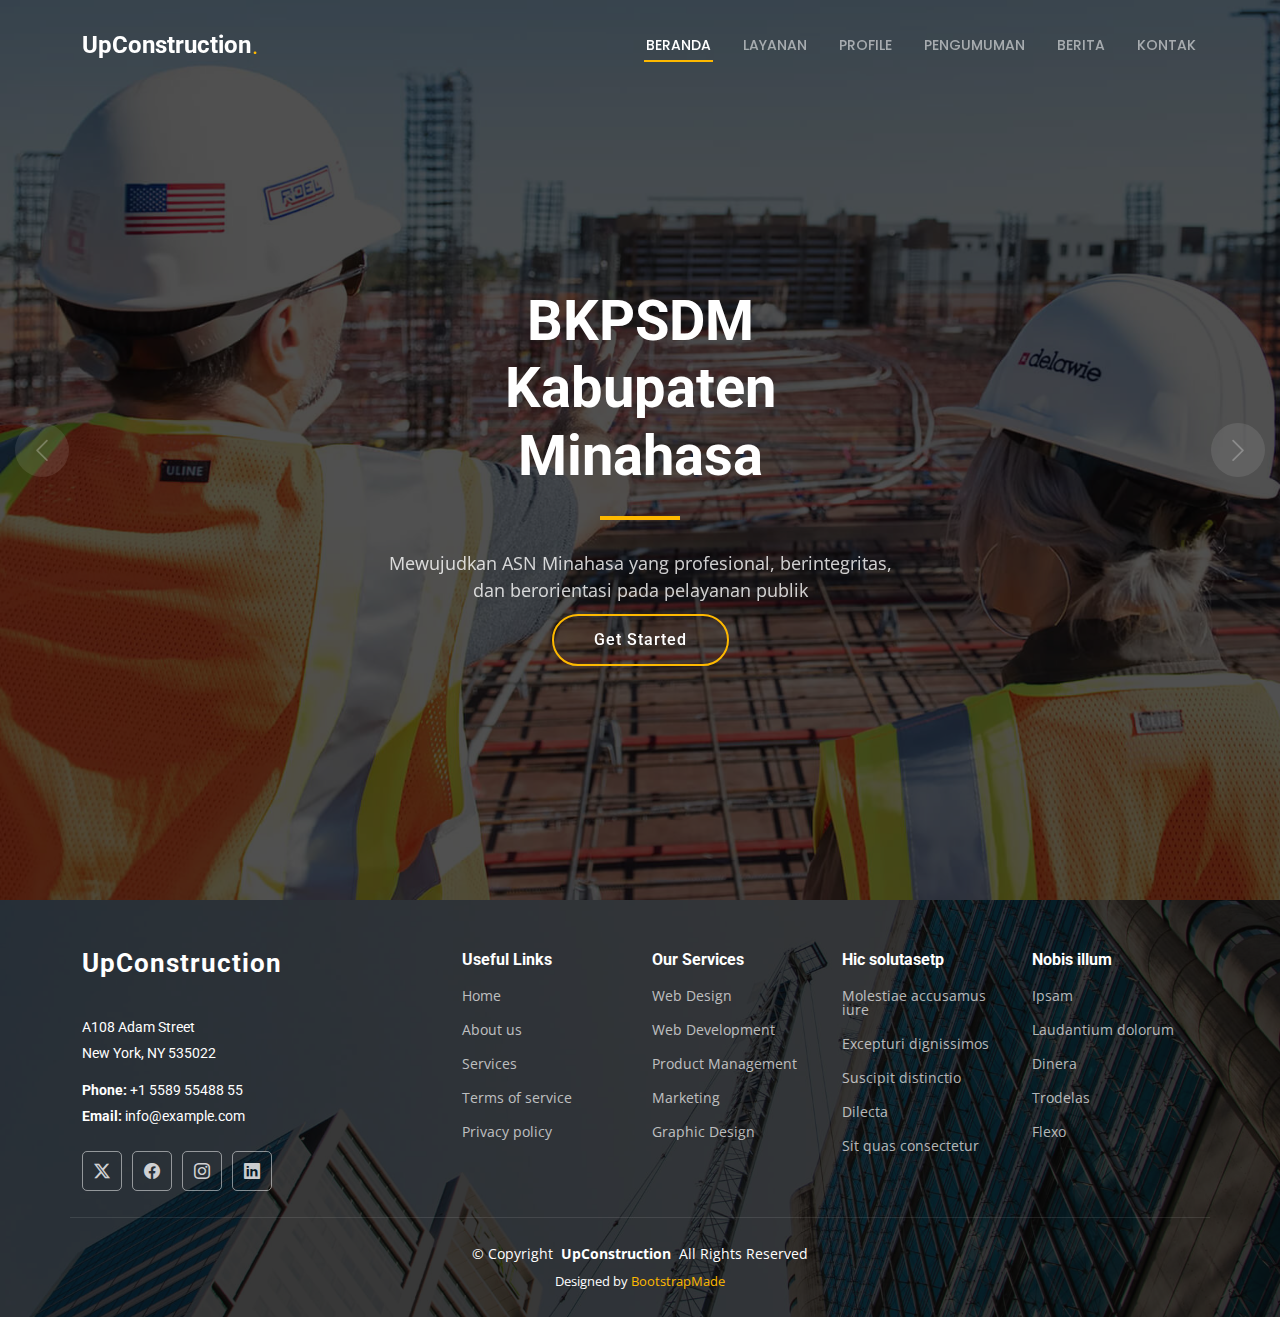
<file: BKPSDM Kabupaten Minahasa/index.html>
<!DOCTYPE html>
<html lang="en">
  <head>
    <meta charset="utf-8" />
    <meta content="width=device-width, initial-scale=1.0" name="viewport" />
    <title>Index - UpConstruction Bootstrap Template</title>
    <meta name="description" content="" />
    <meta name="keywords" content="" />

    <!-- Favicons -->
    <link href="assets/img/favicon.png" rel="icon" />
    <link href="assets/img/apple-touch-icon.png" rel="apple-touch-icon" />

    <!-- Fonts -->
    <link href="https://fonts.googleapis.com" rel="preconnect" />
    <link href="https://fonts.gstatic.com" rel="preconnect" crossorigin />
    <link
      href="https://fonts.googleapis.com/css2?family=Roboto:ital,wght@0,100;0,300;0,400;0,500;0,700;0,900;1,100;1,300;1,400;1,500;1,700;1,900&family=Open+Sans:ital,wght@0,300;0,400;0,500;0,600;0,700;0,800;1,300;1,400;1,500;1,600;1,700;1,800&family=Poppins:ital,wght@0,100;0,200;0,300;0,400;0,500;0,600;0,700;0,800;0,900;1,100;1,200;1,300;1,400;1,500;1,600;1,700;1,800;1,900&display=swap"
      rel="stylesheet"
    />

    <!-- Vendor CSS Files -->
    <link
      href="assets/vendor/bootstrap/css/bootstrap.min.css"
      rel="stylesheet"
    />
    <link
      href="assets/vendor/bootstrap-icons/bootstrap-icons.css"
      rel="stylesheet"
    />
    <link href="assets/vendor/aos/aos.css" rel="stylesheet" />
    <link
      href="assets/vendor/fontawesome-free/css/all.min.css"
      rel="stylesheet"
    />
    <link
      href="assets/vendor/glightbox/css/glightbox.min.css"
      rel="stylesheet"
    />
    <link href="assets/vendor/swiper/swiper-bundle.min.css" rel="stylesheet" />

    <!-- Main CSS File -->
    <link href="assets/css/main.css" rel="stylesheet" />

    <!-- =======================================================
  * Template Name: UpConstruction
  * Template URL: https://bootstrapmade.com/upconstruction-bootstrap-construction-website-template/
  * Updated: Aug 07 2024 with Bootstrap v5.3.3
  * Author: BootstrapMade.com
  * License: https://bootstrapmade.com/license/
  ======================================================== -->
  </head>

  <body class="index-page">
    <header id="header" class="header d-flex align-items-center fixed-top">
      <div
        class="container-fluid container-xl position-relative d-flex align-items-center justify-content-between"
      >
        <a href="index.html" class="logo d-flex align-items-center">
          <!-- Uncomment the line below if you also wish to use an image logo -->
          <!-- <img src="assets/img/logo.png" alt=""> -->
          <h1 class="sitename">UpConstruction</h1>
          <span>.</span>
        </a>

        <nav id="navmenu" class="navmenu">
          <ul>
            <li><a href="index.html" class="active">Beranda</a></li>
             <li><a href="services.html">Layanan</a></li>
            <li><a href="about.html">Profile</a></li>
            <li><a href="projects.html">Pengumuman</a></li>
            <li><a href="blog.html">Berita</a></li>
            <li><a href="contact.html">Kontak</a></li>
          </ul>
          <i class="mobile-nav-toggle d-xl-none bi bi-list"></i>
        </nav>
      </div>
    </header>

    <main class="main">
      <!-- Hero Section -->
      <section id="hero" class="hero section dark-background">
        <div class="info d-flex align-items-center">
          <div class="container">
            <div
              class="row justify-content-center"
              data-aos="fade-up"
              data-aos-delay="100"
            >
              <div class="col-lg-6 text-center">
                <h2>BKPSDM Kabupaten Minahasa</h2>
                <p>
                 Mewujudkan ASN Minahasa yang profesional, berintegritas, dan berorientasi pada pelayanan publik
                <a href="#get-started" class="btn-get-started">Get Started</a>
              </div>
            </div>
          </div>
        </div>

        <div
          id="hero-carousel"
          class="carousel slide"
          data-bs-ride="carousel"
          data-bs-interval="5000"
        >
          <div class="carousel-item">
            <img src="assets/img/Kantor BPKSDM.png" alt="" />
          </div>

          <div class="carousel-item active">
            <img src="assets/img/hero-carousel/hero-carousel-2.jpg" alt="" />
          </div>

          <div class="carousel-item">
            <img src="assets/img/hero-carousel/hero-carousel-3.jpg" alt="" />
          </div>

          <div class="carousel-item">
            <img src="assets/img/hero-carousel/hero-carousel-4.jpg" alt="" />
          </div>

          <div class="carousel-item">
            <img src="assets/img/hero-carousel/hero-carousel-5.jpg" alt="" />
          </div>

          <a
            class="carousel-control-prev"
            href="#hero-carousel"
            role="button"
            data-bs-slide="prev"
          >
            <span
              class="carousel-control-prev-icon bi bi-chevron-left"
              aria-hidden="true"
            ></span>
          </a>

          <a
            class="carousel-control-next"
            href="#hero-carousel"
            role="button"
            data-bs-slide="next"
          >
            <span
              class="carousel-control-next-icon bi bi-chevron-right"
              aria-hidden="true"
            ></span>
          </a>
        </div>
      </section>
      <!-- /Hero Section -->

    <footer id="footer" class="footer dark-background">
      <div class="container footer-top">
        <div class="row gy-4">
          <div class="col-lg-4 col-md-6 footer-about">
            <a href="index.html" class="logo d-flex align-items-center">
              <span class="sitename">UpConstruction</span>
            </a>
            <div class="footer-contact pt-3">
              <p>A108 Adam Street</p>
              <p>New York, NY 535022</p>
              <p class="mt-3">
                <strong>Phone:</strong> <span>+1 5589 55488 55</span>
              </p>
              <p><strong>Email:</strong> <span>info@example.com</span></p>
            </div>
            <div class="social-links d-flex mt-4">
              <a href=""><i class="bi bi-twitter-x"></i></a>
              <a href=""><i class="bi bi-facebook"></i></a>
              <a href=""><i class="bi bi-instagram"></i></a>
              <a href=""><i class="bi bi-linkedin"></i></a>
            </div>
          </div>

          <div class="col-lg-2 col-md-3 footer-links">
            <h4>Useful Links</h4>
            <ul>
              <li><a href="#">Home</a></li>
              <li><a href="#">About us</a></li>
              <li><a href="#">Services</a></li>
              <li><a href="#">Terms of service</a></li>
              <li><a href="#">Privacy policy</a></li>
            </ul>
          </div>

          <div class="col-lg-2 col-md-3 footer-links">
            <h4>Our Services</h4>
            <ul>
              <li><a href="#">Web Design</a></li>
              <li><a href="#">Web Development</a></li>
              <li><a href="#">Product Management</a></li>
              <li><a href="#">Marketing</a></li>
              <li><a href="#">Graphic Design</a></li>
            </ul>
          </div>

          <div class="col-lg-2 col-md-3 footer-links">
            <h4>Hic solutasetp</h4>
            <ul>
              <li><a href="#">Molestiae accusamus iure</a></li>
              <li><a href="#">Excepturi dignissimos</a></li>
              <li><a href="#">Suscipit distinctio</a></li>
              <li><a href="#">Dilecta</a></li>
              <li><a href="#">Sit quas consectetur</a></li>
            </ul>
          </div>

          <div class="col-lg-2 col-md-3 footer-links">
            <h4>Nobis illum</h4>
            <ul>
              <li><a href="#">Ipsam</a></li>
              <li><a href="#">Laudantium dolorum</a></li>
              <li><a href="#">Dinera</a></li>
              <li><a href="#">Trodelas</a></li>
              <li><a href="#">Flexo</a></li>
            </ul>
          </div>
        </div>
      </div>

      <div class="container copyright text-center mt-4">
        <p>
          © <span>Copyright</span>
          <strong class="px-1 sitename">UpConstruction</strong>
          <span>All Rights Reserved</span>
        </p>
        <div class="credits">
          <!-- All the links in the footer should remain intact. -->
          <!-- You can delete the links only if you've purchased the pro version. -->
          <!-- Licensing information: https://bootstrapmade.com/license/ -->
          <!-- Purchase the pro version with working PHP/AJAX contact form: [buy-url] -->
          Designed by <a href="https://bootstrapmade.com/">BootstrapMade</a>
        </div>
      </div>
    </footer>

    <!-- Scroll Top -->
    <a
      href="#"
      id="scroll-top"
      class="scroll-top d-flex align-items-center justify-content-center"
      ><i class="bi bi-arrow-up-short"></i
    ></a>

    <!-- Preloader -->
    <div id="preloader"></div>

    <!-- Vendor JS Files -->
    <script src="assets/vendor/bootstrap/js/bootstrap.bundle.min.js"></script>
    <script src="assets/vendor/php-email-form/validate.js"></script>
    <script src="assets/vendor/aos/aos.js"></script>
    <script src="assets/vendor/glightbox/js/glightbox.min.js"></script>
    <script src="assets/vendor/imagesloaded/imagesloaded.pkgd.min.js"></script>
    <script src="assets/vendor/isotope-layout/isotope.pkgd.min.js"></script>
    <script src="assets/vendor/swiper/swiper-bundle.min.js"></script>
    <script src="assets/vendor/purecounter/purecounter_vanilla.js"></script>

    <!-- Main JS File -->
    <script src="assets/js/main.js"></script>
  </body>
</html>
</file>
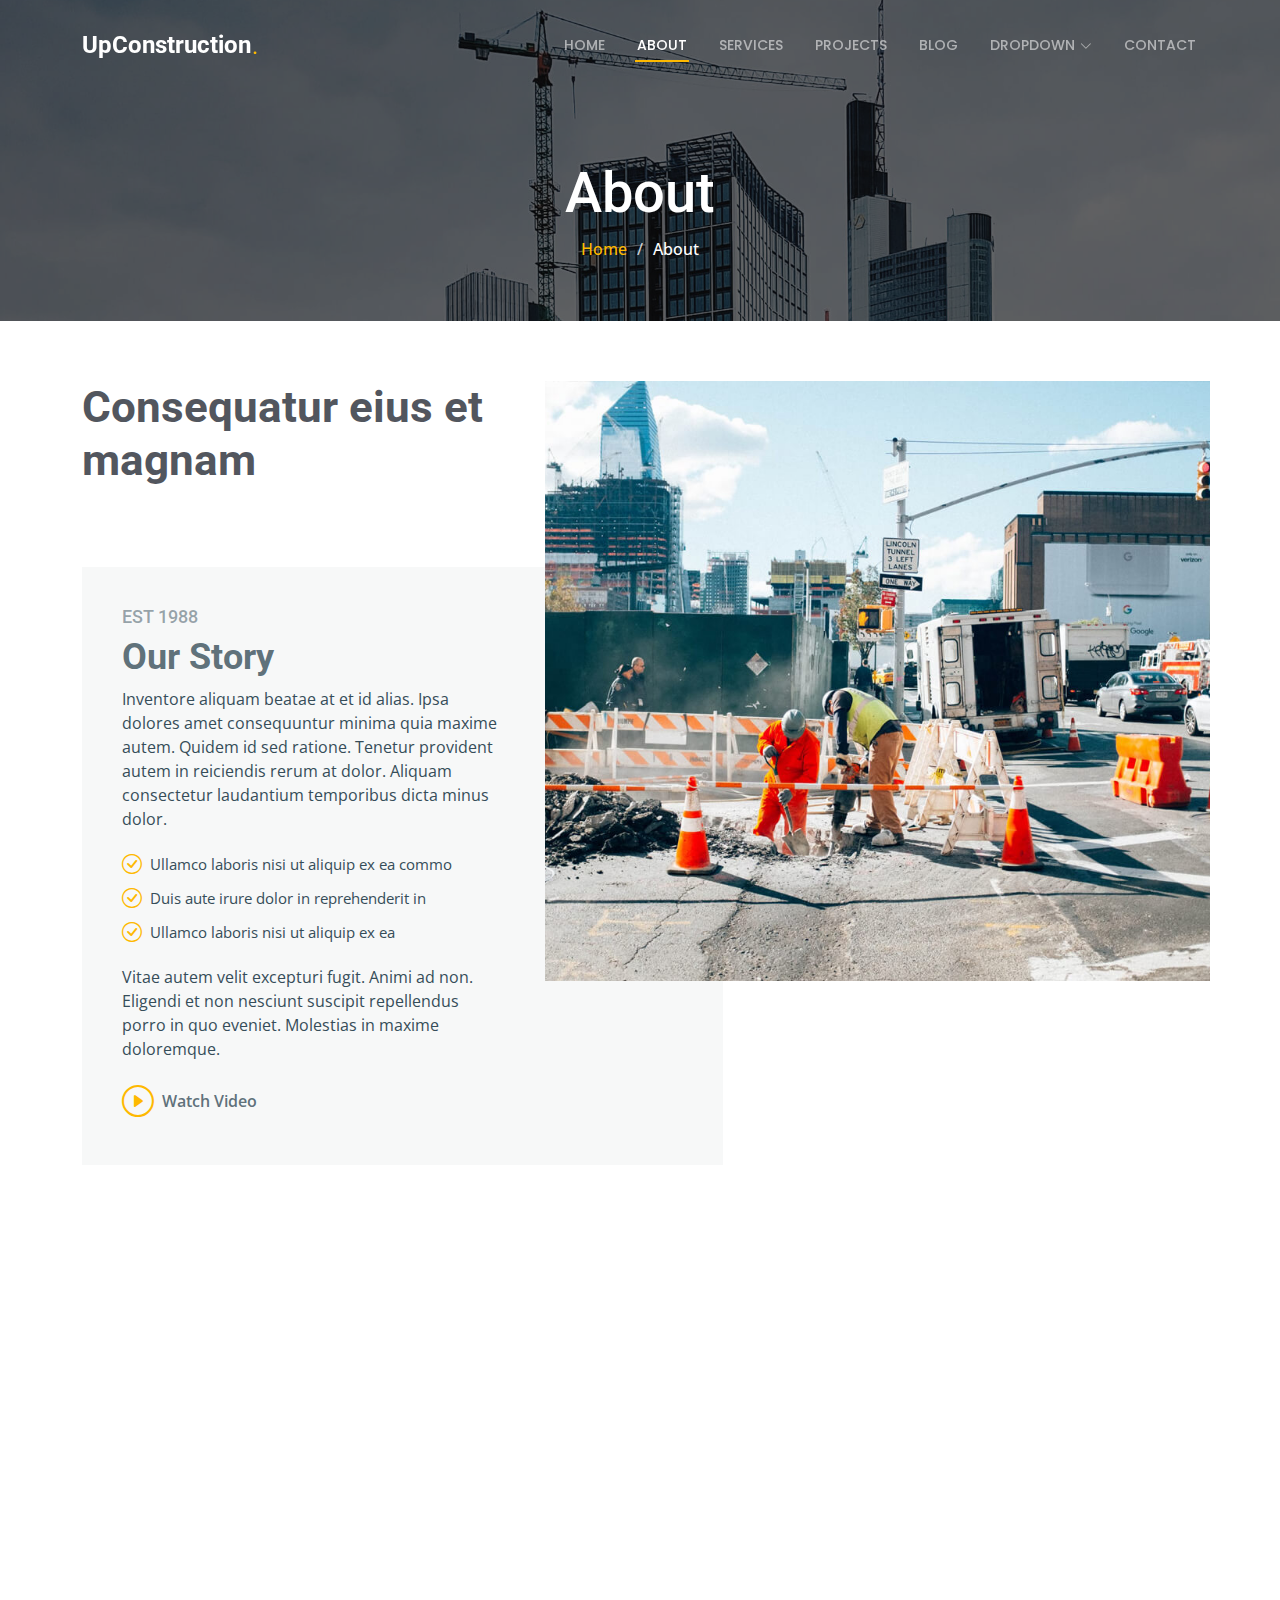
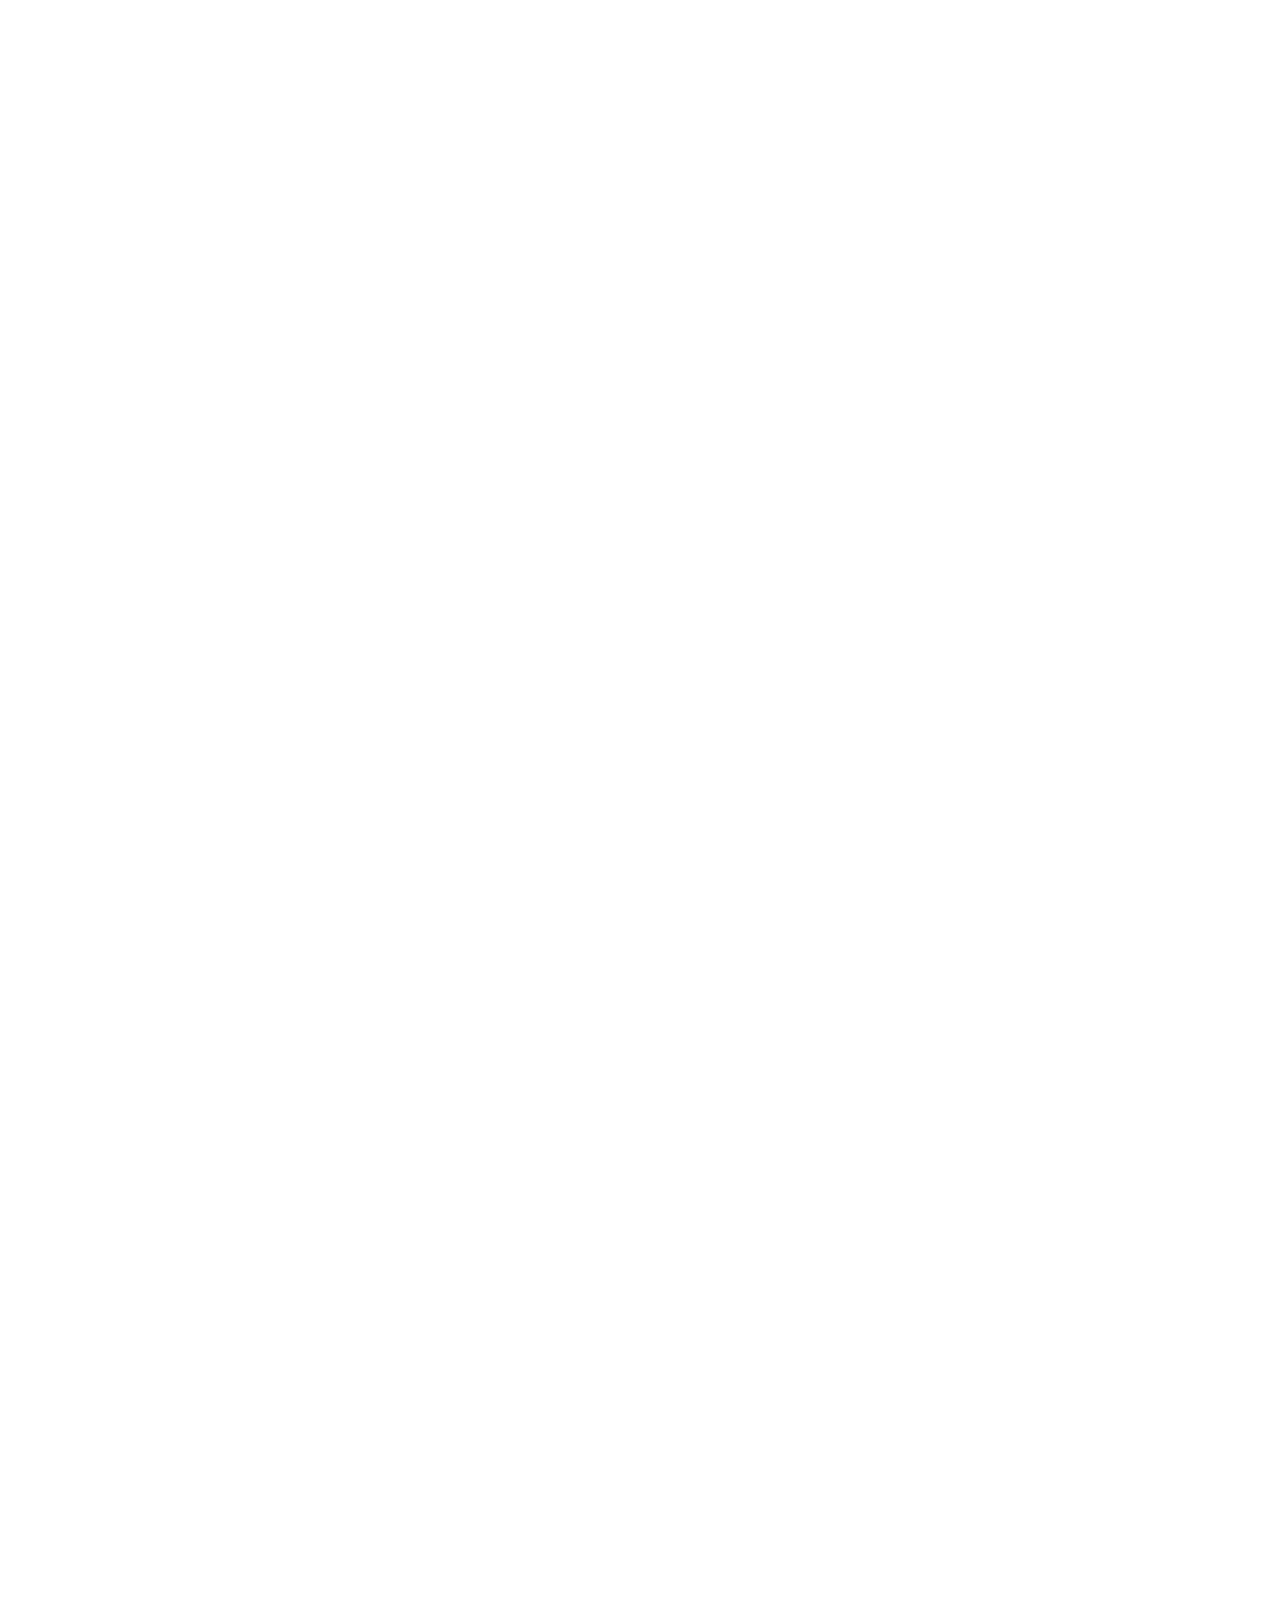
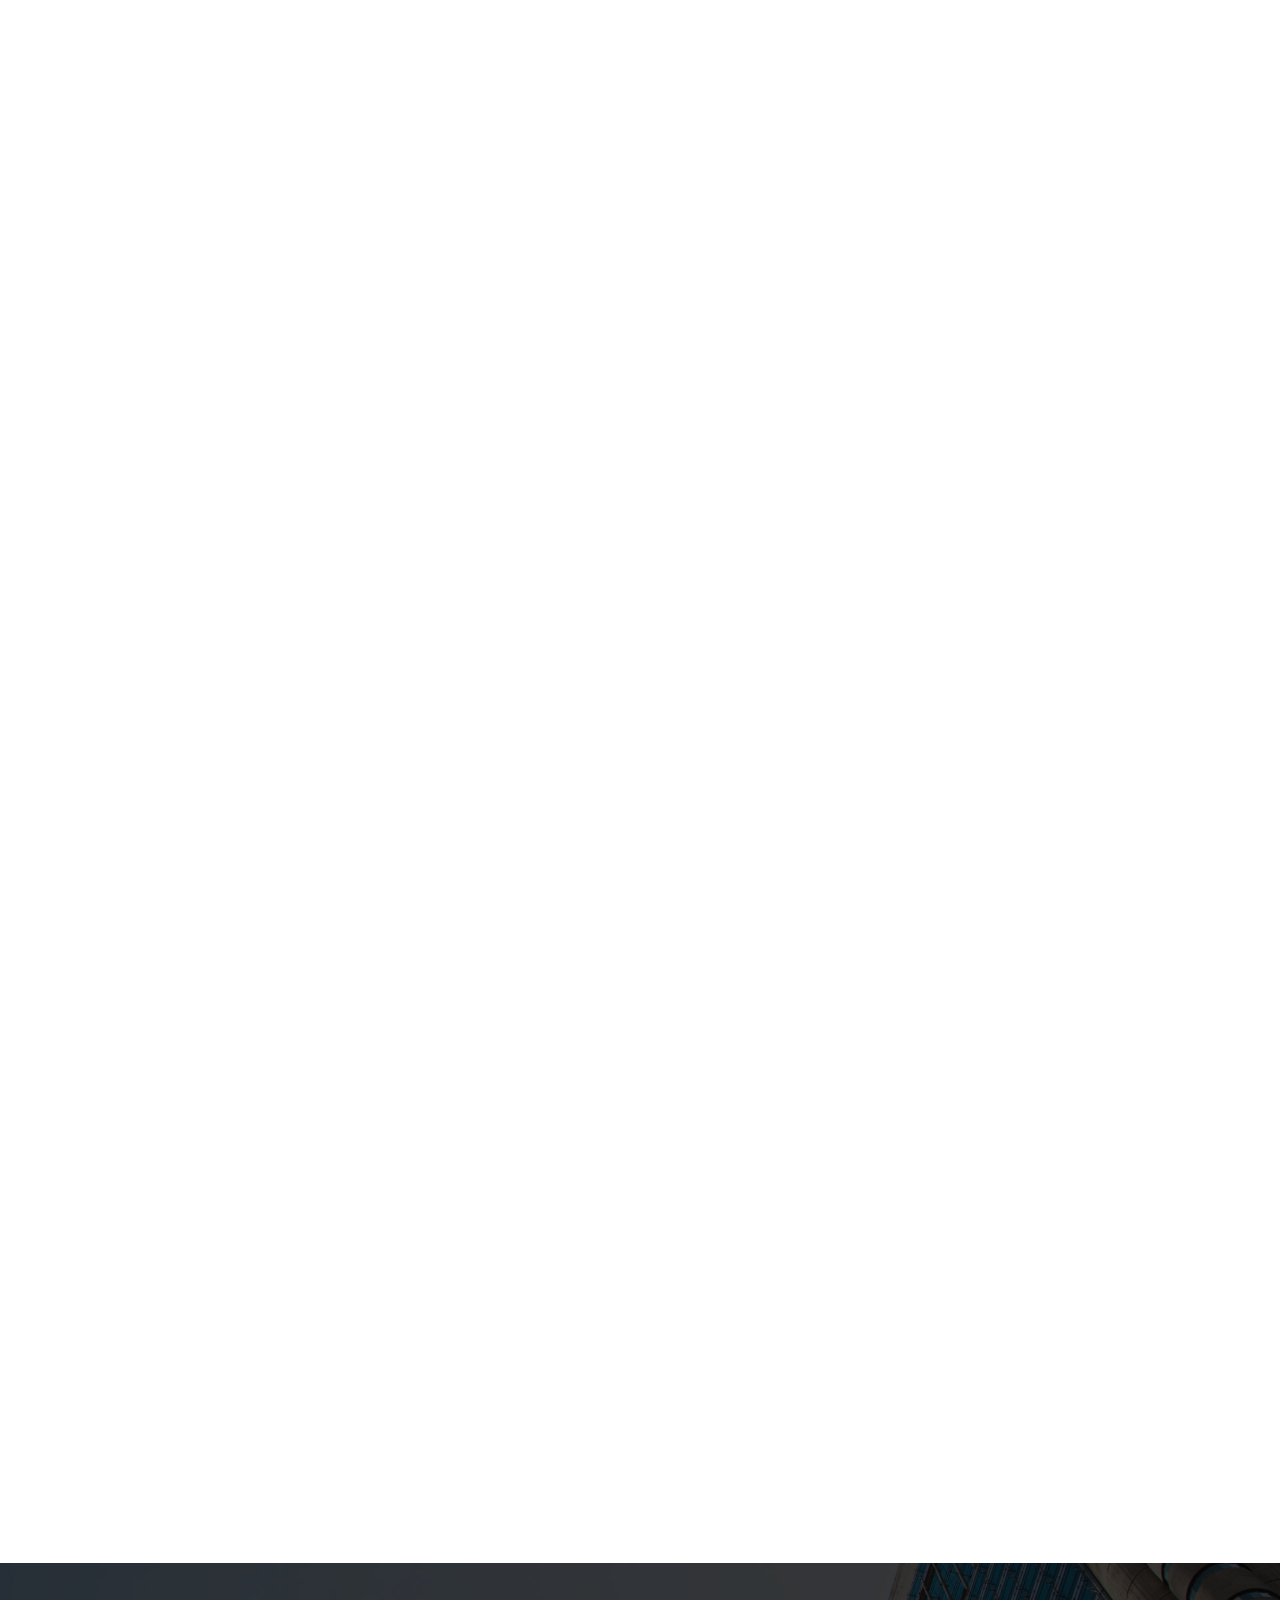
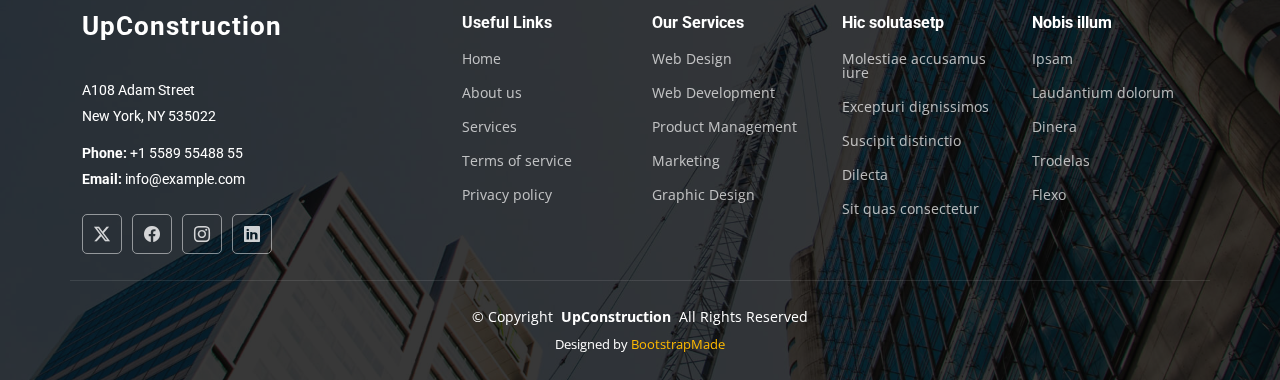
<file: BKPSDM Kabupaten Minahasa/about.html>
<!DOCTYPE html>
<html lang="en">

<head>
  <meta charset="utf-8">
  <meta content="width=device-width, initial-scale=1.0" name="viewport">
  <title>About - UpConstruction Bootstrap Template</title>
  <meta name="description" content="">
  <meta name="keywords" content="">

  <!-- Favicons -->
  <link href="assets/img/favicon.png" rel="icon">
  <link href="assets/img/apple-touch-icon.png" rel="apple-touch-icon">

  <!-- Fonts -->
  <link href="https://fonts.googleapis.com" rel="preconnect">
  <link href="https://fonts.gstatic.com" rel="preconnect" crossorigin>
  <link href="https://fonts.googleapis.com/css2?family=Roboto:ital,wght@0,100;0,300;0,400;0,500;0,700;0,900;1,100;1,300;1,400;1,500;1,700;1,900&family=Open+Sans:ital,wght@0,300;0,400;0,500;0,600;0,700;0,800;1,300;1,400;1,500;1,600;1,700;1,800&family=Poppins:ital,wght@0,100;0,200;0,300;0,400;0,500;0,600;0,700;0,800;0,900;1,100;1,200;1,300;1,400;1,500;1,600;1,700;1,800;1,900&display=swap" rel="stylesheet">

  <!-- Vendor CSS Files -->
  <link href="assets/vendor/bootstrap/css/bootstrap.min.css" rel="stylesheet">
  <link href="assets/vendor/bootstrap-icons/bootstrap-icons.css" rel="stylesheet">
  <link href="assets/vendor/aos/aos.css" rel="stylesheet">
  <link href="assets/vendor/fontawesome-free/css/all.min.css" rel="stylesheet">
  <link href="assets/vendor/glightbox/css/glightbox.min.css" rel="stylesheet">
  <link href="assets/vendor/swiper/swiper-bundle.min.css" rel="stylesheet">

  <!-- Main CSS File -->
  <link href="assets/css/main.css" rel="stylesheet">

  <!-- =======================================================
  * Template Name: UpConstruction
  * Template URL: https://bootstrapmade.com/upconstruction-bootstrap-construction-website-template/
  * Updated: Aug 07 2024 with Bootstrap v5.3.3
  * Author: BootstrapMade.com
  * License: https://bootstrapmade.com/license/
  ======================================================== -->
</head>

<body class="about-page">

  <header id="header" class="header d-flex align-items-center fixed-top">
    <div class="container-fluid container-xl position-relative d-flex align-items-center justify-content-between">

      <a href="index.html" class="logo d-flex align-items-center">
        <!-- Uncomment the line below if you also wish to use an image logo -->
        <!-- <img src="assets/img/logo.png" alt=""> -->
        <h1 class="sitename">UpConstruction</h1> <span>.</span>
      </a>

      <nav id="navmenu" class="navmenu">
        <ul>
          <li><a href="index.html">Home</a></li>
          <li><a href="about.html" class="active">About</a></li>
          <li><a href="services.html">Services</a></li>
          <li><a href="projects.html">Projects</a></li>
          <li><a href="blog.html">Blog</a></li>
          <li class="dropdown"><a href="#"><span>Dropdown</span> <i class="bi bi-chevron-down toggle-dropdown"></i></a>
            <ul>
              <li><a href="#">Dropdown 1</a></li>
              <li class="dropdown"><a href="#"><span>Deep Dropdown</span> <i class="bi bi-chevron-down toggle-dropdown"></i></a>
                <ul>
                  <li><a href="#">Deep Dropdown 1</a></li>
                  <li><a href="#">Deep Dropdown 2</a></li>
                  <li><a href="#">Deep Dropdown 3</a></li>
                  <li><a href="#">Deep Dropdown 4</a></li>
                  <li><a href="#">Deep Dropdown 5</a></li>
                </ul>
              </li>
              <li><a href="#">Dropdown 2</a></li>
              <li><a href="#">Dropdown 3</a></li>
              <li><a href="#">Dropdown 4</a></li>
            </ul>
          </li>
          <li><a href="contact.html">Contact</a></li>
        </ul>
        <i class="mobile-nav-toggle d-xl-none bi bi-list"></i>
      </nav>

    </div>
  </header>

  <main class="main">

    <!-- Page Title -->
    <div class="page-title dark-background" style="background-image: url(assets/img/page-title-bg.jpg);">
      <div class="container position-relative">
        <h1>About</h1>
        <nav class="breadcrumbs">
          <ol>
            <li><a href="index.html">Home</a></li>
            <li class="current">About</li>
          </ol>
        </nav>
      </div>
    </div><!-- End Page Title -->

    <!-- About Section -->
    <section id="about" class="about section">

      <div class="container">

        <div class="row position-relative">

          <div class="col-lg-7 about-img" data-aos="zoom-out" data-aos-delay="200"><img src="assets/img/about.jpg"></div>

          <div class="col-lg-7" data-aos="fade-up" data-aos-delay="100">
            <h2 class="inner-title">Consequatur eius et magnam</h2>
            <div class="our-story">
              <h4>Est 1988</h4>
              <h3>Our Story</h3>
              <p>Inventore aliquam beatae at et id alias. Ipsa dolores amet consequuntur minima quia maxime autem. Quidem id sed ratione. Tenetur provident autem in reiciendis rerum at dolor. Aliquam consectetur laudantium temporibus dicta minus dolor.</p>
              <ul>
                <li><i class="bi bi-check-circle"></i> <span>Ullamco laboris nisi ut aliquip ex ea commo</span></li>
                <li><i class="bi bi-check-circle"></i> <span>Duis aute irure dolor in reprehenderit in</span></li>
                <li><i class="bi bi-check-circle"></i> <span>Ullamco laboris nisi ut aliquip ex ea</span></li>
              </ul>
              <p>Vitae autem velit excepturi fugit. Animi ad non. Eligendi et non nesciunt suscipit repellendus porro in quo eveniet. Molestias in maxime doloremque.</p>

              <div class="watch-video d-flex align-items-center position-relative">
                <i class="bi bi-play-circle"></i>
                <a href="https://www.youtube.com/watch?v=Y7f98aduVJ8" class="glightbox stretched-link">Watch Video</a>
              </div>
            </div>
          </div>

        </div>

      </div>

    </section><!-- /About Section -->

    <!-- Stats Counter Section -->
    <section id="stats-counter" class="stats-counter section">

      <!-- Section Title -->
      <div class="container section-title" data-aos="fade-up">
        <h2>Stats</h2>
        <p>Necessitatibus eius consequatur ex aliquid fuga eum quidem sint consectetur velit</p>
      </div><!-- End Section Title -->

      <div class="container" data-aos="fade-up" data-aos-delay="100">

        <div class="row gy-4">

          <div class="col-lg-3 col-md-6">
            <div class="stats-item d-flex align-items-center w-100 h-100">
              <i class="bi bi-emoji-smile color-blue flex-shrink-0"></i>
              <div>
                <span data-purecounter-start="0" data-purecounter-end="232" data-purecounter-duration="1" class="purecounter"></span>
                <p>Happy Clients</p>
              </div>
            </div>
          </div><!-- End Stats Item -->

          <div class="col-lg-3 col-md-6">
            <div class="stats-item d-flex align-items-center w-100 h-100">
              <i class="bi bi-journal-richtext color-orange flex-shrink-0"></i>
              <div>
                <span data-purecounter-start="0" data-purecounter-end="521" data-purecounter-duration="1" class="purecounter"></span>
                <p>Projects</p>
              </div>
            </div>
          </div><!-- End Stats Item -->

          <div class="col-lg-3 col-md-6">
            <div class="stats-item d-flex align-items-center w-100 h-100">
              <i class="bi bi-headset color-green flex-shrink-0"></i>
              <div>
                <span data-purecounter-start="0" data-purecounter-end="1463" data-purecounter-duration="1" class="purecounter"></span>
                <p>Hours Of Support</p>
              </div>
            </div>
          </div><!-- End Stats Item -->

          <div class="col-lg-3 col-md-6">
            <div class="stats-item d-flex align-items-center w-100 h-100">
              <i class="bi bi-people color-pink flex-shrink-0"></i>
              <div>
                <span data-purecounter-start="0" data-purecounter-end="15" data-purecounter-duration="1" class="purecounter"></span>
                <p>Hard Workers</p>
              </div>
            </div>
          </div><!-- End Stats Item -->

        </div>

      </div>

    </section><!-- /Stats Counter Section -->

    <!-- Alt Services Section -->
    <section id="alt-services" class="alt-services section">

      <div class="container">

        <div class="row justify-content-around gy-4">
          <div class="features-image col-lg-6" data-aos="fade-up" data-aos-delay="100"><img src="assets/img/alt-services.jpg" alt=""></div>

          <div class="col-lg-5 d-flex flex-column justify-content-center" data-aos="fade-up" data-aos-delay="200">
            <h3>Enim quis est voluptatibus aliquid consequatur fugiat</h3>
            <p>Esse voluptas cumque vel exercitationem. Reiciendis est hic accusamus. Non ipsam et sed minima temporibus laudantium. Soluta voluptate sed facere corporis dolores excepturi</p>

            <div class="icon-box d-flex position-relative" data-aos="fade-up" data-aos-delay="300">
              <i class="bi bi-easel flex-shrink-0"></i>
              <div>
                <h4><a href="" class="stretched-link">Lorem Ipsum</a></h4>
                <p>Voluptatum deleniti atque corrupti quos dolores et quas molestias excepturi sint occaecati cupiditate non provident</p>
              </div>
            </div><!-- End Icon Box -->

            <div class="icon-box d-flex position-relative" data-aos="fade-up" data-aos-delay="400">
              <i class="bi bi-patch-check flex-shrink-0"></i>
              <div>
                <h4><a href="" class="stretched-link">Nemo Enim</a></h4>
                <p>At vero eos et accusamus et iusto odio dignissimos ducimus qui blanditiis praesentium voluptatum deleniti atque</p>
              </div>
            </div><!-- End Icon Box -->

            <div class="icon-box d-flex position-relative" data-aos="fade-up" data-aos-delay="500">
              <i class="bi bi-brightness-high flex-shrink-0"></i>
              <div>
                <h4><a href="" class="stretched-link">Dine Pad</a></h4>
                <p>Explicabo est voluptatum asperiores consequatur magnam. Et veritatis odit. Sunt aut deserunt minus aut eligendi omnis</p>
              </div>
            </div><!-- End Icon Box -->

            <div class="icon-box d-flex position-relative" data-aos="fade-up" data-aos-delay="600">
              <i class="bi bi-brightness-high flex-shrink-0"></i>
              <div>
                <h4><a href="" class="stretched-link">Tride clov</a></h4>
                <p>Est voluptatem labore deleniti quis a delectus et. Saepe dolorem libero sit non aspernatur odit amet. Et eligendi</p>
              </div>
            </div><!-- End Icon Box -->

          </div>
        </div>

      </div>

    </section><!-- /Alt Services Section -->

    <!-- Alt Services 2 Section -->
    <section id="alt-services-2" class="alt-services-2 section">

      <div class="container">

        <div class="row justify-content-around gy-4">

          <div class="col-lg-6 d-flex flex-column justify-content-center order-2 order-lg-1" data-aos="fade-up" data-aos-delay="100">
            <h3>Enim quis est voluptatibus aliquid consequatur</h3>
            <p>Esse voluptas cumque vel exercitationem. Reiciendis est hic accusamus. Non ipsam et sed minima temporibus laudantium. Soluta voluptate sed facere corporis dolores excepturi</p>

            <div class="row">

              <div class="col-lg-6 icon-box d-flex">
                <i class="bi bi-easel flex-shrink-0"></i>
                <div>
                  <h4>Lorem Ipsum</h4>
                  <p>Voluptatum deleniti atque corrupti quos dolores et quas molestias </p>
                </div>
              </div><!-- End Icon Box -->

              <div class="col-lg-6 icon-box d-flex">
                <i class="bi bi-patch-check flex-shrink-0"></i>
                <div>
                  <h4>Nemo Enim</h4>
                  <p>At vero eos et accusamus et iusto odio dignissimos ducimus qui blanditiise</p>
                </div>
              </div><!-- End Icon Box -->

              <div class="col-lg-6 icon-box d-flex">
                <i class="bi bi-brightness-high flex-shrink-0"></i>
                <div>
                  <h4>Dine Pad</h4>
                  <p>Explicabo est voluptatum asperiores consequatur magnam. Et veritatis odit</p>
                </div>
              </div><!-- End Icon Box -->

              <div class="col-lg-6 icon-box d-flex">
                <i class="bi bi-brightness-high flex-shrink-0"></i>
                <div>
                  <h4>Tride clov</h4>
                  <p>Est voluptatem labore deleniti quis a delectus et. Saepe dolorem libero sit</p>
                </div>
              </div><!-- End Icon Box -->

            </div>

          </div>

          <div class="features-image col-lg-5 order-1 order-lg-2" data-aos="fade-up" data-aos-delay="200">
            <img src="assets/img/features-3-2.jpg" alt="">
          </div>

        </div>

      </div>

    </section><!-- /Alt Services 2 Section -->

    <!-- Team Section -->
    <section id="team" class="team section">

      <!-- Section Title -->
      <div class="container section-title" data-aos="fade-up">
        <h2>Team</h2>
        <p>Necessitatibus eius consequatur ex aliquid fuga eum quidem sint consectetur velit</p>
      </div><!-- End Section Title -->

      <div class="container">

        <div class="row gy-5">

          <div class="col-lg-4 col-md-6 member" data-aos="fade-up" data-aos-delay="100">
            <div class="member-img">
              <img src="assets/img/team/team-1.jpg" class="img-fluid" alt="">
              <div class="social">
                <a href="#"><i class="bi bi-twitter-x"></i></a>
                <a href="#"><i class="bi bi-facebook"></i></a>
                <a href="#"><i class="bi bi-instagram"></i></a>
                <a href="#"><i class="bi bi-linkedin"></i></a>
              </div>
            </div>
            <div class="member-info text-center">
              <h4>Walter White</h4>
              <span>Chief Executive Officer</span>
              <p>Aliquam iure quaerat voluptatem praesentium possimus unde laudantium vel dolorum distinctio dire flow</p>
            </div>
          </div><!-- End Team Member -->

          <div class="col-lg-4 col-md-6 member" data-aos="fade-up" data-aos-delay="200">
            <div class="member-img">
              <img src="assets/img/team/team-2.jpg" class="img-fluid" alt="">
              <div class="social">
                <a href="#"><i class="bi bi-twitter-x"></i></a>
                <a href="#"><i class="bi bi-facebook"></i></a>
                <a href="#"><i class="bi bi-instagram"></i></a>
                <a href="#"><i class="bi bi-linkedin"></i></a>
              </div>
            </div>
            <div class="member-info text-center">
              <h4>Sarah Jhonson</h4>
              <span>Product Manager</span>
              <p>Labore ipsam sit consequatur exercitationem rerum laboriosam laudantium aut quod dolores exercitationem ut</p>
            </div>
          </div><!-- End Team Member -->

          <div class="col-lg-4 col-md-6 member" data-aos="fade-up" data-aos-delay="300">
            <div class="member-img">
              <img src="assets/img/team/team-3.jpg" class="img-fluid" alt="">
              <div class="social">
                <a href="#"><i class="bi bi-twitter-x"></i></a>
                <a href="#"><i class="bi bi-facebook"></i></a>
                <a href="#"><i class="bi bi-instagram"></i></a>
                <a href="#"><i class="bi bi-linkedin"></i></a>
              </div>
            </div>
            <div class="member-info text-center">
              <h4>William Anderson</h4>
              <span>CTO</span>
              <p>Illum minima ea autem doloremque ipsum quidem quas aspernatur modi ut praesentium vel tque sed facilis at qui</p>
            </div>
          </div><!-- End Team Member -->

          <div class="col-lg-4 col-md-6 member" data-aos="fade-up" data-aos-delay="400">
            <div class="member-img">
              <img src="assets/img/team/team-4.jpg" class="img-fluid" alt="">
              <div class="social">
                <a href="#"><i class="bi bi-twitter-x"></i></a>
                <a href="#"><i class="bi bi-facebook"></i></a>
                <a href="#"><i class="bi bi-instagram"></i></a>
                <a href="#"><i class="bi bi-linkedin"></i></a>
              </div>
            </div>
            <div class="member-info text-center">
              <h4>Amanda Jepson</h4>
              <span>Accountant</span>
              <p>Magni voluptatem accusamus assumenda cum nisi aut qui dolorem voluptate sed et veniam quasi quam consectetur</p>
            </div>
          </div><!-- End Team Member -->

          <div class="col-lg-4 col-md-6 member" data-aos="fade-up" data-aos-delay="500">
            <div class="member-img">
              <img src="assets/img/team/team-5.jpg" class="img-fluid" alt="">
              <div class="social">
                <a href="#"><i class="bi bi-twitter-x"></i></a>
                <a href="#"><i class="bi bi-facebook"></i></a>
                <a href="#"><i class="bi bi-instagram"></i></a>
                <a href="#"><i class="bi bi-linkedin"></i></a>
              </div>
            </div>
            <div class="member-info text-center">
              <h4>Brian Doe</h4>
              <span>Marketing</span>
              <p>Qui consequuntur quos accusamus magnam quo est molestiae eius laboriosam sunt doloribus quia impedit laborum velit</p>
            </div>
          </div><!-- End Team Member -->

          <div class="col-lg-4 col-md-6 member" data-aos="fade-up" data-aos-delay="600">
            <div class="member-img">
              <img src="assets/img/team/team-6.jpg" class="img-fluid" alt="">
              <div class="social">
                <a href="#"><i class="bi bi-twitter-x"></i></a>
                <a href="#"><i class="bi bi-facebook"></i></a>
                <a href="#"><i class="bi bi-instagram"></i></a>
                <a href="#"><i class="bi bi-linkedin"></i></a>
              </div>
            </div>
            <div class="member-info text-center">
              <h4>Josepha Palas</h4>
              <span>Operation</span>
              <p>Sint sint eveniet explicabo amet consequatur nesciunt error enim rerum earum et omnis fugit eligendi cupiditate vel</p>
            </div>
          </div><!-- End Team Member -->

        </div>

      </div>

    </section><!-- /Team Section -->

    <!-- Testimonials Section -->
    <section id="testimonials" class="testimonials section">

      <!-- Section Title -->
      <div class="container section-title" data-aos="fade-up">
        <h2>Testimonials</h2>
        <p>Necessitatibus eius consequatur ex aliquid fuga eum quidem sint consectetur velit</p>
      </div><!-- End Section Title -->

      <div class="container" data-aos="fade-up" data-aos-delay="100">

        <div class="swiper init-swiper">
          <script type="application/json" class="swiper-config">
            {
              "loop": true,
              "speed": 600,
              "autoplay": {
                "delay": 5000
              },
              "slidesPerView": "auto",
              "pagination": {
                "el": ".swiper-pagination",
                "type": "bullets",
                "clickable": true
              },
              "breakpoints": {
                "320": {
                  "slidesPerView": 1,
                  "spaceBetween": 40
                },
                "1200": {
                  "slidesPerView": 2,
                  "spaceBetween": 20
                }
              }
            }
          </script>
          <div class="swiper-wrapper">

            <div class="swiper-slide">
              <div class="testimonial-wrap">
                <div class="testimonial-item">
                  <img src="assets/img/testimonials/testimonials-1.jpg" class="testimonial-img" alt="">
                  <h3>Saul Goodman</h3>
                  <h4>Ceo &amp; Founder</h4>
                  <div class="stars">
                    <i class="bi bi-star-fill"></i><i class="bi bi-star-fill"></i><i class="bi bi-star-fill"></i><i class="bi bi-star-fill"></i><i class="bi bi-star-fill"></i>
                  </div>
                  <p>
                    <i class="bi bi-quote quote-icon-left"></i>
                    <span>Proin iaculis purus consequat sem cure digni ssim donec porttitora entum suscipit rhoncus. Accusantium quam, ultricies eget id, aliquam eget nibh et. Maecen aliquam, risus at semper.</span>
                    <i class="bi bi-quote quote-icon-right"></i>
                  </p>
                </div>
              </div>
            </div><!-- End testimonial item -->

            <div class="swiper-slide">
              <div class="testimonial-wrap">
                <div class="testimonial-item">
                  <img src="assets/img/testimonials/testimonials-2.jpg" class="testimonial-img" alt="">
                  <h3>Sara Wilsson</h3>
                  <h4>Designer</h4>
                  <div class="stars">
                    <i class="bi bi-star-fill"></i><i class="bi bi-star-fill"></i><i class="bi bi-star-fill"></i><i class="bi bi-star-fill"></i><i class="bi bi-star-fill"></i>
                  </div>
                  <p>
                    <i class="bi bi-quote quote-icon-left"></i>
                    <span>Export tempor illum tamen malis malis eram quae irure esse labore quem cillum quid cillum eram malis quorum velit fore eram velit sunt aliqua noster fugiat irure amet legam anim culpa.</span>
                    <i class="bi bi-quote quote-icon-right"></i>
                  </p>
                </div>
              </div>
            </div><!-- End testimonial item -->

            <div class="swiper-slide">
              <div class="testimonial-wrap">
                <div class="testimonial-item">
                  <img src="assets/img/testimonials/testimonials-3.jpg" class="testimonial-img" alt="">
                  <h3>Jena Karlis</h3>
                  <h4>Store Owner</h4>
                  <div class="stars">
                    <i class="bi bi-star-fill"></i><i class="bi bi-star-fill"></i><i class="bi bi-star-fill"></i><i class="bi bi-star-fill"></i><i class="bi bi-star-fill"></i>
                  </div>
                  <p>
                    <i class="bi bi-quote quote-icon-left"></i>
                    <span>Enim nisi quem export duis labore cillum quae magna enim sint quorum nulla quem veniam duis minim tempor labore quem eram duis noster aute amet eram fore quis sint minim.</span>
                    <i class="bi bi-quote quote-icon-right"></i>
                  </p>
                </div>
              </div>
            </div><!-- End testimonial item -->

            <div class="swiper-slide">
              <div class="testimonial-wrap">
                <div class="testimonial-item">
                  <img src="assets/img/testimonials/testimonials-4.jpg" class="testimonial-img" alt="">
                  <h3>Matt Brandon</h3>
                  <h4>Freelancer</h4>
                  <div class="stars">
                    <i class="bi bi-star-fill"></i><i class="bi bi-star-fill"></i><i class="bi bi-star-fill"></i><i class="bi bi-star-fill"></i><i class="bi bi-star-fill"></i>
                  </div>
                  <p>
                    <i class="bi bi-quote quote-icon-left"></i>
                    <span>Fugiat enim eram quae cillum dolore dolor amet nulla culpa multos export minim fugiat minim velit minim dolor enim duis veniam ipsum anim magna sunt elit fore quem dolore labore illum veniam.</span>
                    <i class="bi bi-quote quote-icon-right"></i>
                  </p>
                </div>
              </div>
            </div><!-- End testimonial item -->

            <div class="swiper-slide">
              <div class="testimonial-wrap">
                <div class="testimonial-item">
                  <img src="assets/img/testimonials/testimonials-5.jpg" class="testimonial-img" alt="">
                  <h3>John Larson</h3>
                  <h4>Entrepreneur</h4>
                  <div class="stars">
                    <i class="bi bi-star-fill"></i><i class="bi bi-star-fill"></i><i class="bi bi-star-fill"></i><i class="bi bi-star-fill"></i><i class="bi bi-star-fill"></i>
                  </div>
                  <p>
                    <i class="bi bi-quote quote-icon-left"></i>
                    <span>Quis quorum aliqua sint quem legam fore sunt eram irure aliqua veniam tempor noster veniam enim culpa labore duis sunt culpa nulla illum cillum fugiat legam esse veniam culpa fore nisi cillum quid.</span>
                    <i class="bi bi-quote quote-icon-right"></i>
                  </p>
                </div>
              </div>
            </div><!-- End testimonial item -->

          </div>
          <div class="swiper-pagination"></div>
        </div>

      </div>

    </section><!-- /Testimonials Section -->

  </main>

  <footer id="footer" class="footer dark-background">

    <div class="container footer-top">
      <div class="row gy-4">
        <div class="col-lg-4 col-md-6 footer-about">
          <a href="index.html" class="logo d-flex align-items-center">
            <span class="sitename">UpConstruction</span>
          </a>
          <div class="footer-contact pt-3">
            <p>A108 Adam Street</p>
            <p>New York, NY 535022</p>
            <p class="mt-3"><strong>Phone:</strong> <span>+1 5589 55488 55</span></p>
            <p><strong>Email:</strong> <span>info@example.com</span></p>
          </div>
          <div class="social-links d-flex mt-4">
            <a href=""><i class="bi bi-twitter-x"></i></a>
            <a href=""><i class="bi bi-facebook"></i></a>
            <a href=""><i class="bi bi-instagram"></i></a>
            <a href=""><i class="bi bi-linkedin"></i></a>
          </div>
        </div>

        <div class="col-lg-2 col-md-3 footer-links">
          <h4>Useful Links</h4>
          <ul>
            <li><a href="#">Home</a></li>
            <li><a href="#">About us</a></li>
            <li><a href="#">Services</a></li>
            <li><a href="#">Terms of service</a></li>
            <li><a href="#">Privacy policy</a></li>
          </ul>
        </div>

        <div class="col-lg-2 col-md-3 footer-links">
          <h4>Our Services</h4>
          <ul>
            <li><a href="#">Web Design</a></li>
            <li><a href="#">Web Development</a></li>
            <li><a href="#">Product Management</a></li>
            <li><a href="#">Marketing</a></li>
            <li><a href="#">Graphic Design</a></li>
          </ul>
        </div>

        <div class="col-lg-2 col-md-3 footer-links">
          <h4>Hic solutasetp</h4>
          <ul>
            <li><a href="#">Molestiae accusamus iure</a></li>
            <li><a href="#">Excepturi dignissimos</a></li>
            <li><a href="#">Suscipit distinctio</a></li>
            <li><a href="#">Dilecta</a></li>
            <li><a href="#">Sit quas consectetur</a></li>
          </ul>
        </div>

        <div class="col-lg-2 col-md-3 footer-links">
          <h4>Nobis illum</h4>
          <ul>
            <li><a href="#">Ipsam</a></li>
            <li><a href="#">Laudantium dolorum</a></li>
            <li><a href="#">Dinera</a></li>
            <li><a href="#">Trodelas</a></li>
            <li><a href="#">Flexo</a></li>
          </ul>
        </div>

      </div>
    </div>

    <div class="container copyright text-center mt-4">
      <p>© <span>Copyright</span> <strong class="px-1 sitename">UpConstruction</strong> <span>All Rights Reserved</span></p>
      <div class="credits">
        <!-- All the links in the footer should remain intact. -->
        <!-- You can delete the links only if you've purchased the pro version. -->
        <!-- Licensing information: https://bootstrapmade.com/license/ -->
        <!-- Purchase the pro version with working PHP/AJAX contact form: [buy-url] -->
        Designed by <a href="https://bootstrapmade.com/">BootstrapMade</a>
      </div>
    </div>

  </footer>

  <!-- Scroll Top -->
  <a href="#" id="scroll-top" class="scroll-top d-flex align-items-center justify-content-center"><i class="bi bi-arrow-up-short"></i></a>

  <!-- Preloader -->
  <div id="preloader"></div>

  <!-- Vendor JS Files -->
  <script src="assets/vendor/bootstrap/js/bootstrap.bundle.min.js"></script>
  <script src="assets/vendor/php-email-form/validate.js"></script>
  <script src="assets/vendor/aos/aos.js"></script>
  <script src="assets/vendor/glightbox/js/glightbox.min.js"></script>
  <script src="assets/vendor/imagesloaded/imagesloaded.pkgd.min.js"></script>
  <script src="assets/vendor/isotope-layout/isotope.pkgd.min.js"></script>
  <script src="assets/vendor/swiper/swiper-bundle.min.js"></script>
  <script src="assets/vendor/purecounter/purecounter_vanilla.js"></script>

  <!-- Main JS File -->
  <script src="assets/js/main.js"></script>

</body>

</html>
</file>
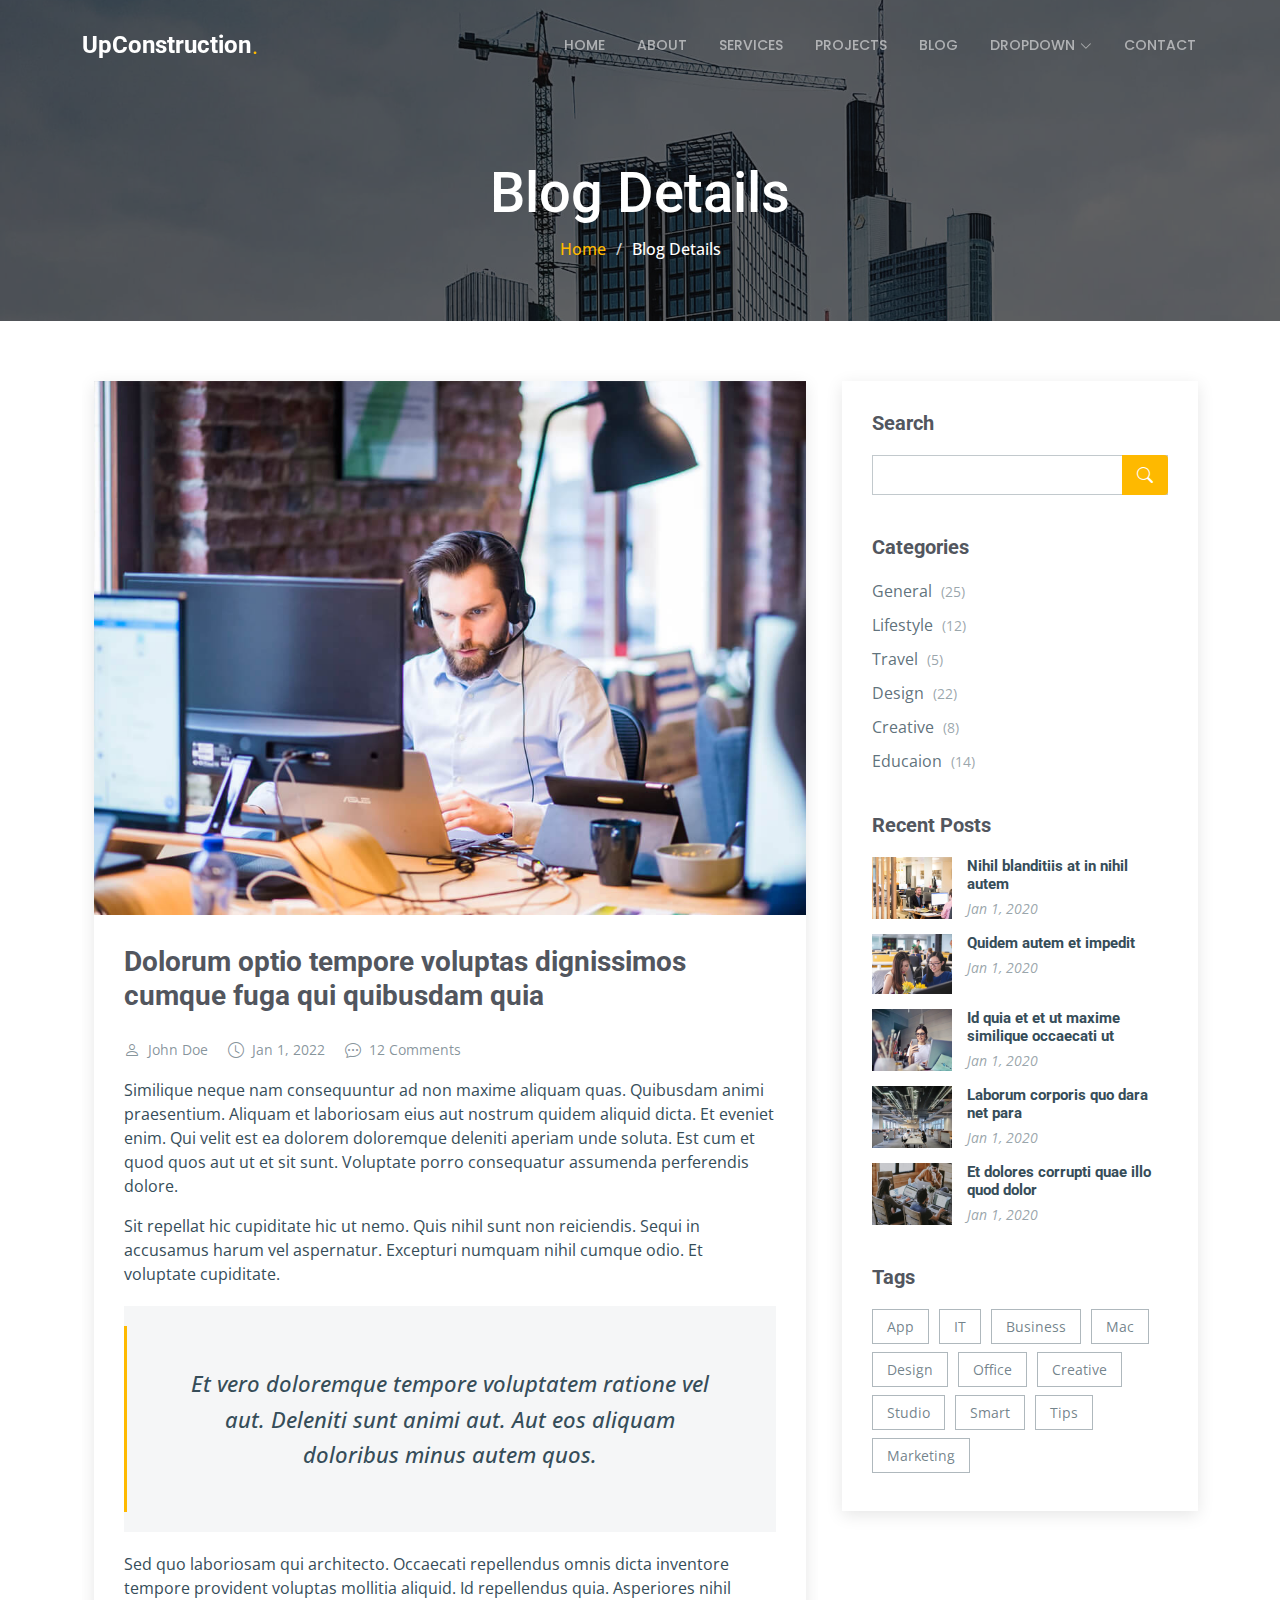
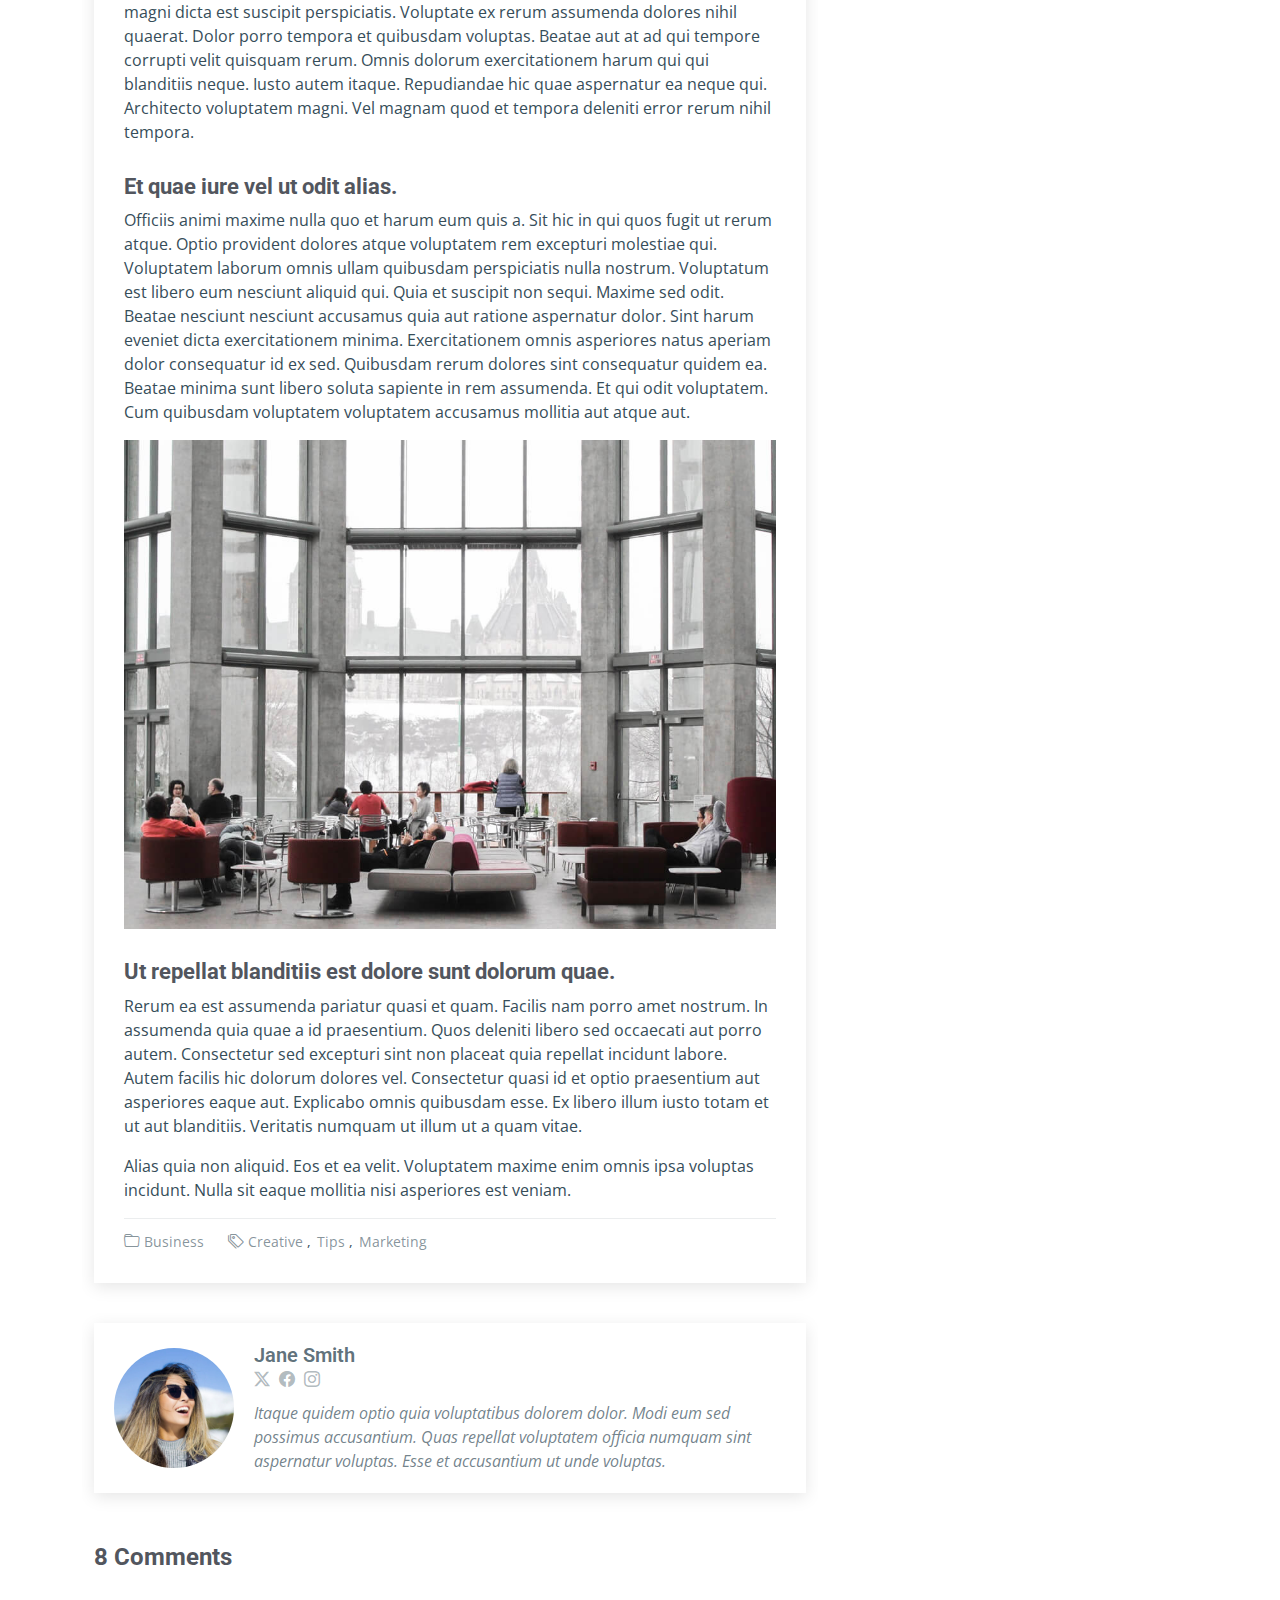
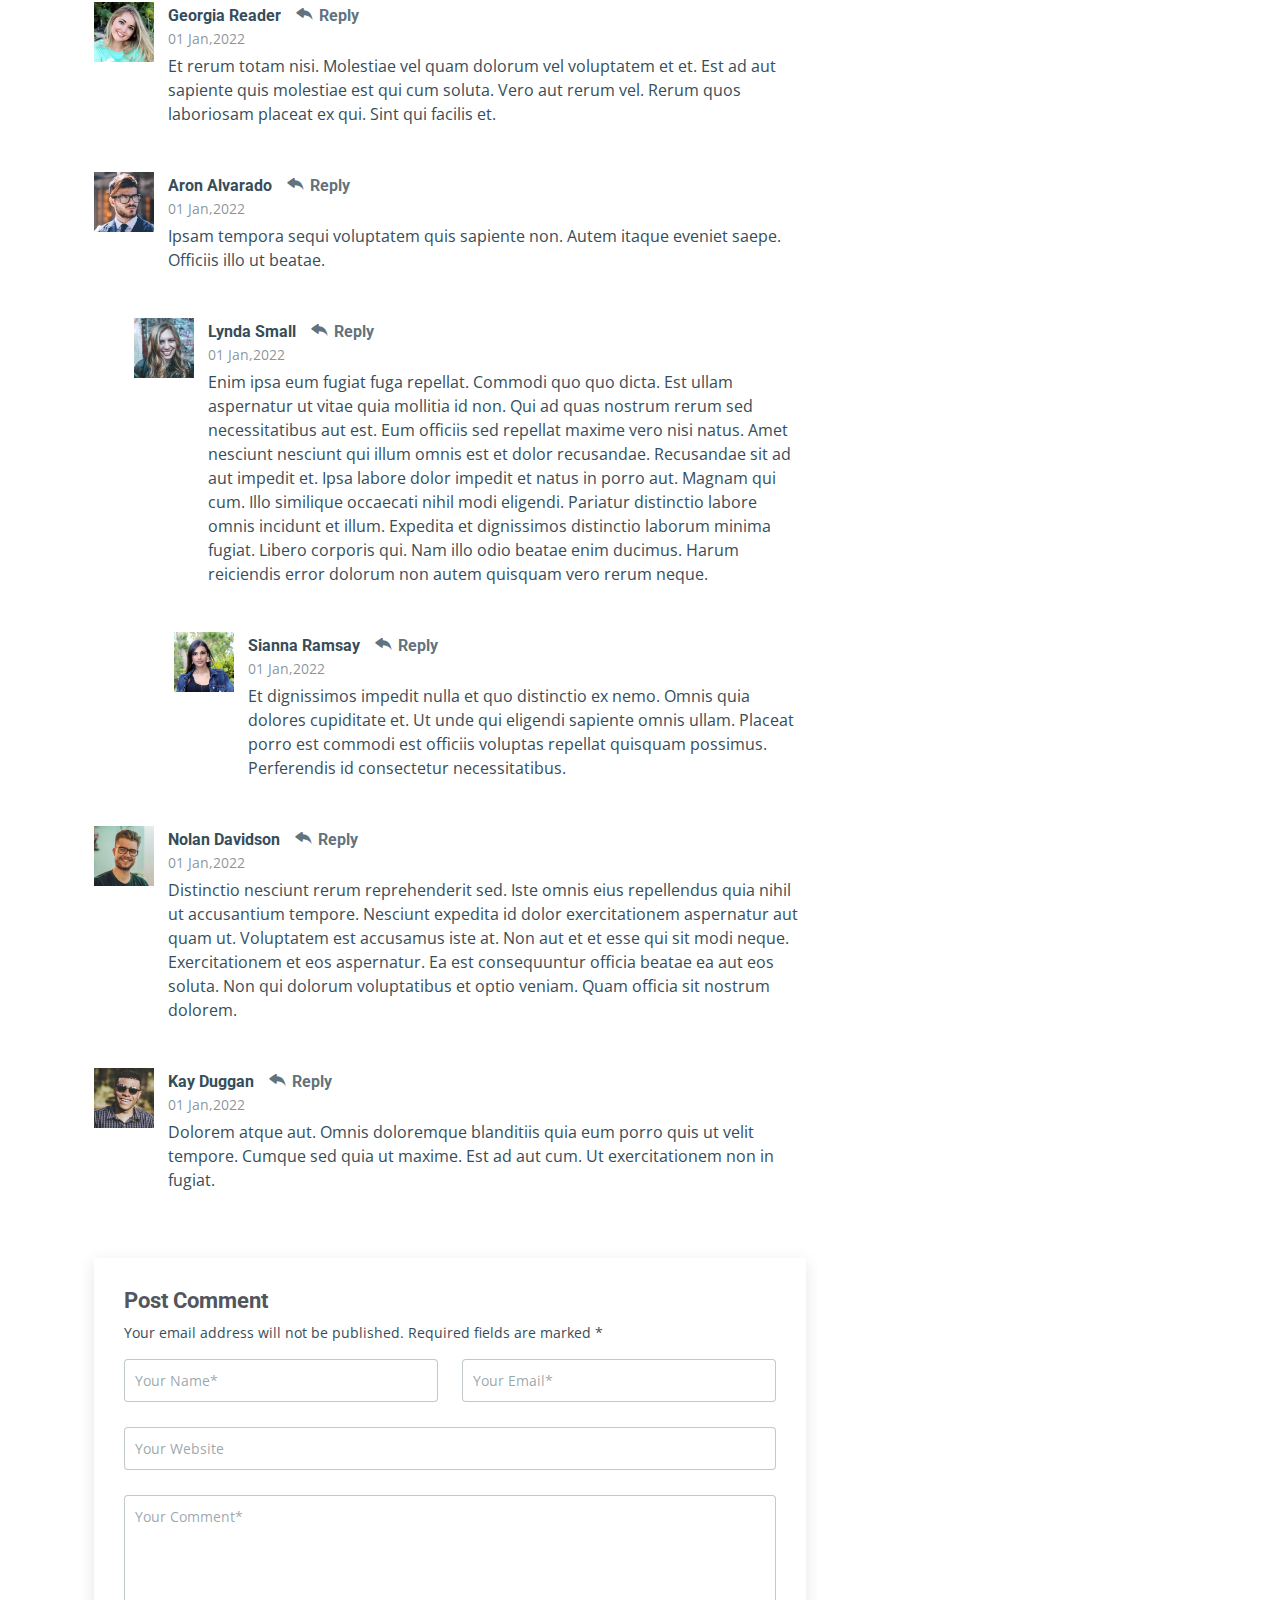
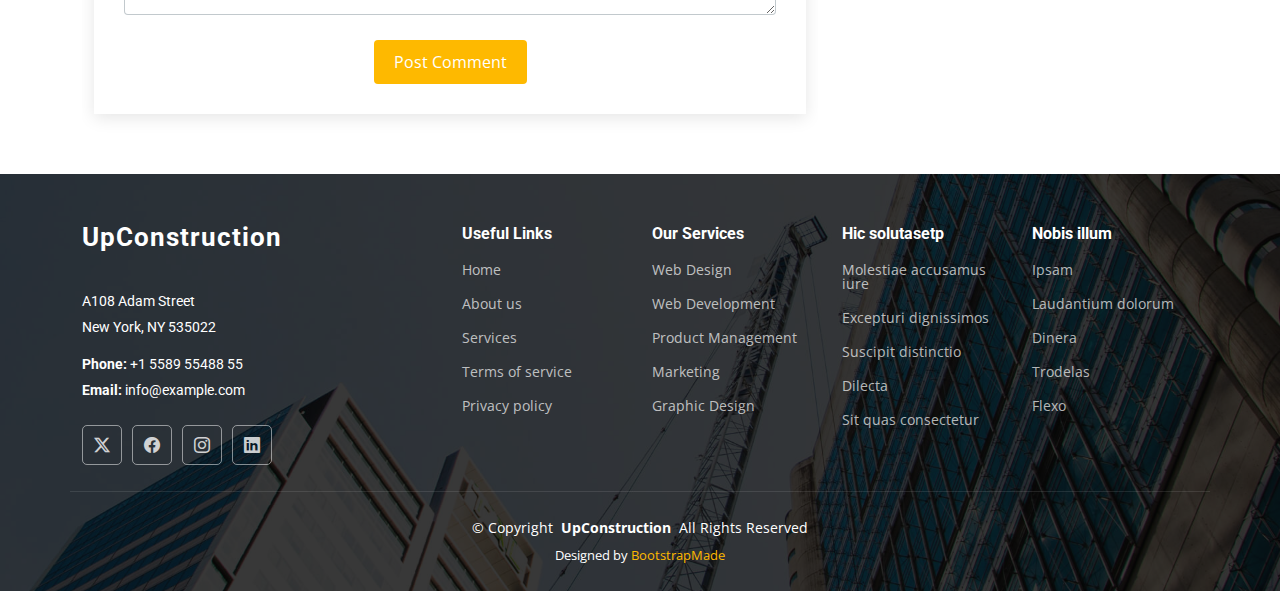
<file: BKPSDM Kabupaten Minahasa/blog-details.html>
<!DOCTYPE html>
<html lang="en">

<head>
  <meta charset="utf-8">
  <meta content="width=device-width, initial-scale=1.0" name="viewport">
  <title>Blog Details - UpConstruction Bootstrap Template</title>
  <meta name="description" content="">
  <meta name="keywords" content="">

  <!-- Favicons -->
  <link href="assets/img/favicon.png" rel="icon">
  <link href="assets/img/apple-touch-icon.png" rel="apple-touch-icon">

  <!-- Fonts -->
  <link href="https://fonts.googleapis.com" rel="preconnect">
  <link href="https://fonts.gstatic.com" rel="preconnect" crossorigin>
  <link href="https://fonts.googleapis.com/css2?family=Roboto:ital,wght@0,100;0,300;0,400;0,500;0,700;0,900;1,100;1,300;1,400;1,500;1,700;1,900&family=Open+Sans:ital,wght@0,300;0,400;0,500;0,600;0,700;0,800;1,300;1,400;1,500;1,600;1,700;1,800&family=Poppins:ital,wght@0,100;0,200;0,300;0,400;0,500;0,600;0,700;0,800;0,900;1,100;1,200;1,300;1,400;1,500;1,600;1,700;1,800;1,900&display=swap" rel="stylesheet">

  <!-- Vendor CSS Files -->
  <link href="assets/vendor/bootstrap/css/bootstrap.min.css" rel="stylesheet">
  <link href="assets/vendor/bootstrap-icons/bootstrap-icons.css" rel="stylesheet">
  <link href="assets/vendor/aos/aos.css" rel="stylesheet">
  <link href="assets/vendor/fontawesome-free/css/all.min.css" rel="stylesheet">
  <link href="assets/vendor/glightbox/css/glightbox.min.css" rel="stylesheet">
  <link href="assets/vendor/swiper/swiper-bundle.min.css" rel="stylesheet">

  <!-- Main CSS File -->
  <link href="assets/css/main.css" rel="stylesheet">

  <!-- =======================================================
  * Template Name: UpConstruction
  * Template URL: https://bootstrapmade.com/upconstruction-bootstrap-construction-website-template/
  * Updated: Aug 07 2024 with Bootstrap v5.3.3
  * Author: BootstrapMade.com
  * License: https://bootstrapmade.com/license/
  ======================================================== -->
</head>

<body class="blog-details-page">

  <header id="header" class="header d-flex align-items-center fixed-top">
    <div class="container-fluid container-xl position-relative d-flex align-items-center justify-content-between">

      <a href="index.html" class="logo d-flex align-items-center">
        <!-- Uncomment the line below if you also wish to use an image logo -->
        <!-- <img src="assets/img/logo.png" alt=""> -->
        <h1 class="sitename">UpConstruction</h1> <span>.</span>
      </a>

      <nav id="navmenu" class="navmenu">
        <ul>
          <li><a href="index.html">Home</a></li>
          <li><a href="about.html">About</a></li>
          <li><a href="services.html">Services</a></li>
          <li><a href="projects.html">Projects</a></li>
          <li><a href="blog.html">Blog</a></li>
          <li class="dropdown"><a href="#"><span>Dropdown</span> <i class="bi bi-chevron-down toggle-dropdown"></i></a>
            <ul>
              <li><a href="#">Dropdown 1</a></li>
              <li class="dropdown"><a href="#"><span>Deep Dropdown</span> <i class="bi bi-chevron-down toggle-dropdown"></i></a>
                <ul>
                  <li><a href="#">Deep Dropdown 1</a></li>
                  <li><a href="#">Deep Dropdown 2</a></li>
                  <li><a href="#">Deep Dropdown 3</a></li>
                  <li><a href="#">Deep Dropdown 4</a></li>
                  <li><a href="#">Deep Dropdown 5</a></li>
                </ul>
              </li>
              <li><a href="#">Dropdown 2</a></li>
              <li><a href="#">Dropdown 3</a></li>
              <li><a href="#">Dropdown 4</a></li>
            </ul>
          </li>
          <li><a href="contact.html">Contact</a></li>
        </ul>
        <i class="mobile-nav-toggle d-xl-none bi bi-list"></i>
      </nav>

    </div>
  </header>

  <main class="main">

    <!-- Page Title -->
    <div class="page-title dark-background" style="background-image: url(assets/img/page-title-bg.jpg);">
      <div class="container position-relative">
        <h1>Blog Details</h1>
        <nav class="breadcrumbs">
          <ol>
            <li><a href="index.html">Home</a></li>
            <li class="current">Blog Details</li>
          </ol>
        </nav>
      </div>
    </div><!-- End Page Title -->

    <div class="container">
      <div class="row">

        <div class="col-lg-8">

          <!-- Blog Details Section -->
          <section id="blog-details" class="blog-details section">
            <div class="container">

              <article class="article">

                <div class="post-img">
                  <img src="assets/img/blog/blog-1.jpg" alt="" class="img-fluid">
                </div>

                <h2 class="title">Dolorum optio tempore voluptas dignissimos cumque fuga qui quibusdam quia</h2>

                <div class="meta-top">
                  <ul>
                    <li class="d-flex align-items-center"><i class="bi bi-person"></i> <a href="blog-details.html">John Doe</a></li>
                    <li class="d-flex align-items-center"><i class="bi bi-clock"></i> <a href="blog-details.html"><time datetime="2020-01-01">Jan 1, 2022</time></a></li>
                    <li class="d-flex align-items-center"><i class="bi bi-chat-dots"></i> <a href="blog-details.html">12 Comments</a></li>
                  </ul>
                </div><!-- End meta top -->

                <div class="content">
                  <p>
                    Similique neque nam consequuntur ad non maxime aliquam quas. Quibusdam animi praesentium. Aliquam et laboriosam eius aut nostrum quidem aliquid dicta.
                    Et eveniet enim. Qui velit est ea dolorem doloremque deleniti aperiam unde soluta. Est cum et quod quos aut ut et sit sunt. Voluptate porro consequatur assumenda perferendis dolore.
                  </p>

                  <p>
                    Sit repellat hic cupiditate hic ut nemo. Quis nihil sunt non reiciendis. Sequi in accusamus harum vel aspernatur. Excepturi numquam nihil cumque odio. Et voluptate cupiditate.
                  </p>

                  <blockquote>
                    <p>
                      Et vero doloremque tempore voluptatem ratione vel aut. Deleniti sunt animi aut. Aut eos aliquam doloribus minus autem quos.
                    </p>
                  </blockquote>

                  <p>
                    Sed quo laboriosam qui architecto. Occaecati repellendus omnis dicta inventore tempore provident voluptas mollitia aliquid. Id repellendus quia. Asperiores nihil magni dicta est suscipit perspiciatis. Voluptate ex rerum assumenda dolores nihil quaerat.
                    Dolor porro tempora et quibusdam voluptas. Beatae aut at ad qui tempore corrupti velit quisquam rerum. Omnis dolorum exercitationem harum qui qui blanditiis neque.
                    Iusto autem itaque. Repudiandae hic quae aspernatur ea neque qui. Architecto voluptatem magni. Vel magnam quod et tempora deleniti error rerum nihil tempora.
                  </p>

                  <h3>Et quae iure vel ut odit alias.</h3>
                  <p>
                    Officiis animi maxime nulla quo et harum eum quis a. Sit hic in qui quos fugit ut rerum atque. Optio provident dolores atque voluptatem rem excepturi molestiae qui. Voluptatem laborum omnis ullam quibusdam perspiciatis nulla nostrum. Voluptatum est libero eum nesciunt aliquid qui.
                    Quia et suscipit non sequi. Maxime sed odit. Beatae nesciunt nesciunt accusamus quia aut ratione aspernatur dolor. Sint harum eveniet dicta exercitationem minima. Exercitationem omnis asperiores natus aperiam dolor consequatur id ex sed. Quibusdam rerum dolores sint consequatur quidem ea.
                    Beatae minima sunt libero soluta sapiente in rem assumenda. Et qui odit voluptatem. Cum quibusdam voluptatem voluptatem accusamus mollitia aut atque aut.
                  </p>
                  <img src="assets/img/blog/blog-inside-post.jpg" class="img-fluid" alt="">

                  <h3>Ut repellat blanditiis est dolore sunt dolorum quae.</h3>
                  <p>
                    Rerum ea est assumenda pariatur quasi et quam. Facilis nam porro amet nostrum. In assumenda quia quae a id praesentium. Quos deleniti libero sed occaecati aut porro autem. Consectetur sed excepturi sint non placeat quia repellat incidunt labore. Autem facilis hic dolorum dolores vel.
                    Consectetur quasi id et optio praesentium aut asperiores eaque aut. Explicabo omnis quibusdam esse. Ex libero illum iusto totam et ut aut blanditiis. Veritatis numquam ut illum ut a quam vitae.
                  </p>
                  <p>
                    Alias quia non aliquid. Eos et ea velit. Voluptatem maxime enim omnis ipsa voluptas incidunt. Nulla sit eaque mollitia nisi asperiores est veniam.
                  </p>

                </div><!-- End post content -->

                <div class="meta-bottom">
                  <i class="bi bi-folder"></i>
                  <ul class="cats">
                    <li><a href="#">Business</a></li>
                  </ul>

                  <i class="bi bi-tags"></i>
                  <ul class="tags">
                    <li><a href="#">Creative</a></li>
                    <li><a href="#">Tips</a></li>
                    <li><a href="#">Marketing</a></li>
                  </ul>
                </div><!-- End meta bottom -->

              </article>

            </div>
          </section><!-- /Blog Details Section -->

          <!-- Blog Author Section -->
          <section id="blog-author" class="blog-author section">

            <div class="container">
              <div class="author-container d-flex align-items-center">
                <img src="assets/img/blog/blog-author.jpg" class="rounded-circle flex-shrink-0" alt="">
                <div>
                  <h4>Jane Smith</h4>
                  <div class="social-links">
                    <a href="https://x.com/#"><i class="bi bi-twitter-x"></i></a>
                    <a href="https://facebook.com/#"><i class="bi bi-facebook"></i></a>
                    <a href="https://instagram.com/#"><i class="biu bi-instagram"></i></a>
                  </div>
                  <p>
                    Itaque quidem optio quia voluptatibus dolorem dolor. Modi eum sed possimus accusantium. Quas repellat voluptatem officia numquam sint aspernatur voluptas. Esse et accusantium ut unde voluptas.
                  </p>
                </div>
              </div>
            </div>

          </section><!-- /Blog Author Section -->

          <!-- Blog Comments Section -->
          <section id="blog-comments" class="blog-comments section">

            <div class="container">

              <h4 class="comments-count">8 Comments</h4>

              <div id="comment-1" class="comment">
                <div class="d-flex">
                  <div class="comment-img"><img src="assets/img/blog/comments-1.jpg" alt=""></div>
                  <div>
                    <h5><a href="">Georgia Reader</a> <a href="#" class="reply"><i class="bi bi-reply-fill"></i> Reply</a></h5>
                    <time datetime="2020-01-01">01 Jan,2022</time>
                    <p>
                      Et rerum totam nisi. Molestiae vel quam dolorum vel voluptatem et et. Est ad aut sapiente quis molestiae est qui cum soluta.
                      Vero aut rerum vel. Rerum quos laboriosam placeat ex qui. Sint qui facilis et.
                    </p>
                  </div>
                </div>
              </div><!-- End comment #1 -->

              <div id="comment-2" class="comment">
                <div class="d-flex">
                  <div class="comment-img"><img src="assets/img/blog/comments-2.jpg" alt=""></div>
                  <div>
                    <h5><a href="">Aron Alvarado</a> <a href="#" class="reply"><i class="bi bi-reply-fill"></i> Reply</a></h5>
                    <time datetime="2020-01-01">01 Jan,2022</time>
                    <p>
                      Ipsam tempora sequi voluptatem quis sapiente non. Autem itaque eveniet saepe. Officiis illo ut beatae.
                    </p>
                  </div>
                </div>

                <div id="comment-reply-1" class="comment comment-reply">
                  <div class="d-flex">
                    <div class="comment-img"><img src="assets/img/blog/comments-3.jpg" alt=""></div>
                    <div>
                      <h5><a href="">Lynda Small</a> <a href="#" class="reply"><i class="bi bi-reply-fill"></i> Reply</a></h5>
                      <time datetime="2020-01-01">01 Jan,2022</time>
                      <p>
                        Enim ipsa eum fugiat fuga repellat. Commodi quo quo dicta. Est ullam aspernatur ut vitae quia mollitia id non. Qui ad quas nostrum rerum sed necessitatibus aut est. Eum officiis sed repellat maxime vero nisi natus. Amet nesciunt nesciunt qui illum omnis est et dolor recusandae.

                        Recusandae sit ad aut impedit et. Ipsa labore dolor impedit et natus in porro aut. Magnam qui cum. Illo similique occaecati nihil modi eligendi. Pariatur distinctio labore omnis incidunt et illum. Expedita et dignissimos distinctio laborum minima fugiat.

                        Libero corporis qui. Nam illo odio beatae enim ducimus. Harum reiciendis error dolorum non autem quisquam vero rerum neque.
                      </p>
                    </div>
                  </div>

                  <div id="comment-reply-2" class="comment comment-reply">
                    <div class="d-flex">
                      <div class="comment-img"><img src="assets/img/blog/comments-4.jpg" alt=""></div>
                      <div>
                        <h5><a href="">Sianna Ramsay</a> <a href="#" class="reply"><i class="bi bi-reply-fill"></i> Reply</a></h5>
                        <time datetime="2020-01-01">01 Jan,2022</time>
                        <p>
                          Et dignissimos impedit nulla et quo distinctio ex nemo. Omnis quia dolores cupiditate et. Ut unde qui eligendi sapiente omnis ullam. Placeat porro est commodi est officiis voluptas repellat quisquam possimus. Perferendis id consectetur necessitatibus.
                        </p>
                      </div>
                    </div>

                  </div><!-- End comment reply #2-->

                </div><!-- End comment reply #1-->

              </div><!-- End comment #2-->

              <div id="comment-3" class="comment">
                <div class="d-flex">
                  <div class="comment-img"><img src="assets/img/blog/comments-5.jpg" alt=""></div>
                  <div>
                    <h5><a href="">Nolan Davidson</a> <a href="#" class="reply"><i class="bi bi-reply-fill"></i> Reply</a></h5>
                    <time datetime="2020-01-01">01 Jan,2022</time>
                    <p>
                      Distinctio nesciunt rerum reprehenderit sed. Iste omnis eius repellendus quia nihil ut accusantium tempore. Nesciunt expedita id dolor exercitationem aspernatur aut quam ut. Voluptatem est accusamus iste at.
                      Non aut et et esse qui sit modi neque. Exercitationem et eos aspernatur. Ea est consequuntur officia beatae ea aut eos soluta. Non qui dolorum voluptatibus et optio veniam. Quam officia sit nostrum dolorem.
                    </p>
                  </div>
                </div>

              </div><!-- End comment #3 -->

              <div id="comment-4" class="comment">
                <div class="d-flex">
                  <div class="comment-img"><img src="assets/img/blog/comments-6.jpg" alt=""></div>
                  <div>
                    <h5><a href="">Kay Duggan</a> <a href="#" class="reply"><i class="bi bi-reply-fill"></i> Reply</a></h5>
                    <time datetime="2020-01-01">01 Jan,2022</time>
                    <p>
                      Dolorem atque aut. Omnis doloremque blanditiis quia eum porro quis ut velit tempore. Cumque sed quia ut maxime. Est ad aut cum. Ut exercitationem non in fugiat.
                    </p>
                  </div>
                </div>

              </div><!-- End comment #4 -->

            </div>

          </section><!-- /Blog Comments Section -->

          <!-- Comment Form Section -->
          <section id="comment-form" class="comment-form section">
            <div class="container">

              <form action="">

                <h4>Post Comment</h4>
                <p>Your email address will not be published. Required fields are marked * </p>
                <div class="row">
                  <div class="col-md-6 form-group">
                    <input name="name" type="text" class="form-control" placeholder="Your Name*">
                  </div>
                  <div class="col-md-6 form-group">
                    <input name="email" type="text" class="form-control" placeholder="Your Email*">
                  </div>
                </div>
                <div class="row">
                  <div class="col form-group">
                    <input name="website" type="text" class="form-control" placeholder="Your Website">
                  </div>
                </div>
                <div class="row">
                  <div class="col form-group">
                    <textarea name="comment" class="form-control" placeholder="Your Comment*"></textarea>
                  </div>
                </div>

                <div class="text-center">
                  <button type="submit" class="btn btn-primary">Post Comment</button>
                </div>

              </form>

            </div>
          </section><!-- /Comment Form Section -->

        </div>

        <div class="col-lg-4 sidebar">

          <div class="widgets-container">

            <!-- Search Widget -->
            <div class="search-widget widget-item">

              <h3 class="widget-title">Search</h3>
              <form action="">
                <input type="text">
                <button type="submit" title="Search"><i class="bi bi-search"></i></button>
              </form>

            </div><!--/Search Widget -->

            <!-- Categories Widget -->
            <div class="categories-widget widget-item">

              <h3 class="widget-title">Categories</h3>
              <ul class="mt-3">
                <li><a href="#">General <span>(25)</span></a></li>
                <li><a href="#">Lifestyle <span>(12)</span></a></li>
                <li><a href="#">Travel <span>(5)</span></a></li>
                <li><a href="#">Design <span>(22)</span></a></li>
                <li><a href="#">Creative <span>(8)</span></a></li>
                <li><a href="#">Educaion <span>(14)</span></a></li>
              </ul>

            </div><!--/Categories Widget -->

            <!-- Recent Posts Widget -->
            <div class="recent-posts-widget widget-item">

              <h3 class="widget-title">Recent Posts</h3>

              <div class="post-item">
                <img src="assets/img/blog/blog-recent-1.jpg" alt="" class="flex-shrink-0">
                <div>
                  <h4><a href="blog-details.html">Nihil blanditiis at in nihil autem</a></h4>
                  <time datetime="2020-01-01">Jan 1, 2020</time>
                </div>
              </div><!-- End recent post item-->

              <div class="post-item">
                <img src="assets/img/blog/blog-recent-2.jpg" alt="" class="flex-shrink-0">
                <div>
                  <h4><a href="blog-details.html">Quidem autem et impedit</a></h4>
                  <time datetime="2020-01-01">Jan 1, 2020</time>
                </div>
              </div><!-- End recent post item-->

              <div class="post-item">
                <img src="assets/img/blog/blog-recent-3.jpg" alt="" class="flex-shrink-0">
                <div>
                  <h4><a href="blog-details.html">Id quia et et ut maxime similique occaecati ut</a></h4>
                  <time datetime="2020-01-01">Jan 1, 2020</time>
                </div>
              </div><!-- End recent post item-->

              <div class="post-item">
                <img src="assets/img/blog/blog-recent-4.jpg" alt="" class="flex-shrink-0">
                <div>
                  <h4><a href="blog-details.html">Laborum corporis quo dara net para</a></h4>
                  <time datetime="2020-01-01">Jan 1, 2020</time>
                </div>
              </div><!-- End recent post item-->

              <div class="post-item">
                <img src="assets/img/blog/blog-recent-5.jpg" alt="" class="flex-shrink-0">
                <div>
                  <h4><a href="blog-details.html">Et dolores corrupti quae illo quod dolor</a></h4>
                  <time datetime="2020-01-01">Jan 1, 2020</time>
                </div>
              </div><!-- End recent post item-->

            </div><!--/Recent Posts Widget -->

            <!-- Tags Widget -->
            <div class="tags-widget widget-item">

              <h3 class="widget-title">Tags</h3>
              <ul>
                <li><a href="#">App</a></li>
                <li><a href="#">IT</a></li>
                <li><a href="#">Business</a></li>
                <li><a href="#">Mac</a></li>
                <li><a href="#">Design</a></li>
                <li><a href="#">Office</a></li>
                <li><a href="#">Creative</a></li>
                <li><a href="#">Studio</a></li>
                <li><a href="#">Smart</a></li>
                <li><a href="#">Tips</a></li>
                <li><a href="#">Marketing</a></li>
              </ul>

            </div><!--/Tags Widget -->

          </div>

        </div>

      </div>
    </div>

  </main>

  <footer id="footer" class="footer dark-background">

    <div class="container footer-top">
      <div class="row gy-4">
        <div class="col-lg-4 col-md-6 footer-about">
          <a href="index.html" class="logo d-flex align-items-center">
            <span class="sitename">UpConstruction</span>
          </a>
          <div class="footer-contact pt-3">
            <p>A108 Adam Street</p>
            <p>New York, NY 535022</p>
            <p class="mt-3"><strong>Phone:</strong> <span>+1 5589 55488 55</span></p>
            <p><strong>Email:</strong> <span>info@example.com</span></p>
          </div>
          <div class="social-links d-flex mt-4">
            <a href=""><i class="bi bi-twitter-x"></i></a>
            <a href=""><i class="bi bi-facebook"></i></a>
            <a href=""><i class="bi bi-instagram"></i></a>
            <a href=""><i class="bi bi-linkedin"></i></a>
          </div>
        </div>

        <div class="col-lg-2 col-md-3 footer-links">
          <h4>Useful Links</h4>
          <ul>
            <li><a href="#">Home</a></li>
            <li><a href="#">About us</a></li>
            <li><a href="#">Services</a></li>
            <li><a href="#">Terms of service</a></li>
            <li><a href="#">Privacy policy</a></li>
          </ul>
        </div>

        <div class="col-lg-2 col-md-3 footer-links">
          <h4>Our Services</h4>
          <ul>
            <li><a href="#">Web Design</a></li>
            <li><a href="#">Web Development</a></li>
            <li><a href="#">Product Management</a></li>
            <li><a href="#">Marketing</a></li>
            <li><a href="#">Graphic Design</a></li>
          </ul>
        </div>

        <div class="col-lg-2 col-md-3 footer-links">
          <h4>Hic solutasetp</h4>
          <ul>
            <li><a href="#">Molestiae accusamus iure</a></li>
            <li><a href="#">Excepturi dignissimos</a></li>
            <li><a href="#">Suscipit distinctio</a></li>
            <li><a href="#">Dilecta</a></li>
            <li><a href="#">Sit quas consectetur</a></li>
          </ul>
        </div>

        <div class="col-lg-2 col-md-3 footer-links">
          <h4>Nobis illum</h4>
          <ul>
            <li><a href="#">Ipsam</a></li>
            <li><a href="#">Laudantium dolorum</a></li>
            <li><a href="#">Dinera</a></li>
            <li><a href="#">Trodelas</a></li>
            <li><a href="#">Flexo</a></li>
          </ul>
        </div>

      </div>
    </div>

    <div class="container copyright text-center mt-4">
      <p>© <span>Copyright</span> <strong class="px-1 sitename">UpConstruction</strong> <span>All Rights Reserved</span></p>
      <div class="credits">
        <!-- All the links in the footer should remain intact. -->
        <!-- You can delete the links only if you've purchased the pro version. -->
        <!-- Licensing information: https://bootstrapmade.com/license/ -->
        <!-- Purchase the pro version with working PHP/AJAX contact form: [buy-url] -->
        Designed by <a href="https://bootstrapmade.com/">BootstrapMade</a>
      </div>
    </div>

  </footer>

  <!-- Scroll Top -->
  <a href="#" id="scroll-top" class="scroll-top d-flex align-items-center justify-content-center"><i class="bi bi-arrow-up-short"></i></a>

  <!-- Preloader -->
  <div id="preloader"></div>

  <!-- Vendor JS Files -->
  <script src="assets/vendor/bootstrap/js/bootstrap.bundle.min.js"></script>
  <script src="assets/vendor/php-email-form/validate.js"></script>
  <script src="assets/vendor/aos/aos.js"></script>
  <script src="assets/vendor/glightbox/js/glightbox.min.js"></script>
  <script src="assets/vendor/imagesloaded/imagesloaded.pkgd.min.js"></script>
  <script src="assets/vendor/isotope-layout/isotope.pkgd.min.js"></script>
  <script src="assets/vendor/swiper/swiper-bundle.min.js"></script>
  <script src="assets/vendor/purecounter/purecounter_vanilla.js"></script>

  <!-- Main JS File -->
  <script src="assets/js/main.js"></script>

</body>

</html>
</file>
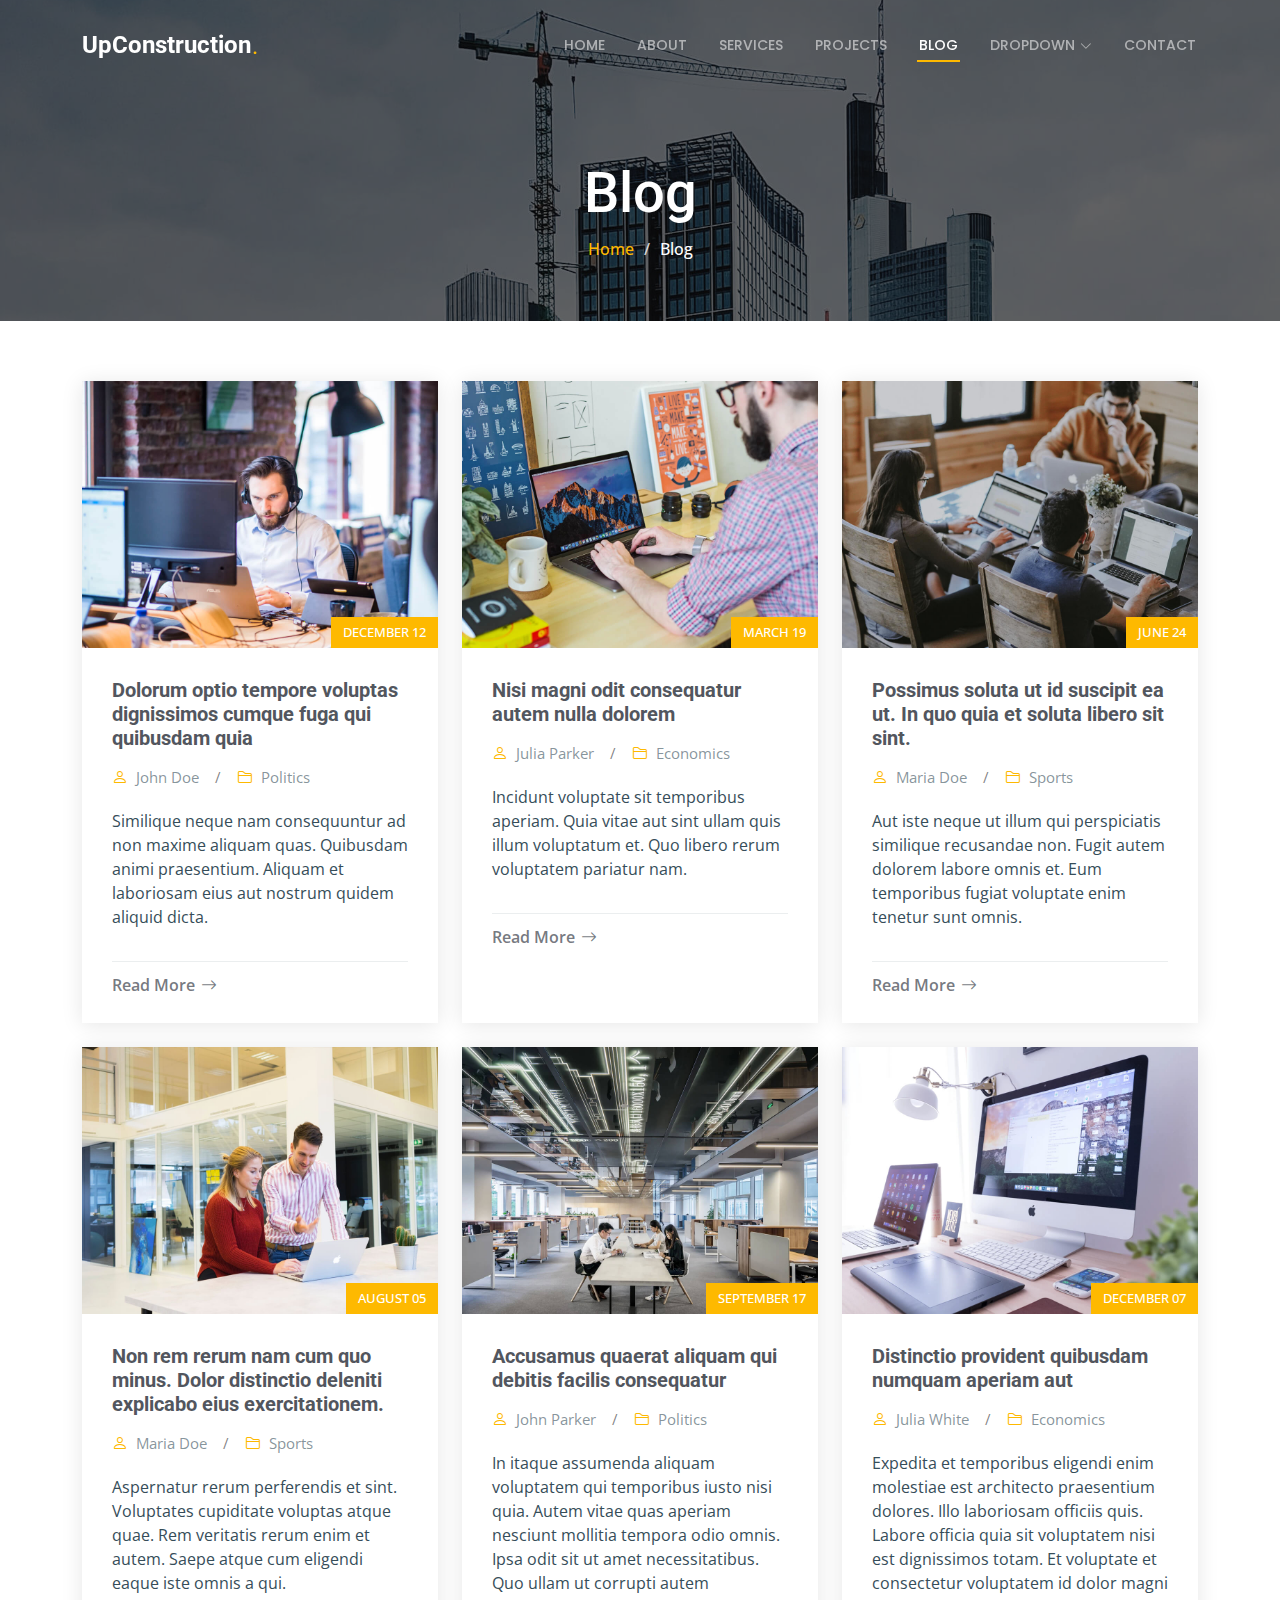
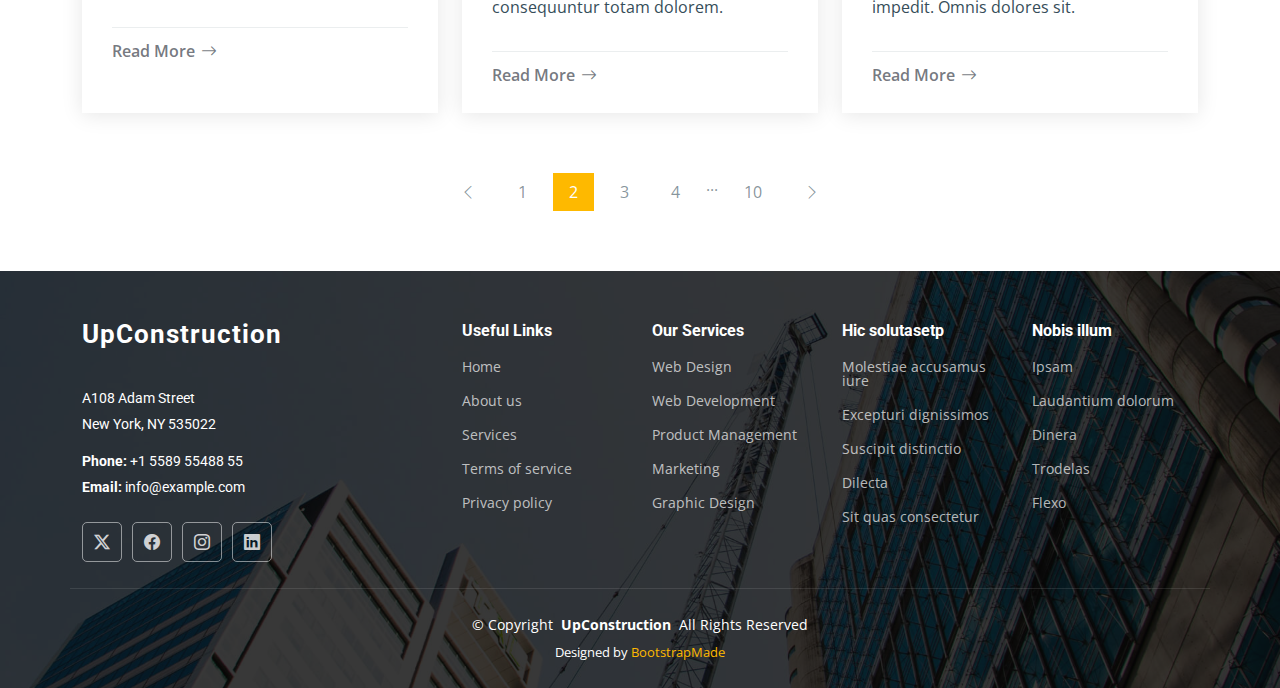
<file: BKPSDM Kabupaten Minahasa/blog.html>
<!DOCTYPE html>
<html lang="en">

<head>
  <meta charset="utf-8">
  <meta content="width=device-width, initial-scale=1.0" name="viewport">
  <title>Blog - UpConstruction Bootstrap Template</title>
  <meta name="description" content="">
  <meta name="keywords" content="">

  <!-- Favicons -->
  <link href="assets/img/favicon.png" rel="icon">
  <link href="assets/img/apple-touch-icon.png" rel="apple-touch-icon">

  <!-- Fonts -->
  <link href="https://fonts.googleapis.com" rel="preconnect">
  <link href="https://fonts.gstatic.com" rel="preconnect" crossorigin>
  <link href="https://fonts.googleapis.com/css2?family=Roboto:ital,wght@0,100;0,300;0,400;0,500;0,700;0,900;1,100;1,300;1,400;1,500;1,700;1,900&family=Open+Sans:ital,wght@0,300;0,400;0,500;0,600;0,700;0,800;1,300;1,400;1,500;1,600;1,700;1,800&family=Poppins:ital,wght@0,100;0,200;0,300;0,400;0,500;0,600;0,700;0,800;0,900;1,100;1,200;1,300;1,400;1,500;1,600;1,700;1,800;1,900&display=swap" rel="stylesheet">

  <!-- Vendor CSS Files -->
  <link href="assets/vendor/bootstrap/css/bootstrap.min.css" rel="stylesheet">
  <link href="assets/vendor/bootstrap-icons/bootstrap-icons.css" rel="stylesheet">
  <link href="assets/vendor/aos/aos.css" rel="stylesheet">
  <link href="assets/vendor/fontawesome-free/css/all.min.css" rel="stylesheet">
  <link href="assets/vendor/glightbox/css/glightbox.min.css" rel="stylesheet">
  <link href="assets/vendor/swiper/swiper-bundle.min.css" rel="stylesheet">

  <!-- Main CSS File -->
  <link href="assets/css/main.css" rel="stylesheet">

  <!-- =======================================================
  * Template Name: UpConstruction
  * Template URL: https://bootstrapmade.com/upconstruction-bootstrap-construction-website-template/
  * Updated: Aug 07 2024 with Bootstrap v5.3.3
  * Author: BootstrapMade.com
  * License: https://bootstrapmade.com/license/
  ======================================================== -->
</head>

<body class="blog-page">

  <header id="header" class="header d-flex align-items-center fixed-top">
    <div class="container-fluid container-xl position-relative d-flex align-items-center justify-content-between">

      <a href="index.html" class="logo d-flex align-items-center">
        <!-- Uncomment the line below if you also wish to use an image logo -->
        <!-- <img src="assets/img/logo.png" alt=""> -->
        <h1 class="sitename">UpConstruction</h1> <span>.</span>
      </a>

      <nav id="navmenu" class="navmenu">
        <ul>
          <li><a href="index.html">Home</a></li>
          <li><a href="about.html">About</a></li>
          <li><a href="services.html">Services</a></li>
          <li><a href="projects.html">Projects</a></li>
          <li><a href="blog.html" class="active">Blog</a></li>
          <li class="dropdown"><a href="#"><span>Dropdown</span> <i class="bi bi-chevron-down toggle-dropdown"></i></a>
            <ul>
              <li><a href="#">Dropdown 1</a></li>
              <li class="dropdown"><a href="#"><span>Deep Dropdown</span> <i class="bi bi-chevron-down toggle-dropdown"></i></a>
                <ul>
                  <li><a href="#">Deep Dropdown 1</a></li>
                  <li><a href="#">Deep Dropdown 2</a></li>
                  <li><a href="#">Deep Dropdown 3</a></li>
                  <li><a href="#">Deep Dropdown 4</a></li>
                  <li><a href="#">Deep Dropdown 5</a></li>
                </ul>
              </li>
              <li><a href="#">Dropdown 2</a></li>
              <li><a href="#">Dropdown 3</a></li>
              <li><a href="#">Dropdown 4</a></li>
            </ul>
          </li>
          <li><a href="contact.html">Contact</a></li>
        </ul>
        <i class="mobile-nav-toggle d-xl-none bi bi-list"></i>
      </nav>

    </div>
  </header>

  <main class="main">

    <!-- Page Title -->
    <div class="page-title dark-background" style="background-image: url(assets/img/page-title-bg.jpg);">
      <div class="container position-relative">
        <h1>Blog</h1>
        <nav class="breadcrumbs">
          <ol>
            <li><a href="index.html">Home</a></li>
            <li class="current">Blog</li>
          </ol>
        </nav>
      </div>
    </div><!-- End Page Title -->

    <!-- Blog Posts Section -->
    <section id="blog-posts" class="blog-posts section">

      <div class="container">
        <div class="row gy-4">

          <div class="col-lg-4">
            <article class="position-relative h-100">

              <div class="post-img position-relative overflow-hidden">
                <img src="assets/img/blog/blog-1.jpg" class="img-fluid" alt="">
                <span class="post-date">December 12</span>
              </div>

              <div class="post-content d-flex flex-column">

                <h3 class="post-title">Dolorum optio tempore voluptas dignissimos cumque fuga qui quibusdam quia</h3>

                <div class="meta d-flex align-items-center">
                  <div class="d-flex align-items-center">
                    <i class="bi bi-person"></i> <span class="ps-2">John Doe</span>
                  </div>
                  <span class="px-3 text-black-50">/</span>
                  <div class="d-flex align-items-center">
                    <i class="bi bi-folder2"></i> <span class="ps-2">Politics</span>
                  </div>
                </div>

                <p>
                  Similique neque nam consequuntur ad non maxime aliquam quas. Quibusdam animi praesentium. Aliquam et laboriosam eius aut nostrum quidem aliquid dicta.
                </p>

                <hr>

                <a href="blog-details.html" class="readmore stretched-link"><span>Read More</span><i class="bi bi-arrow-right"></i></a>

              </div>

            </article>
          </div><!-- End post list item -->

          <div class="col-lg-4">
            <article class="position-relative h-100">

              <div class="post-img position-relative overflow-hidden">
                <img src="assets/img/blog/blog-2.jpg" class="img-fluid" alt="">
                <span class="post-date">March 19</span>
              </div>

              <div class="post-content d-flex flex-column">

                <h3 class="post-title">Nisi magni odit consequatur autem nulla dolorem</h3>

                <div class="meta d-flex align-items-center">
                  <div class="d-flex align-items-center">
                    <i class="bi bi-person"></i> <span class="ps-2">Julia Parker</span>
                  </div>
                  <span class="px-3 text-black-50">/</span>
                  <div class="d-flex align-items-center">
                    <i class="bi bi-folder2"></i> <span class="ps-2">Economics</span>
                  </div>
                </div>

                <p>
                  Incidunt voluptate sit temporibus aperiam. Quia vitae aut sint ullam quis illum voluptatum et. Quo libero rerum voluptatem pariatur nam.
                </p>

                <hr>

                <a href="blog-details.html" class="readmore stretched-link"><span>Read More</span><i class="bi bi-arrow-right"></i></a>

              </div>

            </article>
          </div><!-- End post list item -->

          <div class="col-lg-4">
            <article class="position-relative h-100">

              <div class="post-img position-relative overflow-hidden">
                <img src="assets/img/blog/blog-3.jpg" class="img-fluid" alt="">
                <span class="post-date">June 24</span>
              </div>

              <div class="post-content d-flex flex-column">

                <h3 class="post-title">Possimus soluta ut id suscipit ea ut. In quo quia et soluta libero sit sint.</h3>

                <div class="meta d-flex align-items-center">
                  <div class="d-flex align-items-center">
                    <i class="bi bi-person"></i> <span class="ps-2">Maria Doe</span>
                  </div>
                  <span class="px-3 text-black-50">/</span>
                  <div class="d-flex align-items-center">
                    <i class="bi bi-folder2"></i> <span class="ps-2">Sports</span>
                  </div>
                </div>

                <p>
                  Aut iste neque ut illum qui perspiciatis similique recusandae non. Fugit autem dolorem labore omnis et. Eum temporibus fugiat voluptate enim tenetur sunt omnis.
                </p>

                <hr>

                <a href="blog-details.html" class="readmore stretched-link"><span>Read More</span><i class="bi bi-arrow-right"></i></a>

              </div>

            </article>
          </div><!-- End post list item -->

          <div class="col-lg-4">
            <article class="position-relative h-100">

              <div class="post-img position-relative overflow-hidden">
                <img src="assets/img/blog/blog-4.jpg" class="img-fluid" alt="">
                <span class="post-date">August 05</span>
              </div>

              <div class="post-content d-flex flex-column">

                <h3 class="post-title">Non rem rerum nam cum quo minus. Dolor distinctio deleniti explicabo eius exercitationem.</h3>

                <div class="meta d-flex align-items-center">
                  <div class="d-flex align-items-center">
                    <i class="bi bi-person"></i> <span class="ps-2">Maria Doe</span>
                  </div>
                  <span class="px-3 text-black-50">/</span>
                  <div class="d-flex align-items-center">
                    <i class="bi bi-folder2"></i> <span class="ps-2">Sports</span>
                  </div>
                </div>

                <p>
                  Aspernatur rerum perferendis et sint. Voluptates cupiditate voluptas atque quae. Rem veritatis rerum enim et autem. Saepe atque cum eligendi eaque iste omnis a qui.
                </p>

                <hr>

                <a href="blog-details.html" class="readmore stretched-link"><span>Read More</span><i class="bi bi-arrow-right"></i></a>

              </div>

            </article>
          </div><!-- End post list item -->

          <div class="col-lg-4">
            <article class="position-relative h-100">

              <div class="post-img position-relative overflow-hidden">
                <img src="assets/img/blog/blog-5.jpg" class="img-fluid" alt="">
                <span class="post-date">September 17</span>
              </div>

              <div class="post-content d-flex flex-column">

                <h3 class="post-title">Accusamus quaerat aliquam qui debitis facilis consequatur</h3>

                <div class="meta d-flex align-items-center">
                  <div class="d-flex align-items-center">
                    <i class="bi bi-person"></i> <span class="ps-2">John Parker</span>
                  </div>
                  <span class="px-3 text-black-50">/</span>
                  <div class="d-flex align-items-center">
                    <i class="bi bi-folder2"></i> <span class="ps-2">Politics</span>
                  </div>
                </div>

                <p>
                  In itaque assumenda aliquam voluptatem qui temporibus iusto nisi quia. Autem vitae quas aperiam nesciunt mollitia tempora odio omnis. Ipsa odit sit ut amet necessitatibus. Quo ullam ut corrupti autem consequuntur totam dolorem.
                </p>

                <hr>

                <a href="blog-details.html" class="readmore stretched-link"><span>Read More</span><i class="bi bi-arrow-right"></i></a>

              </div>

            </article>
          </div><!-- End post list item -->

          <div class="col-lg-4">
            <article class="position-relative h-100">

              <div class="post-img position-relative overflow-hidden">
                <img src="assets/img/blog/blog-6.jpg" class="img-fluid" alt="">
                <span class="post-date">December 07</span>
              </div>

              <div class="post-content d-flex flex-column">

                <h3 class="post-title">Distinctio provident quibusdam numquam aperiam aut</h3>

                <div class="meta d-flex align-items-center">
                  <div class="d-flex align-items-center">
                    <i class="bi bi-person"></i> <span class="ps-2">Julia White</span>
                  </div>
                  <span class="px-3 text-black-50">/</span>
                  <div class="d-flex align-items-center">
                    <i class="bi bi-folder2"></i> <span class="ps-2">Economics</span>
                  </div>
                </div>

                <p>
                  Expedita et temporibus eligendi enim molestiae est architecto praesentium dolores. Illo laboriosam officiis quis. Labore officia quia sit voluptatem nisi est dignissimos totam. Et voluptate et consectetur voluptatem id dolor magni impedit. Omnis dolores sit.
                </p>

                <hr>

                <a href="blog-details.html" class="readmore stretched-link"><span>Read More</span><i class="bi bi-arrow-right"></i></a>

              </div>

            </article>
          </div><!-- End post list item -->

        </div>
      </div>

    </section><!-- /Blog Posts Section -->

    <!-- Blog Pagination Section -->
    <section id="blog-pagination" class="blog-pagination section">

      <div class="container">
        <div class="d-flex justify-content-center">
          <ul>
            <li><a href="#"><i class="bi bi-chevron-left"></i></a></li>
            <li><a href="#">1</a></li>
            <li><a href="#" class="active">2</a></li>
            <li><a href="#">3</a></li>
            <li><a href="#">4</a></li>
            <li>...</li>
            <li><a href="#">10</a></li>
            <li><a href="#"><i class="bi bi-chevron-right"></i></a></li>
          </ul>
        </div>
      </div>

    </section><!-- /Blog Pagination Section -->

  </main>

  <footer id="footer" class="footer dark-background">

    <div class="container footer-top">
      <div class="row gy-4">
        <div class="col-lg-4 col-md-6 footer-about">
          <a href="index.html" class="logo d-flex align-items-center">
            <span class="sitename">UpConstruction</span>
          </a>
          <div class="footer-contact pt-3">
            <p>A108 Adam Street</p>
            <p>New York, NY 535022</p>
            <p class="mt-3"><strong>Phone:</strong> <span>+1 5589 55488 55</span></p>
            <p><strong>Email:</strong> <span>info@example.com</span></p>
          </div>
          <div class="social-links d-flex mt-4">
            <a href=""><i class="bi bi-twitter-x"></i></a>
            <a href=""><i class="bi bi-facebook"></i></a>
            <a href=""><i class="bi bi-instagram"></i></a>
            <a href=""><i class="bi bi-linkedin"></i></a>
          </div>
        </div>

        <div class="col-lg-2 col-md-3 footer-links">
          <h4>Useful Links</h4>
          <ul>
            <li><a href="#">Home</a></li>
            <li><a href="#">About us</a></li>
            <li><a href="#">Services</a></li>
            <li><a href="#">Terms of service</a></li>
            <li><a href="#">Privacy policy</a></li>
          </ul>
        </div>

        <div class="col-lg-2 col-md-3 footer-links">
          <h4>Our Services</h4>
          <ul>
            <li><a href="#">Web Design</a></li>
            <li><a href="#">Web Development</a></li>
            <li><a href="#">Product Management</a></li>
            <li><a href="#">Marketing</a></li>
            <li><a href="#">Graphic Design</a></li>
          </ul>
        </div>

        <div class="col-lg-2 col-md-3 footer-links">
          <h4>Hic solutasetp</h4>
          <ul>
            <li><a href="#">Molestiae accusamus iure</a></li>
            <li><a href="#">Excepturi dignissimos</a></li>
            <li><a href="#">Suscipit distinctio</a></li>
            <li><a href="#">Dilecta</a></li>
            <li><a href="#">Sit quas consectetur</a></li>
          </ul>
        </div>

        <div class="col-lg-2 col-md-3 footer-links">
          <h4>Nobis illum</h4>
          <ul>
            <li><a href="#">Ipsam</a></li>
            <li><a href="#">Laudantium dolorum</a></li>
            <li><a href="#">Dinera</a></li>
            <li><a href="#">Trodelas</a></li>
            <li><a href="#">Flexo</a></li>
          </ul>
        </div>

      </div>
    </div>

    <div class="container copyright text-center mt-4">
      <p>© <span>Copyright</span> <strong class="px-1 sitename">UpConstruction</strong> <span>All Rights Reserved</span></p>
      <div class="credits">
        <!-- All the links in the footer should remain intact. -->
        <!-- You can delete the links only if you've purchased the pro version. -->
        <!-- Licensing information: https://bootstrapmade.com/license/ -->
        <!-- Purchase the pro version with working PHP/AJAX contact form: [buy-url] -->
        Designed by <a href="https://bootstrapmade.com/">BootstrapMade</a>
      </div>
    </div>

  </footer>

  <!-- Scroll Top -->
  <a href="#" id="scroll-top" class="scroll-top d-flex align-items-center justify-content-center"><i class="bi bi-arrow-up-short"></i></a>

  <!-- Preloader -->
  <div id="preloader"></div>

  <!-- Vendor JS Files -->
  <script src="assets/vendor/bootstrap/js/bootstrap.bundle.min.js"></script>
  <script src="assets/vendor/php-email-form/validate.js"></script>
  <script src="assets/vendor/aos/aos.js"></script>
  <script src="assets/vendor/glightbox/js/glightbox.min.js"></script>
  <script src="assets/vendor/imagesloaded/imagesloaded.pkgd.min.js"></script>
  <script src="assets/vendor/isotope-layout/isotope.pkgd.min.js"></script>
  <script src="assets/vendor/swiper/swiper-bundle.min.js"></script>
  <script src="assets/vendor/purecounter/purecounter_vanilla.js"></script>

  <!-- Main JS File -->
  <script src="assets/js/main.js"></script>

</body>

</html>
</file>
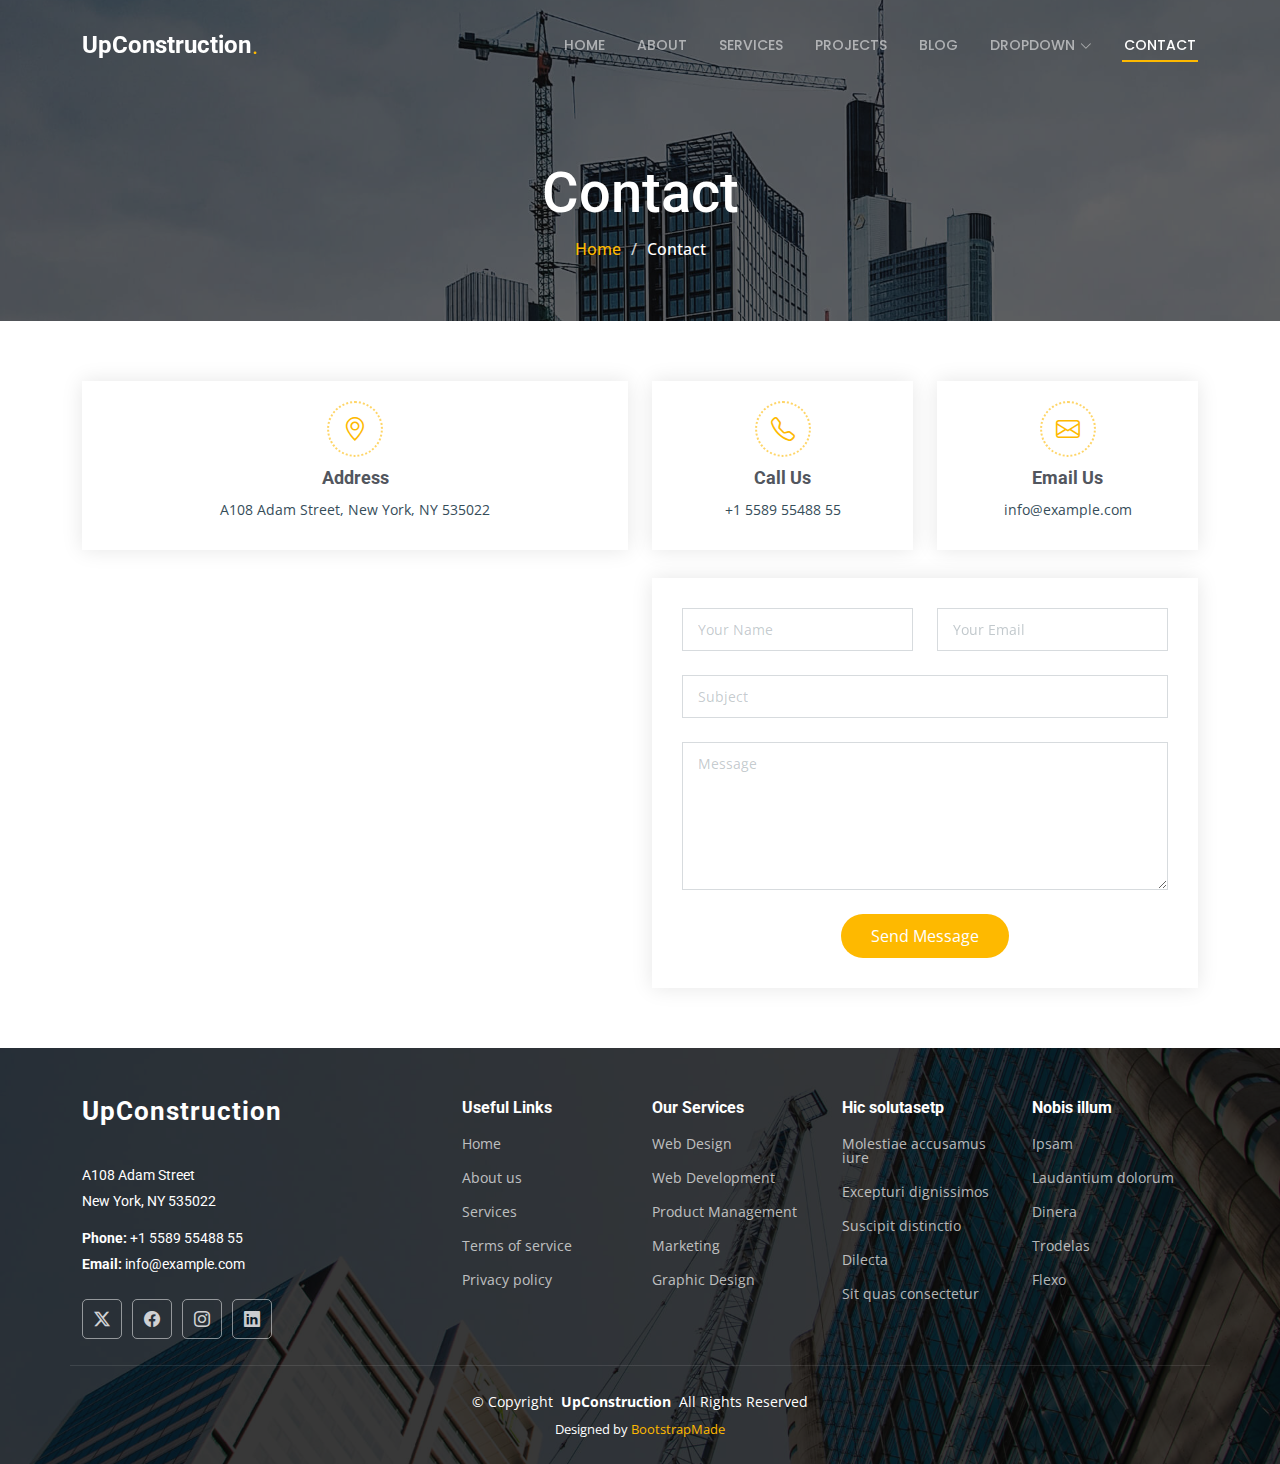
<file: BKPSDM Kabupaten Minahasa/contact.html>
<!DOCTYPE html>
<html lang="en">

<head>
  <meta charset="utf-8">
  <meta content="width=device-width, initial-scale=1.0" name="viewport">
  <title>Contact - UpConstruction Bootstrap Template</title>
  <meta name="description" content="">
  <meta name="keywords" content="">

  <!-- Favicons -->
  <link href="assets/img/favicon.png" rel="icon">
  <link href="assets/img/apple-touch-icon.png" rel="apple-touch-icon">

  <!-- Fonts -->
  <link href="https://fonts.googleapis.com" rel="preconnect">
  <link href="https://fonts.gstatic.com" rel="preconnect" crossorigin>
  <link href="https://fonts.googleapis.com/css2?family=Roboto:ital,wght@0,100;0,300;0,400;0,500;0,700;0,900;1,100;1,300;1,400;1,500;1,700;1,900&family=Open+Sans:ital,wght@0,300;0,400;0,500;0,600;0,700;0,800;1,300;1,400;1,500;1,600;1,700;1,800&family=Poppins:ital,wght@0,100;0,200;0,300;0,400;0,500;0,600;0,700;0,800;0,900;1,100;1,200;1,300;1,400;1,500;1,600;1,700;1,800;1,900&display=swap" rel="stylesheet">

  <!-- Vendor CSS Files -->
  <link href="assets/vendor/bootstrap/css/bootstrap.min.css" rel="stylesheet">
  <link href="assets/vendor/bootstrap-icons/bootstrap-icons.css" rel="stylesheet">
  <link href="assets/vendor/aos/aos.css" rel="stylesheet">
  <link href="assets/vendor/fontawesome-free/css/all.min.css" rel="stylesheet">
  <link href="assets/vendor/glightbox/css/glightbox.min.css" rel="stylesheet">
  <link href="assets/vendor/swiper/swiper-bundle.min.css" rel="stylesheet">

  <!-- Main CSS File -->
  <link href="assets/css/main.css" rel="stylesheet">

  <!-- =======================================================
  * Template Name: UpConstruction
  * Template URL: https://bootstrapmade.com/upconstruction-bootstrap-construction-website-template/
  * Updated: Aug 07 2024 with Bootstrap v5.3.3
  * Author: BootstrapMade.com
  * License: https://bootstrapmade.com/license/
  ======================================================== -->
</head>

<body class="contact-page">

  <header id="header" class="header d-flex align-items-center fixed-top">
    <div class="container-fluid container-xl position-relative d-flex align-items-center justify-content-between">

      <a href="index.html" class="logo d-flex align-items-center">
        <!-- Uncomment the line below if you also wish to use an image logo -->
        <!-- <img src="assets/img/logo.png" alt=""> -->
        <h1 class="sitename">UpConstruction</h1> <span>.</span>
      </a>

      <nav id="navmenu" class="navmenu">
        <ul>
          <li><a href="index.html">Home</a></li>
          <li><a href="about.html">About</a></li>
          <li><a href="services.html">Services</a></li>
          <li><a href="projects.html">Projects</a></li>
          <li><a href="blog.html">Blog</a></li>
          <li class="dropdown"><a href="#"><span>Dropdown</span> <i class="bi bi-chevron-down toggle-dropdown"></i></a>
            <ul>
              <li><a href="#">Dropdown 1</a></li>
              <li class="dropdown"><a href="#"><span>Deep Dropdown</span> <i class="bi bi-chevron-down toggle-dropdown"></i></a>
                <ul>
                  <li><a href="#">Deep Dropdown 1</a></li>
                  <li><a href="#">Deep Dropdown 2</a></li>
                  <li><a href="#">Deep Dropdown 3</a></li>
                  <li><a href="#">Deep Dropdown 4</a></li>
                  <li><a href="#">Deep Dropdown 5</a></li>
                </ul>
              </li>
              <li><a href="#">Dropdown 2</a></li>
              <li><a href="#">Dropdown 3</a></li>
              <li><a href="#">Dropdown 4</a></li>
            </ul>
          </li>
          <li><a href="contact.html" class="active">Contact</a></li>
        </ul>
        <i class="mobile-nav-toggle d-xl-none bi bi-list"></i>
      </nav>

    </div>
  </header>

  <main class="main">

    <!-- Page Title -->
    <div class="page-title dark-background" style="background-image: url(assets/img/page-title-bg.jpg);">
      <div class="container position-relative">
        <h1>Contact</h1>
        <nav class="breadcrumbs">
          <ol>
            <li><a href="index.html">Home</a></li>
            <li class="current">Contact</li>
          </ol>
        </nav>
      </div>
    </div><!-- End Page Title -->

    <!-- Contact Section -->
    <section id="contact" class="contact section">

      <div class="container" data-aos="fade-up" data-aos-delay="100">

        <div class="row gy-4">

          <div class="col-lg-6">
            <div class="info-item d-flex flex-column justify-content-center align-items-center" data-aos="fade-up" data-aos-delay="200">
              <i class="bi bi-geo-alt"></i>
              <h3>Address</h3>
              <p>A108 Adam Street, New York, NY 535022</p>
            </div>
          </div><!-- End Info Item -->

          <div class="col-lg-3 col-md-6">
            <div class="info-item d-flex flex-column justify-content-center align-items-center" data-aos="fade-up" data-aos-delay="300">
              <i class="bi bi-telephone"></i>
              <h3>Call Us</h3>
              <p>+1 5589 55488 55</p>
            </div>
          </div><!-- End Info Item -->

          <div class="col-lg-3 col-md-6">
            <div class="info-item d-flex flex-column justify-content-center align-items-center" data-aos="fade-up" data-aos-delay="400">
              <i class="bi bi-envelope"></i>
              <h3>Email Us</h3>
              <p>info@example.com</p>
            </div>
          </div><!-- End Info Item -->

        </div>

        <div class="row gy-4 mt-1">
          <div class="col-lg-6" data-aos="fade-up" data-aos-delay="300">
            <iframe src="https://www.google.com/maps/embed?pb=!1m14!1m8!1m3!1d48389.78314118045!2d-74.006138!3d40.710059!3m2!1i1024!2i768!4f13.1!3m3!1m2!1s0x89c25a22a3bda30d%3A0xb89d1fe6bc499443!2sDowntown%20Conference%20Center!5e0!3m2!1sen!2sus!4v1676961268712!5m2!1sen!2sus" frameborder="0" style="border:0; width: 100%; height: 400px;" allowfullscreen="" loading="lazy" referrerpolicy="no-referrer-when-downgrade"></iframe>
          </div><!-- End Google Maps -->

          <div class="col-lg-6">
            <form action="forms/contact.php" method="post" class="php-email-form" data-aos="fade-up" data-aos-delay="400">
              <div class="row gy-4">

                <div class="col-md-6">
                  <input type="text" name="name" class="form-control" placeholder="Your Name" required="">
                </div>

                <div class="col-md-6 ">
                  <input type="email" class="form-control" name="email" placeholder="Your Email" required="">
                </div>

                <div class="col-md-12">
                  <input type="text" class="form-control" name="subject" placeholder="Subject" required="">
                </div>

                <div class="col-md-12">
                  <textarea class="form-control" name="message" rows="6" placeholder="Message" required=""></textarea>
                </div>

                <div class="col-md-12 text-center">
                  <div class="loading">Loading</div>
                  <div class="error-message"></div>
                  <div class="sent-message">Your message has been sent. Thank you!</div>

                  <button type="submit">Send Message</button>
                </div>

              </div>
            </form>
          </div><!-- End Contact Form -->

        </div>

      </div>

    </section><!-- /Contact Section -->

  </main>

  <footer id="footer" class="footer dark-background">

    <div class="container footer-top">
      <div class="row gy-4">
        <div class="col-lg-4 col-md-6 footer-about">
          <a href="index.html" class="logo d-flex align-items-center">
            <span class="sitename">UpConstruction</span>
          </a>
          <div class="footer-contact pt-3">
            <p>A108 Adam Street</p>
            <p>New York, NY 535022</p>
            <p class="mt-3"><strong>Phone:</strong> <span>+1 5589 55488 55</span></p>
            <p><strong>Email:</strong> <span>info@example.com</span></p>
          </div>
          <div class="social-links d-flex mt-4">
            <a href=""><i class="bi bi-twitter-x"></i></a>
            <a href=""><i class="bi bi-facebook"></i></a>
            <a href=""><i class="bi bi-instagram"></i></a>
            <a href=""><i class="bi bi-linkedin"></i></a>
          </div>
        </div>

        <div class="col-lg-2 col-md-3 footer-links">
          <h4>Useful Links</h4>
          <ul>
            <li><a href="#">Home</a></li>
            <li><a href="#">About us</a></li>
            <li><a href="#">Services</a></li>
            <li><a href="#">Terms of service</a></li>
            <li><a href="#">Privacy policy</a></li>
          </ul>
        </div>

        <div class="col-lg-2 col-md-3 footer-links">
          <h4>Our Services</h4>
          <ul>
            <li><a href="#">Web Design</a></li>
            <li><a href="#">Web Development</a></li>
            <li><a href="#">Product Management</a></li>
            <li><a href="#">Marketing</a></li>
            <li><a href="#">Graphic Design</a></li>
          </ul>
        </div>

        <div class="col-lg-2 col-md-3 footer-links">
          <h4>Hic solutasetp</h4>
          <ul>
            <li><a href="#">Molestiae accusamus iure</a></li>
            <li><a href="#">Excepturi dignissimos</a></li>
            <li><a href="#">Suscipit distinctio</a></li>
            <li><a href="#">Dilecta</a></li>
            <li><a href="#">Sit quas consectetur</a></li>
          </ul>
        </div>

        <div class="col-lg-2 col-md-3 footer-links">
          <h4>Nobis illum</h4>
          <ul>
            <li><a href="#">Ipsam</a></li>
            <li><a href="#">Laudantium dolorum</a></li>
            <li><a href="#">Dinera</a></li>
            <li><a href="#">Trodelas</a></li>
            <li><a href="#">Flexo</a></li>
          </ul>
        </div>

      </div>
    </div>

    <div class="container copyright text-center mt-4">
      <p>© <span>Copyright</span> <strong class="px-1 sitename">UpConstruction</strong> <span>All Rights Reserved</span></p>
      <div class="credits">
        <!-- All the links in the footer should remain intact. -->
        <!-- You can delete the links only if you've purchased the pro version. -->
        <!-- Licensing information: https://bootstrapmade.com/license/ -->
        <!-- Purchase the pro version with working PHP/AJAX contact form: [buy-url] -->
        Designed by <a href="https://bootstrapmade.com/">BootstrapMade</a>
      </div>
    </div>

  </footer>

  <!-- Scroll Top -->
  <a href="#" id="scroll-top" class="scroll-top d-flex align-items-center justify-content-center"><i class="bi bi-arrow-up-short"></i></a>

  <!-- Preloader -->
  <div id="preloader"></div>

  <!-- Vendor JS Files -->
  <script src="assets/vendor/bootstrap/js/bootstrap.bundle.min.js"></script>
  <script src="assets/vendor/php-email-form/validate.js"></script>
  <script src="assets/vendor/aos/aos.js"></script>
  <script src="assets/vendor/glightbox/js/glightbox.min.js"></script>
  <script src="assets/vendor/imagesloaded/imagesloaded.pkgd.min.js"></script>
  <script src="assets/vendor/isotope-layout/isotope.pkgd.min.js"></script>
  <script src="assets/vendor/swiper/swiper-bundle.min.js"></script>
  <script src="assets/vendor/purecounter/purecounter_vanilla.js"></script>

  <!-- Main JS File -->
  <script src="assets/js/main.js"></script>

</body>

</html>
</file>
<file: BKPSDM Kabupaten Minahasa/assets/css/main.css>
/**
* Template Name: UpConstruction
* Template URL: https://bootstrapmade.com/upconstruction-bootstrap-construction-website-template/
* Updated: Aug 07 2024 with Bootstrap v5.3.3
* Author: BootstrapMade.com
* License: https://bootstrapmade.com/license/
*/

/*--------------------------------------------------------------
# Font & Color Variables
# Help: https://bootstrapmade.com/color-system/
--------------------------------------------------------------*/
/* Fonts */
:root {
  --default-font: "Open Sans", system-ui, -apple-system, "Segoe UI", Roboto,
    "Helvetica Neue", Arial, "Noto Sans", "Liberation Sans", sans-serif,
    "Apple Color Emoji", "Segoe UI Emoji", "Segoe UI Symbol", "Noto Color Emoji";
  --heading-font: "Roboto", sans-serif;
  --nav-font: "Poppins", sans-serif;
}

/* Global Colors - The following color variables are used throughout the website. Updating them here will change the color scheme of the entire website */
:root {
  --background-color: #ffffff; /* Background color for the entire website, including individual sections */
  --default-color: #364d59; /* Default color used for the majority of the text content across the entire website */
  --heading-color: #52565e; /* Color for headings, subheadings and title throughout the website */
  --accent-color: #feb900; /* Accent color that represents your brand on the website. It's used for buttons, links, and other elements that need to stand out */
  --surface-color: #ffffff; /* The surface color is used as a background of boxed elements within sections, such as cards, icon boxes, or other elements that require a visual separation from the global background. */
  --contrast-color: #ffffff; /* Contrast color for text, ensuring readability against backgrounds of accent, heading, or default colors. */
}

/* Nav Menu Colors - The following color variables are used specifically for the navigation menu. They are separate from the global colors to allow for more customization options */
:root {
  --nav-color: rgba(
    255,
    255,
    255,
    0.55
  ); /* The default color of the main navmenu links */
  --nav-hover-color: #ffffff; /* Applied to main navmenu links when they are hovered over or active */
  --nav-mobile-background-color: #ffffff; /* Used as the background color for mobile navigation menu */
  --nav-dropdown-background-color: #ffffff; /* Used as the background color for dropdown items that appear when hovering over primary navigation items */
  --nav-dropdown-color: #212529; /* Used for navigation links of the dropdown items in the navigation menu. */
  --nav-dropdown-hover-color: #feb900; /* Similar to --nav-hover-color, this color is applied to dropdown navigation links when they are hovered over. */
}

/* Color Presets - These classes override global colors when applied to any section or element, providing reuse of the sam color scheme. */

.light-background {
  --background-color: #f4f7f6;
  --surface-color: #ffffff;
}

.dark-background {
  --background-color: #060606;
  --default-color: #ffffff;
  --heading-color: #ffffff;
  --surface-color: #252525;
  --contrast-color: #ffffff;
}

/* Smooth scroll */
:root {
  scroll-behavior: smooth;
}

/*--------------------------------------------------------------
# General Styling & Shared Classes
--------------------------------------------------------------*/
body {
  color: var(--default-color);
  background-color: var(--background-color);
  font-family: var(--default-font);
}

a {
  color: var(--accent-color);
  text-decoration: none;
  transition: 0.3s;
}

a:hover {
  color: color-mix(in srgb, var(--accent-color), transparent 25%);
  text-decoration: none;
}

h1,
h2,
h3,
h4,
h5,
h6 {
  color: var(--heading-color);
  font-family: var(--heading-font);
}

/* PHP Email Form Messages
------------------------------*/
.php-email-form .error-message {
  display: none;
  background: #df1529;
  color: #ffffff;
  text-align: left;
  padding: 15px;
  margin-bottom: 24px;
  font-weight: 600;
}

.php-email-form .sent-message {
  display: none;
  color: #ffffff;
  background: #059652;
  text-align: center;
  padding: 15px;
  margin-bottom: 24px;
  font-weight: 600;
}

.php-email-form .loading {
  display: none;
  background: var(--surface-color);
  text-align: center;
  padding: 15px;
  margin-bottom: 24px;
}

.php-email-form .loading:before {
  content: "";
  display: inline-block;
  border-radius: 50%;
  width: 24px;
  height: 24px;
  margin: 0 10px -6px 0;
  border: 3px solid var(--accent-color);
  border-top-color: var(--surface-color);
  animation: php-email-form-loading 1s linear infinite;
}

@keyframes php-email-form-loading {
  0% {
    transform: rotate(0deg);
  }

  100% {
    transform: rotate(360deg);
  }
}

/*--------------------------------------------------------------
# Global Header
--------------------------------------------------------------*/
.header {
  --background-color: rgba(255, 255, 255, 0);
  --default-color: #ffffff;
  --heading-color: #ffffff;
  color: var(--default-color);
  background-color: var(--background-color);
  padding: 20px 0;
  transition: all 0.5s;
  z-index: 997;
}

.header .logo img {
  max-height: 32px;
  margin-right: 8px;
}

.header .logo h1 {
  font-size: 24px;
  margin: 0;
  font-weight: 700;
  color: var(--heading-color);
}

.header .logo span {
  font-size: 24px;
  padding-left: 1px;
  font-family: var(--heading-font);
  color: var(--color-primary);
}

.scrolled .header {
  box-shadow: 0px 0 18px rgba(0, 0, 0, 0.1);
}

/* Global Header on Scroll
------------------------------*/
.scrolled .header {
  --background-color: rgba(255, 255, 255, 0.95);
  --heading-color: #3c3c3c;
  --nav-color: #3c3c3c;
  --nav-hover-color: #3c3c3c;
}

/*--------------------------------------------------------------
# Navigation Menu
--------------------------------------------------------------*/
/* Desktop Navigation */
@media (min-width: 1200px) {
  .navmenu {
    padding: 0;
  }

  .navmenu ul {
    margin: 0;
    padding: 0;
    display: flex;
    list-style: none;
    align-items: center;
  }

  .navmenu li {
    position: relative;
  }

  .navmenu > ul > li {
    white-space: nowrap;
    padding: 15px 14px;
  }

  .navmenu > ul > li:last-child {
    padding-right: 0;
  }

  .navmenu a,
  .navmenu a:focus {
    color: var(--nav-color);
    font-size: 14px;
    padding: 0 2px;
    font-family: var(--nav-font);
    font-weight: 500;
    display: flex;
    align-items: center;
    justify-content: space-between;
    white-space: nowrap;
    transition: 0.3s;
    position: relative;
    text-transform: uppercase;
  }

  .navmenu a i,
  .navmenu a:focus i {
    font-size: 12px;
    line-height: 0;
    margin-left: 5px;
    transition: 0.3s;
  }

  .navmenu > ul > li > a:before {
    content: "";
    position: absolute;
    height: 2px;
    bottom: -6px;
    left: 0;
    background-color: var(--accent-color);
    visibility: hidden;
    width: 0px;
    transition: all 0.3s ease-in-out 0s;
  }

  .navmenu a:hover:before,
  .navmenu li:hover > a:before,
  .navmenu .active:before {
    visibility: visible;
    width: 100%;
  }

  .navmenu li:hover > a,
  .navmenu .active,
  .navmenu .active:focus {
    color: var(--nav-hover-color);
  }

  .navmenu .dropdown ul {
    margin: 0;
    padding: 10px 0;
    background: var(--nav-dropdown-background-color);
    display: block;
    position: absolute;
    visibility: hidden;
    left: 14px;
    top: 130%;
    opacity: 0;
    transition: 0.3s;
    border-radius: 4px;
    z-index: 99;
    box-shadow: 0px 0px 30px rgba(0, 0, 0, 0.1);
  }

  .navmenu .dropdown ul li {
    min-width: 200px;
  }

  .navmenu .dropdown ul a {
    padding: 10px 20px;
    font-size: 15px;
    text-transform: none;
    font-weight: 400;
    color: var(--nav-dropdown-color);
  }

  .navmenu .dropdown ul a i {
    font-size: 12px;
  }

  .navmenu .dropdown ul a:hover,
  .navmenu .dropdown ul .active:hover,
  .navmenu .dropdown ul li:hover > a {
    color: var(--nav-dropdown-hover-color);
  }

  .navmenu .dropdown:hover > ul {
    opacity: 1;
    top: 100%;
    visibility: visible;
  }

  .navmenu .dropdown .dropdown ul {
    top: 0;
    left: -90%;
    visibility: hidden;
  }

  .navmenu .dropdown .dropdown:hover > ul {
    opacity: 1;
    top: 0;
    left: -100%;
    visibility: visible;
  }
}

/* Mobile Navigation */
@media (max-width: 1199px) {
  .mobile-nav-toggle {
    color: var(--nav-color);
    font-size: 28px;
    line-height: 0;
    margin-right: 10px;
    cursor: pointer;
    transition: color 0.3s;
  }

  .navmenu {
    padding: 0;
    z-index: 9997;
  }

  .navmenu ul {
    display: none;
    list-style: none;
    position: absolute;
    inset: 60px 20px 20px 20px;
    padding: 10px 0;
    margin: 0;
    border-radius: 6px;
    background-color: var(--nav-mobile-background-color);
    border: 1px solid color-mix(in srgb, var(--default-color), transparent 90%);
    box-shadow: none;
    overflow-y: auto;
    transition: 0.3s;
    z-index: 9998;
  }

  .navmenu a,
  .navmenu a:focus {
    color: var(--nav-dropdown-color);
    padding: 10px 20px;
    font-family: var(--nav-font);
    font-size: 17px;
    font-weight: 500;
    display: flex;
    align-items: center;
    justify-content: space-between;
    white-space: nowrap;
    transition: 0.3s;
  }

  .navmenu a i,
  .navmenu a:focus i {
    font-size: 12px;
    line-height: 0;
    margin-left: 5px;
    width: 30px;
    height: 30px;
    display: flex;
    align-items: center;
    justify-content: center;
    border-radius: 50%;
    transition: 0.3s;
    background-color: color-mix(in srgb, var(--accent-color), transparent 90%);
  }

  .navmenu a i:hover,
  .navmenu a:focus i:hover {
    background-color: var(--accent-color);
    color: var(--contrast-color);
  }

  .navmenu a:hover,
  .navmenu .active,
  .navmenu .active:focus {
    color: var(--nav-dropdown-hover-color);
  }

  .navmenu .active i,
  .navmenu .active:focus i {
    background-color: var(--accent-color);
    color: var(--contrast-color);
    transform: rotate(180deg);
  }

  .navmenu .dropdown ul {
    position: static;
    display: none;
    z-index: 99;
    padding: 10px 0;
    margin: 10px 20px;
    background-color: var(--nav-dropdown-background-color);
    transition: all 0.5s ease-in-out;
  }

  .navmenu .dropdown ul ul {
    background-color: rgba(33, 37, 41, 0.1);
  }

  .navmenu .dropdown > .dropdown-active {
    display: block;
    background-color: rgba(33, 37, 41, 0.03);
  }

  .mobile-nav-active {
    overflow: hidden;
  }

  .mobile-nav-active .mobile-nav-toggle {
    color: #fff;
    position: absolute;
    font-size: 32px;
    top: 15px;
    right: 15px;
    margin-right: 0;
    z-index: 9999;
  }

  .mobile-nav-active .navmenu {
    position: fixed;
    overflow: hidden;
    inset: 0;
    background: rgba(33, 37, 41, 0.8);
    transition: 0.3s;
  }

  .mobile-nav-active .navmenu > ul {
    display: block;
  }
}

/*--------------------------------------------------------------
# Global Footer
--------------------------------------------------------------*/
.footer {
  color: var(--default-color);
  background-color: var(--background-color);
  background: url("../img/footer-bg.jpg") top center no-repeat;
  background-size: cover;
  font-size: 14px;
  position: relative;
}

.footer .container {
  position: relative;
}

.footer:before {
  content: "";
  background: color-mix(in srgb, var(--background-color), transparent 20%);
  position: absolute;
  inset: 0;
}

.footer .footer-top {
  padding-top: 50px;
}

.footer .footer-about .logo {
  line-height: 1;
  margin-bottom: 25px;
}

.footer .footer-about .logo img {
  max-height: 40px;
  margin-right: 6px;
}

.footer .footer-about .logo span {
  color: var(--heading-color);
  font-family: var(--heading-font);
  font-size: 26px;
  font-weight: 700;
  letter-spacing: 1px;
}

.footer .footer-about p {
  font-size: 14px;
  font-family: var(--heading-font);
}

.footer .social-links a {
  display: flex;
  align-items: center;
  justify-content: center;
  width: 40px;
  height: 40px;
  border-radius: 5px;
  border: 1px solid color-mix(in srgb, var(--default-color), transparent 50%);
  font-size: 16px;
  color: color-mix(in srgb, var(--default-color), transparent 20%);
  margin-right: 10px;
  transition: 0.3s;
}

.footer .social-links a:hover {
  color: var(--accent-color);
  border-color: var(--accent-color);
}

.footer h4 {
  font-size: 16px;
  font-weight: bold;
  position: relative;
  padding-bottom: 12px;
}

.footer .footer-links {
  margin-bottom: 30px;
}

.footer .footer-links ul {
  list-style: none;
  padding: 0;
  margin: 0;
}

.footer .footer-links ul i {
  padding-right: 2px;
  font-size: 12px;
  line-height: 0;
}

.footer .footer-links ul li {
  padding: 10px 0;
  display: flex;
  align-items: center;
}

.footer .footer-links ul li:first-child {
  padding-top: 0;
}

.footer .footer-links ul a {
  color: color-mix(in srgb, var(--default-color), transparent 30%);
  display: inline-block;
  line-height: 1;
}

.footer .footer-links ul a:hover {
  color: var(--accent-color);
}

.footer .footer-contact p {
  margin-bottom: 5px;
}

.footer .copyright {
  padding-top: 25px;
  padding-bottom: 25px;
  border-top: 1px solid
    color-mix(in srgb, var(--default-color), transparent 90%);
}

.footer .copyright p {
  margin-bottom: 0;
}

.footer .credits {
  margin-top: 8px;
  font-size: 13px;
}

/*--------------------------------------------------------------
# Preloader
--------------------------------------------------------------*/
#preloader {
  position: fixed;
  inset: 0;
  z-index: 999999;
  overflow: hidden;
  background: var(--background-color);
  transition: all 0.6s ease-out;
}

#preloader:before {
  content: "";
  position: fixed;
  top: calc(50% - 30px);
  left: calc(50% - 30px);
  border: 6px solid #ffffff;
  border-color: var(--accent-color) transparent var(--accent-color) transparent;
  border-radius: 50%;
  width: 60px;
  height: 60px;
  animation: animate-preloader 1.5s linear infinite;
}

@keyframes animate-preloader {
  0% {
    transform: rotate(0deg);
  }

  100% {
    transform: rotate(360deg);
  }
}

/*--------------------------------------------------------------
# Scroll Top Button
--------------------------------------------------------------*/
.scroll-top {
  position: fixed;
  visibility: hidden;
  opacity: 0;
  right: 15px;
  bottom: 15px;
  z-index: 99999;
  background-color: var(--accent-color);
  width: 40px;
  height: 40px;
  border-radius: 4px;
  transition: all 0.4s;
}

.scroll-top i {
  font-size: 24px;
  color: var(--default-color);
  line-height: 0;
}

.scroll-top:hover {
  background-color: color-mix(in srgb, var(--accent-color), transparent 20%);
  color: var(--contrast-color);
}

.scroll-top.active {
  visibility: visible;
  opacity: 1;
}

/*--------------------------------------------------------------
# Disable aos animation delay on mobile devices
--------------------------------------------------------------*/
@media screen and (max-width: 768px) {
  [data-aos-delay] {
    transition-delay: 0 !important;
  }
}

/*--------------------------------------------------------------
# Global Page Titles & Breadcrumbs
--------------------------------------------------------------*/
.page-title {
  color: var(--default-color);
  background-color: var(--background-color);
  background-size: cover;
  background-position: center;
  background-repeat: no-repeat;
  padding: 160px 0 60px 0;
  text-align: center;
  position: relative;
}

.page-title:before {
  content: "";
  background-color: color-mix(
    in srgb,
    var(--background-color),
    transparent 40%
  );
  position: absolute;
  inset: 0;
}

.page-title h1 {
  font-size: 56px;
  font-weight: 500;
  margin-bottom: 10px;
}

.page-title .breadcrumbs ol {
  display: flex;
  flex-wrap: wrap;
  list-style: none;
  justify-content: center;
  padding: 0;
  margin: 0;
  font-size: 16px;
  font-weight: 500;
}

.page-title .breadcrumbs ol li + li {
  padding-left: 10px;
}

.page-title .breadcrumbs ol li + li::before {
  content: "/";
  display: inline-block;
  padding-right: 10px;
  color: color-mix(in srgb, var(--default-color), transparent 20%);
}

/*--------------------------------------------------------------
# Global Sections
--------------------------------------------------------------*/
section,
.section {
  color: var(--default-color);
  background-color: var(--background-color);
  padding: 60px 0;
  scroll-margin-top: 92px;
  overflow: clip;
}

@media (max-width: 1199px) {
  section,
  .section {
    scroll-margin-top: 76px;
  }
}

/*--------------------------------------------------------------
# Global Section Titles
--------------------------------------------------------------*/
.section-title {
  text-align: center;
  padding-bottom: 60px;
  position: relative;
}

.section-title h2 {
  font-size: 32px;
  font-weight: 700;
  position: relative;
}

.section-title h2:before,
.section-title h2:after {
  content: "";
  width: 50px;
  height: 2px;
  background: var(--accent-color);
  display: inline-block;
}

.section-title h2:before {
  margin: 0 15px 10px 0;
}

.section-title h2:after {
  margin: 0 0 10px 15px;
}

.section-title p {
  margin-bottom: 0;
}

/*--------------------------------------------------------------
# Hero Section
--------------------------------------------------------------*/
.hero {
  width: 100%;
  min-height: 100vh;
  position: relative;
  padding: 0;
  display: flex;
  align-items: center;
  justify-content: center;
  overflow: hidden;
}

.hero .info {
  position: relative;
  inset: 0;
  z-index: 3;
  padding: 140px 0 60px 0;
}

@media (max-width: 768px), (max-height: 480px) {
  .hero .info {
    padding: 100px 50px 60px 50px;
  }
}

.hero .info h2 {
  margin-bottom: 30px;
  padding-bottom: 30px;
  font-size: 56px;
  font-weight: 700;
  position: relative;
}

.hero .info h2:after {
  content: "";
  position: absolute;
  display: block;
  width: 80px;
  height: 4px;
  background: var(--accent-color);
  left: 0;
  right: 0;
  bottom: 0;
  margin: auto;
}

@media (max-width: 768px) {
  .hero .info h2 {
    font-size: 36px;
  }
}

.hero .info p {
  color: color-mix(in srgb, var(--default-color), transparent 20%);
  font-size: 18px;
}

.hero .info .btn-get-started {
  color: var(--contrast-color);
  font-family: var(--heading-font);
  font-weight: 500;
  font-size: 16px;
  letter-spacing: 1px;
  display: inline-block;
  padding: 12px 40px;
  border-radius: 50px;
  transition: 0.5s;
  margin: 10px;
  border: 2px solid var(--accent-color);
}

.hero .info .btn-get-started:hover {
  background: var(--accent-color);
}

.hero .carousel {
  inset: 0;
  position: absolute;
  overflow: hidden;
}

.hero .carousel-item {
  position: absolute;
  inset: 0;
  background-size: cover;
  background-position: center;
  background-repeat: no-repeat;
  overflow: hidden;
  transition-duration: 0.4s;
}

.hero .carousel-item img {
  position: absolute;
  inset: 0;
  display: block;
  width: 100%;
  height: 100%;
  object-fit: cover;
  z-index: 1;
}

.hero .carousel-item::before {
  content: "";
  background-color: color-mix(
    in srgb,
    var(--background-color),
    transparent 30%
  );
  position: absolute;
  inset: 0;
  z-index: 2;
}

.hero .carousel-control-prev {
  justify-content: start;
}

@media (min-width: 640px) {
  .hero .carousel-control-prev {
    padding-left: 15px;
  }
}

.hero .carousel-control-next {
  justify-content: end;
}

@media (min-width: 640px) {
  .hero .carousel-control-next {
    padding-right: 15px;
  }
}

.hero .carousel-control-next-icon,
.hero .carousel-control-prev-icon {
  background: none;
  font-size: 26px;
  line-height: 0;
  background: color-mix(in srgb, var(--default-color), transparent 80%);
  color: color-mix(in srgb, var(--default-color), transparent 40%);
  border-radius: 50px;
  width: 54px;
  height: 54px;
  display: flex;
  align-items: center;
  justify-content: center;
}

.hero .carousel-control-prev,
.hero .carousel-control-next {
  z-index: 3;
  transition: 0.3s;
}

.hero .carousel-control-prev:focus,
.hero .carousel-control-next:focus {
  opacity: 0.5;
}

.hero .carousel-control-prev:hover,
.hero .carousel-control-next:hover {
  opacity: 0.9;
}

/*--------------------------------------------------------------
# Get Started Section
--------------------------------------------------------------*/
.get-started .content {
  padding: 30px 0;
}

.get-started .content h3 {
  font-size: 36px;
  font-weight: 600;
  margin-bottom: 25px;
  padding-bottom: 25px;
  position: relative;
}

.get-started .content h3:after {
  content: "";
  position: absolute;
  display: block;
  width: 60px;
  height: 4px;
  background: var(--accent-color);
  left: 0;
  bottom: 0;
}

.get-started .content p {
  font-size: 14px;
}

.get-started .php-email-form {
  background: color-mix(in srgb, var(--default-color), transparent 97%);
  padding: 30px;
  height: 100%;
}

@media (max-width: 575px) {
  .get-started .php-email-form {
    padding: 20px;
  }
}

.get-started .php-email-form h3 {
  font-size: 14px;
  font-weight: 700;
  text-transform: uppercase;
  letter-spacing: 1px;
}

.get-started .php-email-form p {
  font-size: 14px;
  margin-bottom: 20px;
}

.get-started .php-email-form input[type="text"],
.get-started .php-email-form input[type="email"],
.get-started .php-email-form textarea {
  font-size: 14px;
  padding: 10px 15px;
  box-shadow: none;
  border-radius: 0;
  color: var(--default-color);
  background-color: color-mix(
    in srgb,
    var(--background-color),
    transparent 20%
  );
  border-color: color-mix(in srgb, var(--default-color), transparent 80%);
}

.get-started .php-email-form input[type="text"]:focus,
.get-started .php-email-form input[type="email"]:focus,
.get-started .php-email-form textarea:focus {
  border-color: var(--accent-color);
}

.get-started .php-email-form input[type="text"]::placeholder,
.get-started .php-email-form input[type="email"]::placeholder,
.get-started .php-email-form textarea::placeholder {
  color: color-mix(in srgb, var(--default-color), transparent 70%);
}

.get-started .php-email-form button[type="submit"] {
  color: var(--contrast-color);
  background: var(--accent-color);
  border: 0;
  padding: 10px 30px;
  transition: 0.4s;
  border-radius: 4px;
}

.get-started .php-email-form button[type="submit"]:hover {
  background: color-mix(in srgb, var(--accent-color), transparent 20%);
}

/*--------------------------------------------------------------
# Constructions Section
--------------------------------------------------------------*/
.constructions .card-item {
  background-color: var(--surface-color);
  border: 1px solid color-mix(in srgb, var(--default-color), transparent 85%);
  position: relative;
  border-radius: 0;
}

.constructions .card-item .card-bg {
  min-height: 300px;
  position: relative;
}

.constructions .card-item .card-bg img {
  position: absolute;
  inset: 0;
  display: block;
  width: 100%;
  height: 100%;
  object-fit: cover;
  object-position: center;
  z-index: 1;
}

.constructions .card-item .card-body {
  padding: 30px;
}

.constructions .card-item h4 {
  font-weight: 700;
  font-size: 20px;
  margin-bottom: 15px;
}

.constructions .card-item p {
  color: color-mix(in srgb, var(--default-color), transparent 40%);
  margin: 0;
}

/*--------------------------------------------------------------
# Services Section
--------------------------------------------------------------*/
.services .service-item {
  background-color: var(--surface-color);
  padding: 40px;
  box-shadow: 0px 0 30px rgba(0, 0, 0, 0.1);
  height: 100%;
}

.services .service-item .icon {
  width: 48px;
  height: 48px;
  position: relative;
  margin-bottom: 50px;
}

.services .service-item .icon i {
  color: var(--heading-color);
  font-size: 56px;
  transition: ease-in-out 0.3s;
  z-index: 2;
  position: relative;
}

.services .service-item .icon:before {
  position: absolute;
  content: "";
  height: 100%;
  width: 100%;
  background: color-mix(in srgb, var(--heading-color), transparent 95%);
  border-radius: 50px;
  z-index: 1;
  top: 10px;
  right: -20px;
  transition: 0.3s;
}

.services .service-item h3 {
  color: color-mix(in srgb, var(--heading-color), transparent 20%);
  font-weight: 700;
  margin: 0 0 20px 0;
  padding-bottom: 8px;
  font-size: 22px;
  position: relative;
  display: inline-block;
  border-bottom: 4px solid
    color-mix(in srgb, var(--heading-color), transparent 90%);
  transition: 0.3s;
}

.services .service-item p {
  line-height: 24px;
  font-size: 14px;
  margin-bottom: 0;
}

.services .service-item .readmore {
  margin-top: 15px;
  display: inline-block;
  color: color-mix(in srgb, var(--default-color), transparent 30%);
}

.services .service-item:hover .icon i {
  color: var(--heading-color);
}

.services .service-item:hover .icon:before {
  background: var(--accent-color);
}

.services .service-item:hover h3 {
  border-color: var(--accent-color);
  color: var(--heading-color);
}

.services .service-item:hover .readmore {
  color: var(--accent-color);
}

/*--------------------------------------------------------------
# Alt Services Section
--------------------------------------------------------------*/
.alt-services .features-image {
  position: relative;
  min-height: 400px;
}

.alt-services .features-image img {
  position: absolute;
  inset: 0;
  display: block;
  width: 100%;
  height: 100%;
  object-fit: cover;
  z-index: 1;
}

.alt-services h3 {
  font-size: 28px;
  font-weight: 700;
  margin-bottom: 20px;
  padding-bottom: 20px;
  position: relative;
}

.alt-services h3:after {
  content: "";
  background: var(--accent-color);
  position: absolute;
  display: block;
  width: 50px;
  height: 3px;
  left: 0;
  bottom: 0;
}

.alt-services .icon-box {
  margin-top: 50px;
}

.alt-services .icon-box i {
  color: var(--accent-color);
  background-color: var(--surface-color);
  display: flex;
  align-items: center;
  justify-content: center;
  margin-right: 25px;
  font-size: 28px;
  width: 56px;
  height: 56px;
  border-radius: 4px;
  line-height: 0;
  box-shadow: 0px 2px 30px rgba(0, 0, 0, 0.1);
  transition: 0.3s;
}

.alt-services .icon-box:hover i {
  background-color: var(--accent-color);
  color: var(--contrast-color);
}

.alt-services .icon-box h4 {
  font-weight: 700;
  margin-bottom: 10px;
  font-size: 18px;
}

.alt-services .icon-box h4 a {
  color: var(--heading-color);
  transition: 0.3s;
}

.alt-services .icon-box h4 a:hover {
  color: var(--accent-color);
}

.alt-services .icon-box p {
  line-height: 24px;
  font-size: 14px;
  margin-bottom: 0;
}

/*--------------------------------------------------------------
# Features Section
--------------------------------------------------------------*/
.features .nav-tabs {
  border: 0;
}

.features .nav-link {
  color: var(--heading-color);
  padding: 15px 0;
  transition: 0.3s;
  border-radius: 0;
  display: flex;
  align-items: center;
  justify-content: center;
  cursor: pointer;
  height: 100%;
  border: 0;
  border-bottom: 4px solid
    color-mix(in srgb, var(--default-color), transparent 90%);
}

.features .nav-link i {
  padding-right: 15px;
  font-size: 48px;
}

.features .nav-link h4 {
  font-size: 18px;
  font-weight: 600;
  margin: 0;
}

@media (max-width: 575px) {
  .features .nav-link h4 {
    font-size: 16px;
  }
}

.features .nav-link:hover {
  color: var(--accent-color);
  border-color: color-mix(in srgb, var(--default-color), transparent 80%);
}

.features .nav-link.active {
  background-color: var(--background-color);
  color: var(--accent-color);
  border-color: var(--accent-color);
}

.features .tab-content {
  margin-top: 30px;
}

.features .tab-pane h3 {
  color: var(--heading-color);
  font-weight: 700;
  font-size: 32px;
  position: relative;
  margin-bottom: 20px;
  padding-bottom: 20px;
}

.features .tab-pane h3:after {
  content: "";
  position: absolute;
  display: block;
  width: 60px;
  height: 3px;
  background: var(--accent-color);
  left: 0;
  bottom: 0;
}

.features .tab-pane ul {
  list-style: none;
  padding: 0;
}

.features .tab-pane ul li {
  padding-top: 10px;
}

.features .tab-pane ul i {
  font-size: 20px;
  padding-right: 4px;
  color: var(--accent-color);
}

.features .tab-pane p:last-child {
  margin-bottom: 0;
}

/*--------------------------------------------------------------
# Projects Section
--------------------------------------------------------------*/
.projects .portfolio-filters {
  padding: 0;
  margin: 0 auto 20px auto;
  list-style: none;
  text-align: center;
}

.projects .portfolio-filters li {
  cursor: pointer;
  display: inline-block;
  padding: 0;
  font-size: 18px;
  font-weight: 500;
  margin: 0 10px;
  line-height: 1;
  margin-bottom: 5px;
  transition: all 0.3s ease-in-out;
}

.projects .portfolio-filters li:hover,
.projects .portfolio-filters li.filter-active {
  color: var(--accent-color);
}

.projects .portfolio-filters li:first-child {
  margin-left: 0;
}

.projects .portfolio-filters li:last-child {
  margin-right: 0;
}

@media (max-width: 575px) {
  .projects .portfolio-filters li {
    font-size: 14px;
    margin: 0 5px;
  }
}

.projects .portfolio-content {
  position: relative;
  overflow: hidden;
}

.projects .portfolio-content img {
  transition: 0.3s;
}

.projects .portfolio-content .portfolio-info {
  opacity: 0;
  position: absolute;
  inset: 0;
  z-index: 3;
  transition: all ease-in-out 0.3s;
  background: rgba(0, 0, 0, 0.6);
  padding: 15px;
}

.projects .portfolio-content .portfolio-info h4 {
  font-size: 14px;
  padding: 5px 10px;
  font-weight: 400;
  color: #ffffff;
  display: inline-block;
  background-color: var(--accent-color);
}

.projects .portfolio-content .portfolio-info p {
  position: absolute;
  bottom: 10px;
  text-align: center;
  display: inline-block;
  left: 0;
  right: 0;
  font-size: 16px;
  font-weight: 600;
  color: rgba(255, 255, 255, 0.8);
}

.projects .portfolio-content .portfolio-info .preview-link,
.projects .portfolio-content .portfolio-info .details-link {
  position: absolute;
  left: calc(50% - 40px);
  font-size: 26px;
  top: calc(50% - 14px);
  color: #fff;
  transition: 0.3s;
  line-height: 1.2;
}

.projects .portfolio-content .portfolio-info .preview-link:hover,
.projects .portfolio-content .portfolio-info .details-link:hover {
  color: var(--accent-color);
}

.projects .portfolio-content .portfolio-info .details-link {
  left: 50%;
  font-size: 34px;
  line-height: 0;
}

.projects .portfolio-content:hover .portfolio-info {
  opacity: 1;
}

.projects .portfolio-content:hover img {
  transform: scale(1.1);
}

/*--------------------------------------------------------------
# Testimonials Section
--------------------------------------------------------------*/
.testimonials .testimonial-wrap {
  padding-left: 50px;
}

.testimonials .testimonials-carousel,
.testimonials .testimonials-slider {
  overflow: hidden;
}

.testimonials .testimonial-item {
  background-color: var(--surface-color);
  box-shadow: 0px 2px 15px rgba(0, 0, 0, 0.1);
  box-sizing: content-box;
  padding: 30px 30px 30px 60px;
  margin: 30px 15px;
  min-height: 200px;
  position: relative;
}

.testimonials .testimonial-item .testimonial-img {
  width: 90px;
  border-radius: 10px;
  border: 6px solid var(--background-color);
  position: absolute;
  left: -45px;
}

.testimonials .testimonial-item h3 {
  font-size: 18px;
  font-weight: bold;
  margin: 10px 0 5px 0;
}

.testimonials .testimonial-item h4 {
  color: color-mix(in srgb, var(--default-color), transparent 50%);
  font-size: 14px;
  margin: 0;
}

.testimonials .testimonial-item .stars {
  margin: 10px 0;
}

.testimonials .testimonial-item .stars i {
  color: #ffc107;
  margin: 0 1px;
}

.testimonials .testimonial-item .quote-icon-left,
.testimonials .testimonial-item .quote-icon-right {
  color: color-mix(in srgb, var(--accent-color), transparent 60%);
  font-size: 26px;
  line-height: 0;
}

.testimonials .testimonial-item .quote-icon-left {
  display: inline-block;
  left: -5px;
  position: relative;
}

.testimonials .testimonial-item .quote-icon-right {
  display: inline-block;
  right: -5px;
  position: relative;
  top: 10px;
  transform: scale(-1, -1);
}

.testimonials .testimonial-item p {
  font-style: italic;
  margin: 15px auto 15px auto;
}

.testimonials .swiper-wrapper {
  height: auto;
}

.testimonials .swiper-pagination {
  margin-top: 20px;
  position: relative;
}

.testimonials .swiper-pagination .swiper-pagination-bullet {
  width: 12px;
  height: 12px;
  background-color: var(--background-color);
  opacity: 1;
  border: 1px solid var(--accent-color);
}

.testimonials .swiper-pagination .swiper-pagination-bullet-active {
  background-color: var(--accent-color);
}

@media (max-width: 767px) {
  .testimonials .testimonial-wrap {
    padding-left: 0;
  }

  .testimonials .testimonials-carousel,
  .testimonials .testimonials-slider {
    overflow: hidden;
  }

  .testimonials .testimonial-item {
    padding: 30px;
    margin: 15px;
  }

  .testimonials .testimonial-item .testimonial-img {
    position: static;
    left: auto;
  }
}

/*--------------------------------------------------------------
# Recent Blog Posts Section
--------------------------------------------------------------*/
.recent-blog-posts .post-item {
  background: var(--surface-color);
  box-shadow: 0px 2px 20px rgba(0, 0, 0, 0.1);
  transition: 0.3s;
}

.recent-blog-posts .post-item .post-img img {
  transition: 0.5s;
}

.recent-blog-posts .post-item .post-date {
  position: absolute;
  right: 0;
  bottom: 0;
  background-color: var(--accent-color);
  color: var(--contrast-color);
  text-transform: uppercase;
  font-size: 13px;
  padding: 6px 12px;
  font-weight: 500;
}

.recent-blog-posts .post-item .post-content {
  padding: 30px;
}

.recent-blog-posts .post-item .post-title {
  color: var(--heading-color);
  font-size: 20px;
  font-weight: 700;
  transition: 0.3s;
  margin-bottom: 15px;
}

.recent-blog-posts .post-item .meta i {
  font-size: 16px;
  color: var(--accent-color);
}

.recent-blog-posts .post-item .meta span {
  font-size: 15px;
  color: color-mix(in srgb, var(--default-color), transparent 50%);
}

.recent-blog-posts .post-item hr {
  color: color-mix(in srgb, var(--default-color), transparent 80%);
  margin: 20px 0;
}

.recent-blog-posts .post-item .readmore {
  display: flex;
  align-items: center;
  font-weight: 600;
  line-height: 1;
  transition: 0.3s;
  color: color-mix(in srgb, var(--default-color), transparent 40%);
}

.recent-blog-posts .post-item .readmore i {
  line-height: 0;
  margin-left: 6px;
  font-size: 16px;
}

.recent-blog-posts .post-item:hover .post-title,
.recent-blog-posts .post-item:hover .readmore {
  color: var(--accent-color);
}

.recent-blog-posts .post-item:hover .post-img img {
  transform: scale(1.1);
}

/*--------------------------------------------------------------
# About Section
--------------------------------------------------------------*/
.about .inner-title {
  font-size: 2.75rem;
  font-weight: 700;
  margin: 30px 0;
}

@media (min-width: 991px) {
  .about .inner-title {
    max-width: 65%;
    margin: 0 0 80px 0;
  }
}

.about .our-story {
  padding: 40px;
  background-color: color-mix(in srgb, var(--default-color), transparent 96%);
}

@media (min-width: 991px) {
  .about .our-story {
    padding-right: 35%;
  }
}

.about .our-story h4 {
  text-transform: uppercase;
  font-size: 1.1rem;
  color: color-mix(in srgb, var(--default-color), transparent 50%);
}

.about .our-story h3 {
  font-size: 2.25rem;
  font-weight: 700;
  color: color-mix(in srgb, var(--default-color), transparent 20%);
}

.about .our-story p:last-child {
  margin-bottom: 0;
}

.about ul {
  list-style: none;
  padding: 0;
  font-size: 15px;
}

.about ul li {
  padding: 5px 0;
  display: flex;
  align-items: center;
}

.about ul i {
  font-size: 1.25rem;
  margin-right: 0.5rem;
  line-height: 1.2;
  color: var(--accent-color);
}

.about .watch-video i {
  font-size: 2rem;
  transition: 0.3s;
  color: var(--accent-color);
}

.about .watch-video a {
  font-weight: 600;
  color: color-mix(in srgb, var(--default-color), transparent 20%);
  margin-left: 8px;
  transition: 0.3s;
}

.about .watch-video:hover a {
  color: var(--accent-color);
}

.about .about-img {
  min-height: 400px;
  position: relative;
}

@media (min-width: 992px) {
  .about .about-img {
    position: absolute;
    top: 0;
    right: 0;
    min-height: 600px;
  }
}

.about .about-img img {
  position: absolute;
  inset: 0;
  display: block;
  width: 100%;
  height: 100%;
  object-fit: cover;
  object-position: center;
  z-index: 1;
}

/*--------------------------------------------------------------
# Stats Counter Section
--------------------------------------------------------------*/
.stats-counter .stats-item {
  box-shadow: 0px 0 30px rgba(0, 0, 0, 0.1);
  padding: 30px;
}

.stats-counter .stats-item i {
  color: var(--accent-color);
  font-size: 42px;
  line-height: 0;
  margin-right: 20px;
}

.stats-counter .stats-item span {
  color: var(--heading-color);
  font-size: 36px;
  display: block;
  font-weight: 600;
}

.stats-counter .stats-item p {
  padding: 0;
  margin: 0;
  font-family: var(--heading-font);
  font-size: 16px;
}

/*--------------------------------------------------------------
# Alt Services 2 Section
--------------------------------------------------------------*/
.alt-services-2 .features-image {
  position: relative;
  min-height: 400px;
}

.alt-services-2 .features-image img {
  position: absolute;
  inset: 0;
  display: block;
  width: 100%;
  height: 100%;
  object-fit: cover;
  z-index: 1;
}

.alt-services-2 h3 {
  font-size: 28px;
  font-weight: 700;
  margin-bottom: 20px;
}

.alt-services-2 .icon-box {
  margin-top: 30px;
}

.alt-services-2 .icon-box i {
  color: var(--accent-color);
  margin-right: 15px;
  font-size: 24px;
  line-height: 1.2;
}

.alt-services-2 .icon-box h4 {
  font-weight: 600;
  margin-bottom: 10px;
  font-size: 18px;
}

.alt-services-2 .icon-box p {
  line-height: 24px;
  font-size: 14px;
  margin-bottom: 0;
}

/*--------------------------------------------------------------
# Team Section
--------------------------------------------------------------*/
.team .member {
  position: relative;
}

.team .member .member-img {
  margin: 0 80px;
  border-radius: 50%;
  overflow: hidden;
  position: relative;
}

@media (max-width: 1024px) {
  .team .member .member-img {
    margin: 0 60px;
  }
}

.team .member .member-img img {
  position: relative;
  z-index: 1;
}

.team .member .member-img .social {
  position: absolute;
  inset: 0;
  background-color: rgba(0, 0, 0, 0.6);
  display: flex;
  justify-content: center;
  align-items: center;
  z-index: 2;
  padding-bottom: 20px;
  transition: 0.3s;
  visibility: hidden;
  opacity: 0;
}

.team .member .member-img .social a {
  transition: 0.3s;
  color: var(--contrast-color);
  font-size: 20px;
  margin: 0 8px;
}

.team .member .member-img .social a:hover {
  color: var(--accent-color);
}

.team .member .member-info {
  margin-top: 30px;
}

.team .member .member-info h4 {
  font-weight: 700;
  margin-bottom: 6px;
  font-size: 18px;
}

.team .member .member-info span {
  font-style: italic;
  display: block;
  font-size: 15px;
  color: color-mix(in srgb, var(--default-color), transparent 40%);
  margin-bottom: 10px;
}

.team .member .member-info p {
  margin-bottom: 0;
  font-size: 14px;
}

.team .member:hover .member-img .social {
  padding-bottom: 0;
  visibility: visible;
  opacity: 1;
}

/*--------------------------------------------------------------
# Features Cards Section
--------------------------------------------------------------*/
.features-cards h3 {
  font-size: 20px;
  font-weight: 700;
}

.features-cards p {
  font-size: 15px;
  color: color-mix(in srgb, var(--default-color), transparent 20%);
}

.features-cards ul li {
  display: flex;
  align-items: center;
  font-size: 14px;
  padding-top: 10px;
  color: color-mix(in srgb, var(--default-color), transparent 30%);
}

.features-cards ul li i {
  font-size: 16px;
  color: var(--accent-color);
  margin-right: 6px;
}

/*--------------------------------------------------------------
# Service Details Section
--------------------------------------------------------------*/
.service-details .services-list {
  background-color: var(--surface-color);
  padding: 10px 30px;
  border: 1px solid color-mix(in srgb, var(--default-color), transparent 90%);
  margin-bottom: 20px;
}

.service-details .services-list a {
  display: block;
  line-height: 1;
  padding: 8px 0 8px 15px;
  border-left: 3px solid
    color-mix(in srgb, var(--default-color), transparent 70%);
  margin: 20px 0;
  color: color-mix(in srgb, var(--default-color), transparent 20%);
  transition: 0.3s;
}

.service-details .services-list a.active {
  color: var(--heading-color);
  font-weight: 700;
  border-color: var(--accent-color);
}

.service-details .services-list a:hover {
  border-color: var(--accent-color);
}

.service-details .services-img {
  margin-bottom: 20px;
}

.service-details h3 {
  font-size: 26px;
  font-weight: 700;
}

.service-details h4 {
  font-size: 20px;
  font-weight: 700;
}

.service-details p {
  font-size: 15px;
}

.service-details ul {
  list-style: none;
  padding: 0;
  font-size: 15px;
}

.service-details ul li {
  padding: 5px 0;
  display: flex;
  align-items: center;
}

.service-details ul i {
  font-size: 20px;
  margin-right: 8px;
  color: var(--accent-color);
}

/*--------------------------------------------------------------
# Project Details Section
--------------------------------------------------------------*/
.project-details .portfolio-details-slider img {
  width: 100%;
}

.project-details .swiper-wrapper {
  height: auto;
}

.project-details .swiper-button-prev,
.project-details .swiper-button-next {
  width: 48px;
  height: 48px;
}

.project-details .swiper-button-prev:after,
.project-details .swiper-button-next:after {
  color: rgba(255, 255, 255, 0.8);
  background-color: rgba(0, 0, 0, 0.15);
  font-size: 24px;
  border-radius: 50%;
  width: 48px;
  height: 48px;
  display: flex;
  align-items: center;
  justify-content: center;
  transition: 0.3s;
}

.project-details .swiper-button-prev:hover:after,
.project-details .swiper-button-next:hover:after {
  background-color: rgba(0, 0, 0, 0.3);
}

@media (max-width: 575px) {
  .project-details .swiper-button-prev,
  .project-details .swiper-button-next {
    display: none;
  }
}

.project-details .swiper-pagination {
  margin-top: 20px;
  position: relative;
}

.project-details .swiper-pagination .swiper-pagination-bullet {
  width: 10px;
  height: 10px;
  background-color: color-mix(in srgb, var(--default-color), transparent 85%);
  opacity: 1;
}

.project-details .swiper-pagination .swiper-pagination-bullet-active {
  background-color: var(--accent-color);
}

.project-details .portfolio-info h3 {
  font-size: 22px;
  font-weight: 700;
  margin-bottom: 20px;
  padding-bottom: 20px;
  position: relative;
}

.project-details .portfolio-info h3:after {
  content: "";
  position: absolute;
  display: block;
  width: 50px;
  height: 3px;
  background: var(--accent-color);
  left: 0;
  bottom: 0;
}

.project-details .portfolio-info ul {
  list-style: none;
  padding: 0;
  font-size: 15px;
}

.project-details .portfolio-info ul li {
  display: flex;
  flex-direction: column;
  padding-bottom: 15px;
}

.project-details .portfolio-info ul strong {
  text-transform: uppercase;
  font-weight: 400;
  color: color-mix(in srgb, var(--default-color), transparent 50%);
  font-size: 14px;
}

.project-details .portfolio-info .btn-visit {
  padding: 8px 40px;
  background: var(--accent-color);
  color: var(--contrast-color);
  border-radius: 50px;
  transition: 0.3s;
}

.project-details .portfolio-info .btn-visit:hover {
  background: color-mix(in srgb, var(--accent-color), transparent 20%);
}

.project-details .portfolio-description h2 {
  font-size: 26px;
  font-weight: 700;
  margin-bottom: 20px;
}

.project-details .portfolio-description p {
  padding: 0;
}

.project-details .portfolio-description .testimonial-item {
  padding: 30px 30px 0 30px;
  position: relative;
  background: color-mix(in srgb, var(--default-color), transparent 97%);
  margin-bottom: 50px;
}

.project-details .portfolio-description .testimonial-item .testimonial-img {
  width: 90px;
  border-radius: 50px;
  border: 6px solid var(--background-color);
  float: left;
  margin: 0 10px 0 0;
}

.project-details .portfolio-description .testimonial-item h3 {
  font-size: 18px;
  font-weight: bold;
  margin: 15px 0 5px 0;
  padding-top: 20px;
}

.project-details .portfolio-description .testimonial-item h4 {
  font-size: 14px;
  color: #6c757d;
  margin: 0;
}

.project-details .portfolio-description .testimonial-item .quote-icon-left,
.project-details .portfolio-description .testimonial-item .quote-icon-right {
  color: color-mix(in srgb, var(--accent-color), transparent 50%);
  font-size: 26px;
  line-height: 0;
}

.project-details .portfolio-description .testimonial-item .quote-icon-left {
  display: inline-block;
  left: -5px;
  position: relative;
}

.project-details .portfolio-description .testimonial-item .quote-icon-right {
  display: inline-block;
  right: -5px;
  position: relative;
  top: 10px;
  transform: scale(-1, -1);
}

.project-details .portfolio-description .testimonial-item p {
  font-style: italic;
  margin: 0 0 15px 0 0 0;
  padding: 0;
}

/*--------------------------------------------------------------
# Blog Posts Section
--------------------------------------------------------------*/
.blog-posts article {
  background-color: var(--surface-color);
  box-shadow: 0px 2px 20px rgba(0, 0, 0, 0.1);
  transition: 0.3s;
}

.blog-posts .post-img img {
  transition: 0.5s;
}

.blog-posts .post-date {
  background-color: var(--accent-color);
  color: var(--contrast-color);
  position: absolute;
  right: 0;
  bottom: 0;
  text-transform: uppercase;
  font-size: 13px;
  padding: 6px 12px;
  font-weight: 500;
}

.blog-posts .post-content {
  padding: 30px;
}

.blog-posts .post-title {
  font-size: 20px;
  color: var(--heading-color);
  font-weight: 700;
  transition: 0.3s;
  margin-bottom: 15px;
}

.blog-posts .meta i {
  font-size: 16px;
  color: var(--accent-color);
}

.blog-posts .meta span {
  font-size: 15px;
  color: color-mix(in srgb, var(--default-color), transparent 40%);
}

.blog-posts p {
  margin-top: 20px;
}

.blog-posts hr {
  color: color-mix(in srgb, var(--default-color), transparent 60%);
  margin-bottom: 15px;
}

.blog-posts .readmore {
  display: flex;
  align-items: center;
  font-weight: 600;
  line-height: 1;
  transition: 0.3s;
  color: color-mix(in srgb, var(--heading-color), transparent 20%);
}

.blog-posts .readmore i {
  line-height: 0;
  margin-left: 6px;
  font-size: 16px;
}

.blog-posts article:hover .post-title,
.blog-posts article:hover .readmore {
  color: var(--accent-color);
}

.blog-posts article:hover .post-img img {
  transform: scale(1.1);
}

/*--------------------------------------------------------------
# Blog Pagination Section
--------------------------------------------------------------*/
.blog-pagination {
  padding-top: 0;
  color: color-mix(in srgb, var(--default-color), transparent 40%);
}

.blog-pagination ul {
  display: flex;
  padding: 0;
  margin: 0;
  list-style: none;
}

.blog-pagination li {
  margin: 0 5px;
  transition: 0.3s;
}

.blog-pagination li a {
  color: color-mix(in srgb, var(--default-color), transparent 40%);
  padding: 7px 16px;
  display: flex;
  align-items: center;
  justify-content: center;
}

.blog-pagination li a.active,
.blog-pagination li a:hover {
  background: var(--accent-color);
  color: var(--contrast-color);
}

.blog-pagination li a.active a,
.blog-pagination li a:hover a {
  color: var(--contrast-color);
}

/*--------------------------------------------------------------
# Blog Details Section
--------------------------------------------------------------*/
.blog-details {
  padding-bottom: 30px;
}

.blog-details .article {
  background-color: var(--surface-color);
  padding: 30px;
  box-shadow: 0 4px 16px rgba(0, 0, 0, 0.1);
}

.blog-details .post-img {
  margin: -30px -30px 20px -30px;
  overflow: hidden;
}

.blog-details .title {
  color: var(--heading-color);
  font-size: 28px;
  font-weight: 700;
  padding: 0;
  margin: 30px 0;
}

.blog-details .content {
  margin-top: 20px;
}

.blog-details .content h3 {
  font-size: 22px;
  margin-top: 30px;
  font-weight: bold;
}

.blog-details .content blockquote {
  overflow: hidden;
  background-color: color-mix(in srgb, var(--default-color), transparent 95%);
  padding: 60px;
  position: relative;
  text-align: center;
  margin: 20px 0;
}

.blog-details .content blockquote p {
  color: var(--default-color);
  line-height: 1.6;
  margin-bottom: 0;
  font-style: italic;
  font-weight: 500;
  font-size: 22px;
}

.blog-details .content blockquote:after {
  content: "";
  position: absolute;
  left: 0;
  top: 0;
  bottom: 0;
  width: 3px;
  background-color: var(--accent-color);
  margin-top: 20px;
  margin-bottom: 20px;
}

.blog-details .meta-top {
  margin-top: 20px;
  color: color-mix(in srgb, var(--default-color), transparent 40%);
}

.blog-details .meta-top ul {
  display: flex;
  flex-wrap: wrap;
  list-style: none;
  align-items: center;
  padding: 0;
  margin: 0;
}

.blog-details .meta-top ul li + li {
  padding-left: 20px;
}

.blog-details .meta-top i {
  font-size: 16px;
  margin-right: 8px;
  line-height: 0;
  color: color-mix(in srgb, var(--default-color), transparent 40%);
}

.blog-details .meta-top a {
  color: color-mix(in srgb, var(--default-color), transparent 40%);
  font-size: 14px;
  display: inline-block;
  line-height: 1;
}

.blog-details .meta-bottom {
  padding-top: 10px;
  border-top: 1px solid
    color-mix(in srgb, var(--default-color), transparent 90%);
}

.blog-details .meta-bottom i {
  color: color-mix(in srgb, var(--default-color), transparent 40%);
  display: inline;
}

.blog-details .meta-bottom a {
  color: color-mix(in srgb, var(--default-color), transparent 40%);
  transition: 0.3s;
}

.blog-details .meta-bottom a:hover {
  color: var(--accent-color);
}

.blog-details .meta-bottom .cats {
  list-style: none;
  display: inline;
  padding: 0 20px 0 0;
  font-size: 14px;
}

.blog-details .meta-bottom .cats li {
  display: inline-block;
}

.blog-details .meta-bottom .tags {
  list-style: none;
  display: inline;
  padding: 0;
  font-size: 14px;
}

.blog-details .meta-bottom .tags li {
  display: inline-block;
}

.blog-details .meta-bottom .tags li + li::before {
  padding-right: 6px;
  color: var(--default-color);
  content: ",";
}

.blog-details .meta-bottom .share {
  font-size: 16px;
}

.blog-details .meta-bottom .share i {
  padding-left: 5px;
}

/*--------------------------------------------------------------
# Blog Author Section
--------------------------------------------------------------*/
.blog-author {
  padding: 10px 0 40px 0;
}

.blog-author .author-container {
  background-color: var(--surface-color);
  padding: 20px;
  box-shadow: 0 4px 16px rgba(0, 0, 0, 0.1);
}

.blog-author img {
  max-width: 120px;
  margin-right: 20px;
}

.blog-author h4 {
  font-weight: 600;
  font-size: 20px;
  margin-bottom: 0px;
  padding: 0;
  color: color-mix(in srgb, var(--default-color), transparent 20%);
}

.blog-author .social-links {
  margin: 0 10px 10px 0;
}

.blog-author .social-links a {
  color: color-mix(in srgb, var(--default-color), transparent 60%);
  margin-right: 5px;
}

.blog-author p {
  font-style: italic;
  color: color-mix(in srgb, var(--default-color), transparent 30%);
  margin-bottom: 0;
}

/*--------------------------------------------------------------
# Blog Comments Section
--------------------------------------------------------------*/
.blog-comments {
  padding: 10px 0;
}

.blog-comments .comments-count {
  font-weight: bold;
}

.blog-comments .comment {
  margin-top: 30px;
  position: relative;
}

.blog-comments .comment .comment-img {
  margin-right: 14px;
}

.blog-comments .comment .comment-img img {
  width: 60px;
}

.blog-comments .comment h5 {
  font-size: 16px;
  margin-bottom: 2px;
}

.blog-comments .comment h5 a {
  font-weight: bold;
  color: var(--default-color);
  transition: 0.3s;
}

.blog-comments .comment h5 a:hover {
  color: var(--accent-color);
}

.blog-comments .comment h5 .reply {
  padding-left: 10px;
  color: color-mix(in srgb, var(--default-color), transparent 20%);
}

.blog-comments .comment h5 .reply i {
  font-size: 20px;
}

.blog-comments .comment time {
  display: block;
  font-size: 14px;
  color: color-mix(in srgb, var(--default-color), transparent 40%);
  margin-bottom: 5px;
}

.blog-comments .comment.comment-reply {
  padding-left: 40px;
}

/*--------------------------------------------------------------
# Comment Form Section
--------------------------------------------------------------*/
.comment-form {
  padding-top: 10px;
}

.comment-form form {
  background-color: var(--surface-color);
  margin-top: 30px;
  padding: 30px;
  box-shadow: 0 4px 16px rgba(0, 0, 0, 0.1);
}

.comment-form form h4 {
  font-weight: bold;
  font-size: 22px;
}

.comment-form form p {
  font-size: 14px;
}

.comment-form form input {
  background-color: var(--surface-color);
  color: var(--default-color);
  border: 1px solid color-mix(in srgb, var(--default-color), transparent 70%);
  font-size: 14px;
  border-radius: 4px;
  padding: 10px 10px;
}

.comment-form form input:focus {
  color: var(--default-color);
  background-color: var(--surface-color);
  box-shadow: none;
  border-color: var(--accent-color);
}

.comment-form form input::placeholder {
  color: color-mix(in srgb, var(--default-color), transparent 50%);
}

.comment-form form textarea {
  background-color: var(--surface-color);
  color: var(--default-color);
  border: 1px solid color-mix(in srgb, var(--default-color), transparent 70%);
  border-radius: 4px;
  padding: 10px 10px;
  font-size: 14px;
  height: 120px;
}

.comment-form form textarea:focus {
  color: var(--default-color);
  box-shadow: none;
  border-color: var(--accent-color);
  background-color: var(--surface-color);
}

.comment-form form textarea::placeholder {
  color: color-mix(in srgb, var(--default-color), transparent 50%);
}

.comment-form form .form-group {
  margin-bottom: 25px;
}

.comment-form form .btn-primary {
  border-radius: 4px;
  padding: 10px 20px;
  border: 0;
  background-color: var(--accent-color);
  color: var(--contrast-color);
}

.comment-form form .btn-primary:hover {
  color: var(--contrast-color);
  background-color: color-mix(in srgb, var(--accent-color), transparent 20%);
}

/*--------------------------------------------------------------
# Contact Section
--------------------------------------------------------------*/
.contact .info-item {
  background-color: var(--surface-color);
  padding: 20px 0 30px 0;
  box-shadow: 0px 0px 20px rgba(0, 0, 0, 0.1);
}

.contact .info-item i {
  font-size: 20px;
  color: var(--accent-color);
  width: 56px;
  height: 56px;
  font-size: 24px;
  display: flex;
  justify-content: center;
  align-items: center;
  border-radius: 4px;
  transition: all 0.3s ease-in-out;
  border-radius: 50%;
  border: 2px dotted color-mix(in srgb, var(--accent-color), transparent 40%);
}

.contact .info-item h3 {
  font-size: 20px;
  font-size: 18px;
  font-weight: 700;
  margin: 10px 0;
}

.contact .info-item p {
  padding: 0;
  margin-bottom: 0;
  font-size: 14px;
}

.contact .php-email-form {
  background-color: var(--surface-color);
  height: 100%;
  padding: 30px;
  box-shadow: 0px 0px 20px rgba(0, 0, 0, 0.1);
}

@media (max-width: 575px) {
  .contact .php-email-form {
    padding: 20px;
  }
}

.contact .php-email-form input[type="text"],
.contact .php-email-form input[type="email"],
.contact .php-email-form textarea {
  font-size: 14px;
  padding: 10px 15px;
  box-shadow: none;
  border-radius: 0;
  color: var(--default-color);
  background-color: var(--surface-color);
  border-color: color-mix(in srgb, var(--default-color), transparent 80%);
}

.contact .php-email-form input[type="text"]:focus,
.contact .php-email-form input[type="email"]:focus,
.contact .php-email-form textarea:focus {
  border-color: var(--accent-color);
}

.contact .php-email-form input[type="text"]::placeholder,
.contact .php-email-form input[type="email"]::placeholder,
.contact .php-email-form textarea::placeholder {
  color: color-mix(in srgb, var(--default-color), transparent 70%);
}

.contact .php-email-form button[type="submit"] {
  color: var(--contrast-color);
  background: var(--accent-color);
  border: 0;
  padding: 10px 30px;
  transition: 0.4s;
  border-radius: 50px;
}

.contact .php-email-form button[type="submit"]:hover {
  background: color-mix(in srgb, var(--accent-color), transparent 20%);
}

/*--------------------------------------------------------------
# Starter Section Section
--------------------------------------------------------------*/

/*--------------------------------------------------------------
# Widgets
--------------------------------------------------------------*/
.widgets-container {
  background-color: var(--surface-color);
  padding: 30px;
  margin: 60px 0 30px 0;
  box-shadow: 0 4px 16px rgba(0, 0, 0, 0.1);
}

.widget-title {
  color: var(--heading-color);
  font-size: 20px;
  font-weight: 700;
  padding: 0;
  margin: 0 0 20px 0;
}

.widget-item {
  margin-bottom: 40px;
}

.widget-item:last-child {
  margin-bottom: 0;
}

.search-widget form {
  background: var(--background-color);
  border: 1px solid color-mix(in srgb, var(--default-color), transparent 70%);
  padding: 3px 10px;
  position: relative;
  transition: 0.3s;
}

.search-widget form input[type="text"] {
  border: 0;
  padding: 4px;
  border-radius: 4px;
  width: calc(100% - 40px);
  background-color: var(--background-color);
  color: var(--default-color);
}

.search-widget form input[type="text"]:focus {
  outline: none;
}

.search-widget form button {
  background: var(--accent-color);
  color: var(--contrast-color);
  position: absolute;
  top: 0;
  right: 0;
  bottom: 0;
  border: 0;
  font-size: 16px;
  padding: 0 15px;
  margin: -1px;
  transition: 0.3s;
  border-radius: 0 4px 4px 0;
  line-height: 0;
}

.search-widget form button i {
  line-height: 0;
}

.search-widget form button:hover {
  background: color-mix(in srgb, var(--accent-color), transparent 20%);
}

.search-widget form:is(:focus-within) {
  border-color: var(--accent-color);
}

.categories-widget ul {
  list-style: none;
  padding: 0;
  margin: 0;
}

.categories-widget ul li {
  padding-bottom: 10px;
}

.categories-widget ul li:last-child {
  padding-bottom: 0;
}

.categories-widget ul a {
  color: color-mix(in srgb, var(--default-color), transparent 20%);
  transition: 0.3s;
}

.categories-widget ul a:hover {
  color: var(--accent-color);
}

.categories-widget ul a span {
  padding-left: 5px;
  color: color-mix(in srgb, var(--default-color), transparent 50%);
  font-size: 14px;
}

.recent-posts-widget .post-item {
  display: flex;
  margin-bottom: 15px;
}

.recent-posts-widget .post-item:last-child {
  margin-bottom: 0;
}

.recent-posts-widget .post-item img {
  width: 80px;
  margin-right: 15px;
}

.recent-posts-widget .post-item h4 {
  font-size: 15px;
  font-weight: bold;
  margin-bottom: 5px;
}

.recent-posts-widget .post-item h4 a {
  color: var(--default-color);
  transition: 0.3s;
}

.recent-posts-widget .post-item h4 a:hover {
  color: var(--accent-color);
}

.recent-posts-widget .post-item time {
  display: block;
  font-style: italic;
  font-size: 14px;
  color: color-mix(in srgb, var(--default-color), transparent 50%);
}

.tags-widget {
  margin-bottom: -10px;
}

.tags-widget ul {
  list-style: none;
  padding: 0;
  margin: 0;
}

.tags-widget ul li {
  display: inline-block;
}

.tags-widget ul a {
  color: color-mix(in srgb, var(--default-color), transparent 30%);
  font-size: 14px;
  padding: 6px 14px;
  margin: 0 6px 8px 0;
  border: 1px solid color-mix(in srgb, var(--default-color), transparent 60%);
  display: inline-block;
  transition: 0.3s;
}

.tags-widget ul a:hover {
  background: var(--accent-color);
  color: var(--contrast-color);
  border: 1px solid var(--accent-color);
}

.tags-widget ul a span {
  padding-left: 5px;
  color: color-mix(in srgb, var(--default-color), transparent 60%);
  font-size: 14px;
}
</file>
